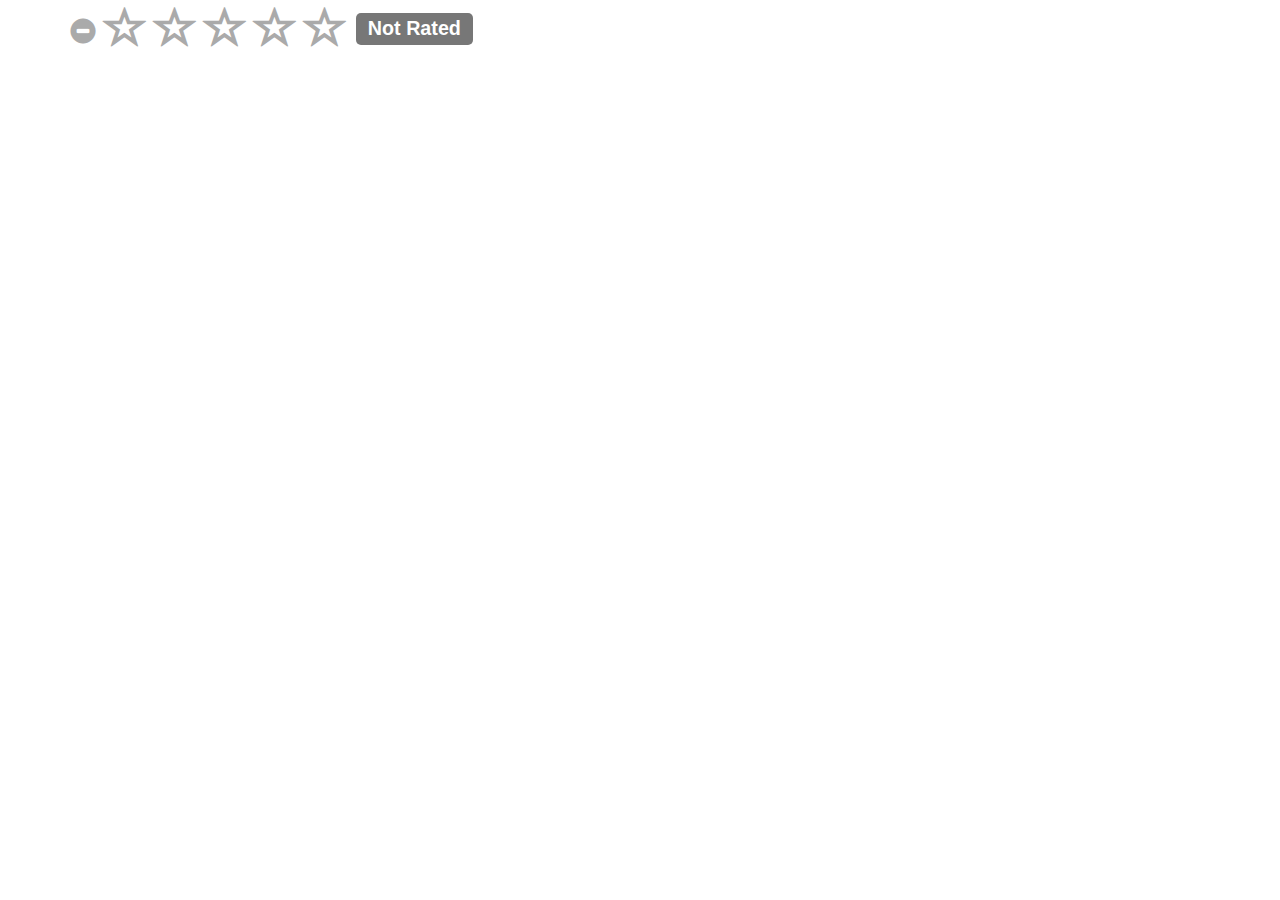
<file: tapchiKHSPKT/WebContent/bootstrap-star-rating-master/examples/index.html>
<!DOCTYPE html>
<html lang="en">
<head>
    <meta charset="UTF-8"/>
    <title>Krajee JQuery Plugins - &copy; Kartik</title>
    <link rel="stylesheet"  href="http://maxcdn.bootstrapcdn.com/bootstrap/3.3.6/css/bootstrap.min.css" rel="stylesheet">
    <link rel="stylesheet" href="http://maxcdn.bootstrapcdn.com/font-awesome/4.4.0/css/font-awesome.min.css">
    <link rel="stylesheet" href="../css/star-rating.css" media="all" rel="stylesheet" type="text/css"/>
    <script src="http://ajax.googleapis.com/ajax/libs/jquery/2.1.1/jquery.min.js"></script>
    <script src="../js/star-rating.js" type="text/javascript"></script>
<body>
<div class="container">
<form>
    <input id="input-2ba" type="number" class="rating" min="0" max="5" step="0.5" data-stars=5
    data-symbol="&#xe005;" data-default-caption="{rating} hearts" data-star-captions="{}">
</form>
</div>
<script>
    jQuery(document).ready(function () {
        $("#input-21f").rating({
            starCaptions: function(val) {
                if (val < 3) {
                    return val;
                } else {
                    return 'high';
                }
            },
            starCaptionClasses: function(val) {
                if (val < 3) {
                    return 'label label-danger';
                } else {
                    return 'label label-success';
                }
            },
            hoverOnClear: false
        });
        
        $('#rating-input').rating({
              min: 0,
              max: 5,
              step: 1,
              size: 'lg',
              showClear: false
           });
           
        $('#btn-rating-input').on('click', function() {
            $('#rating-input').rating('refresh', {
                showClear:true, 
                disabled: !$('#rating-input').attr('disabled')
            });
        });
        
        
        $('.btn-danger').on('click', function() {
            $("#kartik").rating('destroy');
        });
        
        $('.btn-success').on('click', function() {
            $("#kartik").rating('create');
        });
        
        $('#rating-input').on('rating.change', function() {
            alert($('#rating-input').val());
        });
        
        
        $('.rb-rating').rating({'showCaption':true, 'stars':'3', 'min':'0', 'max':'3', 'step':'1', 'size':'xs', 'starCaptions': {0:'status:nix', 1:'status:wackelt', 2:'status:geht', 3:'status:laeuft'}});
    });
</script>

</body>
</html>
</file>
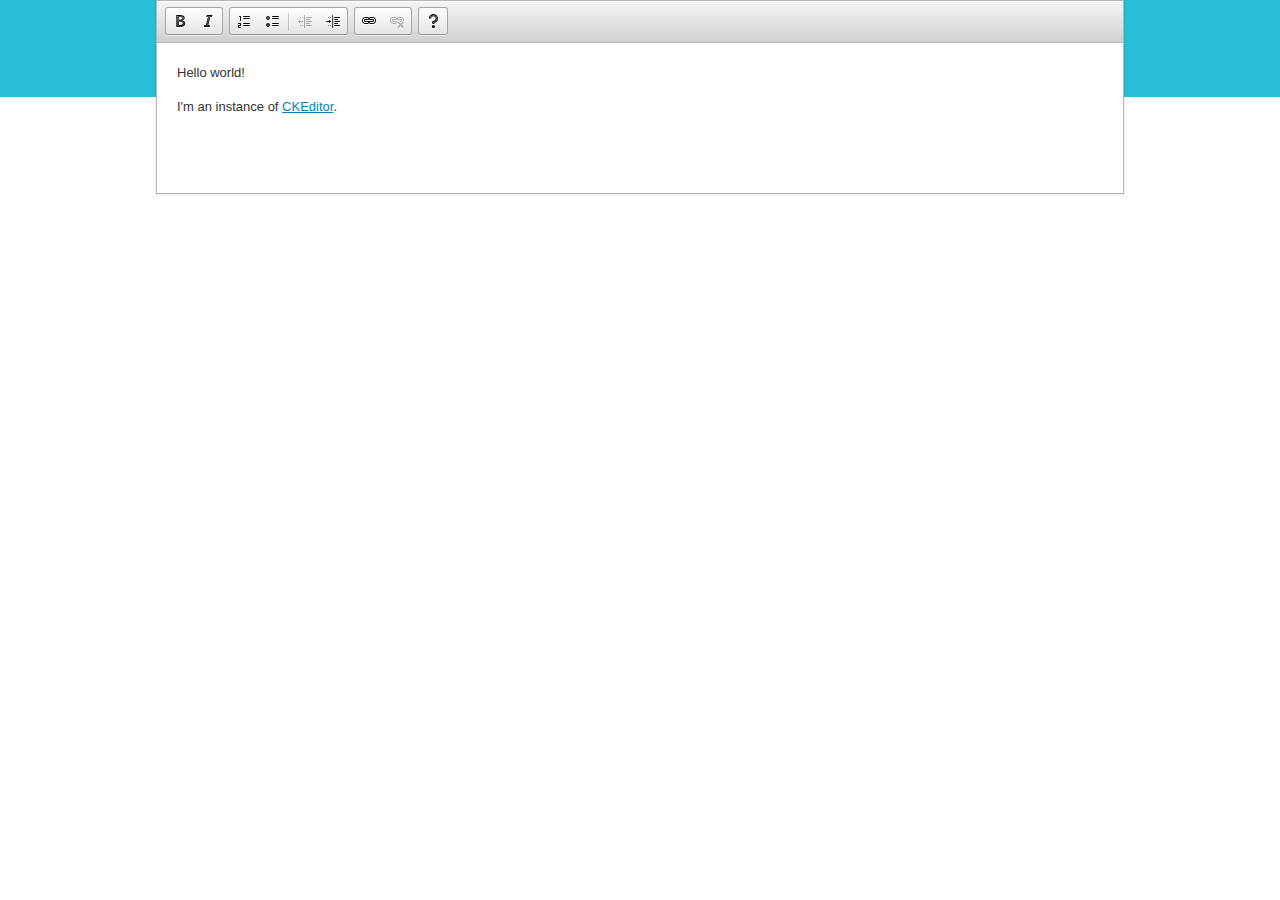
<file: tapchiKHSPKT/WebContent/ckeditor/samples/index.html>
<!DOCTYPE html>
<!--
Copyright (c) 2003-2016, CKSource - Frederico Knabben. All rights reserved.
For licensing, see LICENSE.md or http://ckeditor.com/license
-->
<html>
<head>
	<meta charset="utf-8">
	<title>CKEditor Sample</title>
	<script src="../ckeditor.js"></script>
	<script src="js/sample.js"></script>
	<link rel="stylesheet" href="css/samples.css">
	<link rel="stylesheet" href="toolbarconfigurator/lib/codemirror/neo.css">
</head>
<body >
<main>
	<div class="adjoined-bottom">
		<div class="grid-container">
			<div class="grid-width-100">
				<div id="editor">
					<h1>Hello world!</h1>
					<p>I'm an instance of <a href="http://ckeditor.com">CKEditor</a>.</p>
				</div>
			</div>
		</div>
	</div>
</main>
<script>
	initSample();
</script>

</body>
</html>
</file>
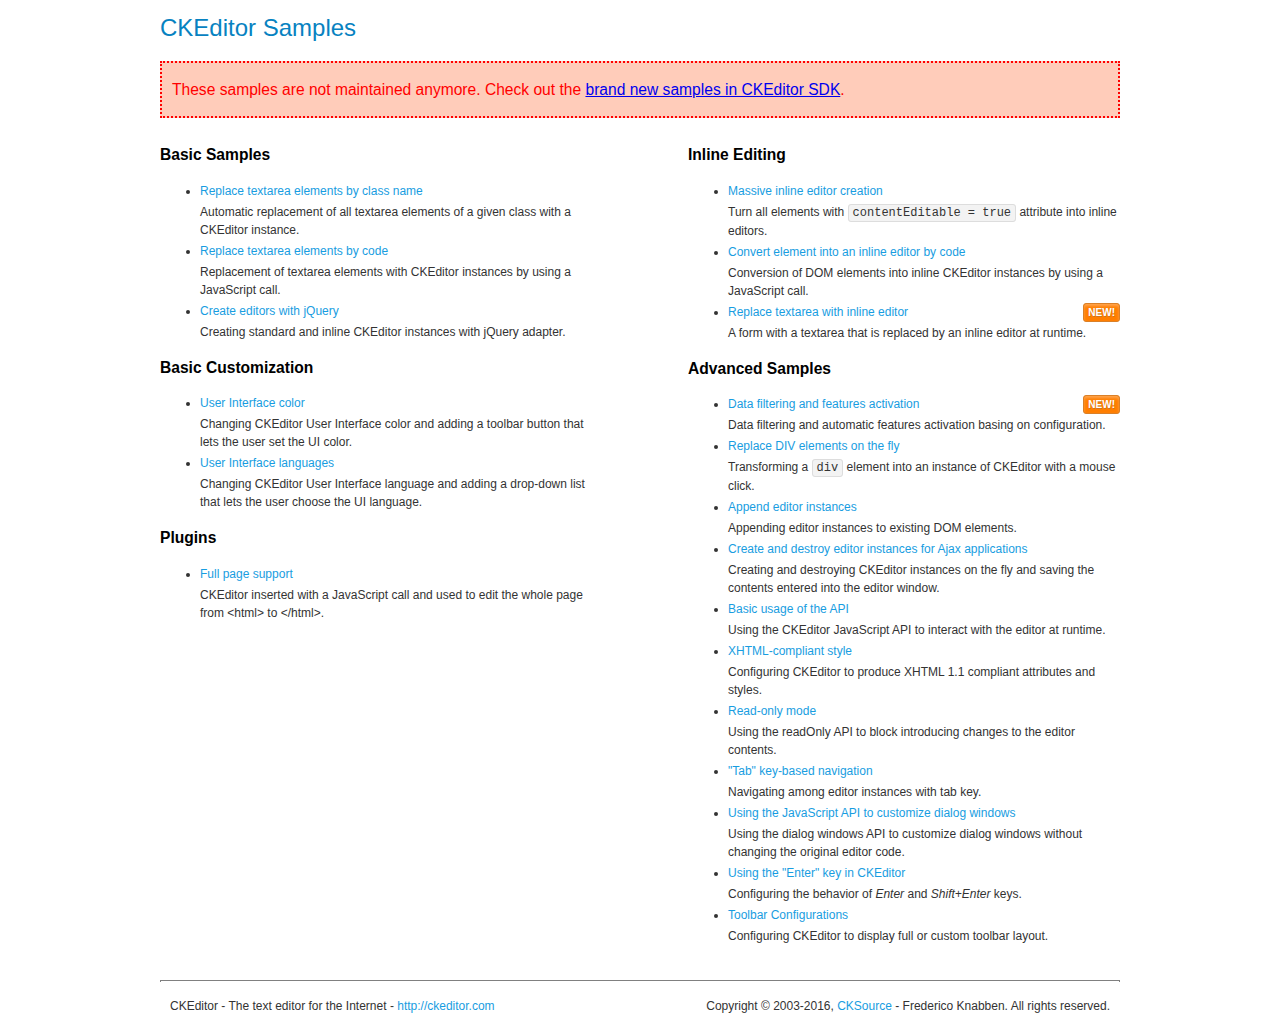
<file: tapchiKHSPKT/WebContent/ckeditor/samples/old/index.html>
<!DOCTYPE html>
<!--
Copyright (c) 2003-2016, CKSource - Frederico Knabben. All rights reserved.
For licensing, see LICENSE.md or http://ckeditor.com/license
-->
<html>
<head>
	<meta charset="utf-8">
	<title>CKEditor Samples</title>
	<link rel="stylesheet" href="sample.css">
</head>
<body>
	<h1 class="samples">
		CKEditor Samples
	</h1>
	<div class="warning deprecated">
		These samples are not maintained anymore. Check out the <a href="http://sdk.ckeditor.com/">brand new samples in CKEditor SDK</a>.
	</div>
	<div class="twoColumns">
		<div class="twoColumnsLeft">
			<h2 class="samples">
				Basic Samples
			</h2>
			<dl class="samples">
				<dt><a class="samples" href="replacebyclass.html">Replace textarea elements by class name</a></dt>
				<dd>Automatic replacement of all textarea elements of a given class with a CKEditor instance.</dd>

				<dt><a class="samples" href="replacebycode.html">Replace textarea elements by code</a></dt>
				<dd>Replacement of textarea elements with CKEditor instances by using a JavaScript call.</dd>

				<dt><a class="samples" href="jquery.html">Create editors with jQuery</a></dt>
				<dd>Creating standard and inline CKEditor instances with jQuery adapter.</dd>
			</dl>

			<h2 class="samples">
				Basic Customization
			</h2>
			<dl class="samples">
				<dt><a class="samples" href="uicolor.html">User Interface color</a></dt>
				<dd>Changing CKEditor User Interface color and adding a toolbar button that lets the user set the UI color.</dd>

				<dt><a class="samples" href="uilanguages.html">User Interface languages</a></dt>
				<dd>Changing CKEditor User Interface language and adding a drop-down list that lets the user choose the UI language.</dd>
			</dl>


			<h2 class="samples">Plugins</h2>
<dl class="samples">
<dt><a class="samples" href="wysiwygarea/fullpage.html">Full page support</a></dt>
<dd>CKEditor inserted with a JavaScript call and used to edit the whole page from &lt;html&gt; to &lt;/html&gt;.</dd>
</dl>
		</div>
		<div class="twoColumnsRight">
			<h2 class="samples">
				Inline Editing
			</h2>
			<dl class="samples">
				<dt><a class="samples" href="inlineall.html">Massive inline editor creation</a></dt>
				<dd>Turn all elements with <code>contentEditable = true</code> attribute into inline editors.</dd>

				<dt><a class="samples" href="inlinebycode.html">Convert element into an inline editor by code</a></dt>
				<dd>Conversion of DOM elements into inline CKEditor instances by using a JavaScript call.</dd>

				<dt><a class="samples" href="inlinetextarea.html">Replace textarea with inline editor</a> <span class="new">New!</span></dt>
				<dd>A form with a textarea that is replaced by an inline editor at runtime.</dd>

				
			</dl>

			<h2 class="samples">
				Advanced Samples
			</h2>
			<dl class="samples">
				<dt><a class="samples" href="datafiltering.html">Data filtering and features activation</a> <span class="new">New!</span></dt>
				<dd>Data filtering and automatic features activation basing on configuration.</dd>

				<dt><a class="samples" href="divreplace.html">Replace DIV elements on the fly</a></dt>
				<dd>Transforming a <code>div</code> element into an instance of CKEditor with a mouse click.</dd>

				<dt><a class="samples" href="appendto.html">Append editor instances</a></dt>
				<dd>Appending editor instances to existing DOM elements.</dd>

				<dt><a class="samples" href="ajax.html">Create and destroy editor instances for Ajax applications</a></dt>
				<dd>Creating and destroying CKEditor instances on the fly and saving the contents entered into the editor window.</dd>

				<dt><a class="samples" href="api.html">Basic usage of the API</a></dt>
				<dd>Using the CKEditor JavaScript API to interact with the editor at runtime.</dd>

				<dt><a class="samples" href="xhtmlstyle.html">XHTML-compliant style</a></dt>
				<dd>Configuring CKEditor to produce XHTML 1.1 compliant attributes and styles.</dd>

				<dt><a class="samples" href="readonly.html">Read-only mode</a></dt>
				<dd>Using the readOnly API to block introducing changes to the editor contents.</dd>

				<dt><a class="samples" href="tabindex.html">"Tab" key-based navigation</a></dt>
				<dd>Navigating among editor instances with tab key.</dd>


				
<dt><a class="samples" href="dialog/dialog.html">Using the JavaScript API to customize dialog windows</a></dt>
<dd>Using the dialog windows API to customize dialog windows without changing the original editor code.</dd>

<dt><a class="samples" href="enterkey/enterkey.html">Using the &quot;Enter&quot; key in CKEditor</a></dt>
<dd>Configuring the behavior of <em>Enter</em> and <em>Shift+Enter</em> keys.</dd>

<dt><a class="samples" href="toolbar/toolbar.html">Toolbar Configurations</a></dt>
<dd>Configuring CKEditor to display full or custom toolbar layout.</dd>

			</dl>
		</div>
	</div>
	<div id="footer">
		<hr>
		<p>
			CKEditor - The text editor for the Internet - <a class="samples" href="http://ckeditor.com/">http://ckeditor.com</a>
		</p>
		<p id="copy">
			Copyright &copy; 2003-2016, <a class="samples" href="http://cksource.com/">CKSource</a> - Frederico Knabben. All rights reserved.
		</p>
	</div>
</body>
</html>
</file>
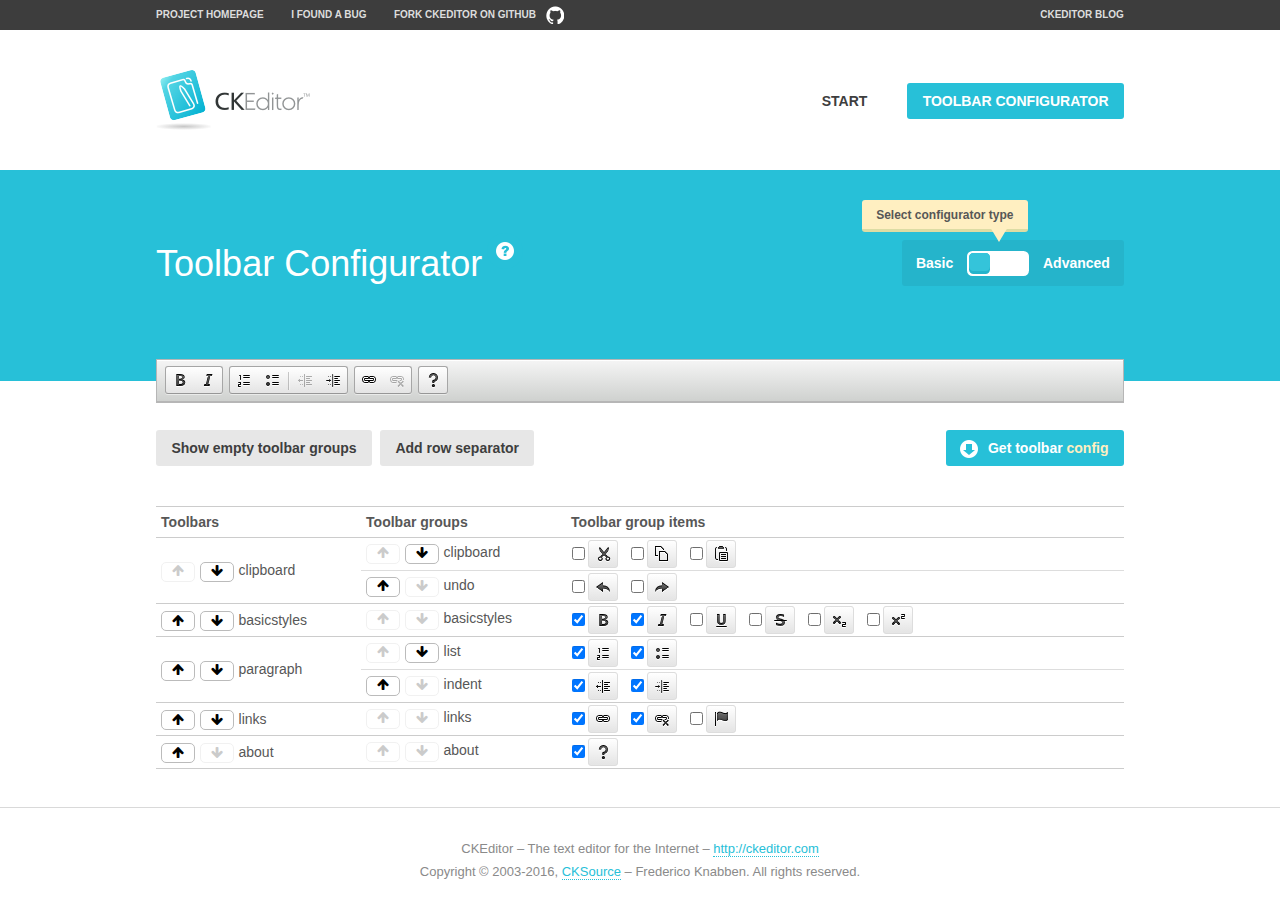
<file: tapchiKHSPKT/WebContent/ckeditor/samples/toolbarconfigurator/index.html>
<!DOCTYPE html>
<!--
Copyright (c) 2003-2016, CKSource - Frederico Knabben. All rights reserved.
For licensing, see LICENSE.md or http://ckeditor.com/license
-->
<!--[if IE 8]><html class="ie8"><![endif]-->
<!--[if gt IE 8]><html><![endif]-->
<!--[if !IE]><!--><html><!--<![endif]-->
<head>
	<meta charset="utf-8">
	<title>Toolbar Configurator</title>
	<script src="../../ckeditor.js"></script>
	<script>
		if ( CKEDITOR.env.ie && CKEDITOR.env.version < 9 )
			CKEDITOR.tools.enableHtml5Elements( document );
	</script>
	<link rel="stylesheet" href="lib/codemirror/codemirror.css">
	<link rel="stylesheet" href="lib/codemirror/show-hint.css">
	<link rel="stylesheet" href="lib/codemirror/neo.css">
	<link rel="stylesheet" href="css/fontello.css">
	<link rel="stylesheet" href="../css/samples.css">
</head>
<body id="toolbar">

<nav class="navigation-a">
	<div class="grid-container">
		<ul class="navigation-a-left grid-width-70">
			<li><a href="http://ckeditor.com">Project Homepage</a></li>
			<li><a href="http://dev.ckeditor.com/">I found a bug</a></li>
			<li><a href="http://github.com/ckeditor/ckeditor-dev" class="icon-pos-right icon-navigation-a-github">Fork CKEditor on GitHub</a></li>
		</ul>
		<ul class="navigation-a-right grid-width-30">
			<li><a href="http://ckeditor.com/blog-list">CKEditor Blog</a></li>
		</ul>
	</div>
</nav>

<header class="header-a">
	<div class="grid-container">
		<h1 class="header-a-logo grid-width-30">
			<a href="../index.html"><img src="../img/logo.png" alt="CKEditor Logo"></a>
		</h1>
		<nav class="navigation-b grid-width-70">
			<ul>
				<li><a href="../index.html"  class="button-a">Start</a></li>
				<li><a href="index.html"  class="button-a button-a-background">Toolbar configurator</a></li>
			</ul>
		</nav>
	</div>
</header>

<main>
	<div class="adjoined-top">
		<div class="grid-container">
			<div class="content grid-width-100">
				<div class="grid-container-nested">
					<h1 class="grid-width-60">
						Toolbar Configurator
						<a href="#help-content" type="button" title="Configurator help" id="help" class="button-a button-a-background button-a-no-text icon-pos-left icon-question-mark">Help</a>
					</h1>

					<div class="grid-width-40 grid-switch-magic">
						<div class="switch">
							<span class="balloon-a balloon-a-se">Select configurator type</span>
							<input type="radio" name="radio" data-num="1" id="radio-basic" />
							<input type="radio" name="radio" data-num="2" id="radio-advanced" />
							<label data-for="1" for="radio-basic">Basic</label>
							<span class="switch-inner">
								<span class="handler"></span>
							</span>
							<label data-for="2" for="radio-advanced">Advanced</label>
						</div>
					</div>
				</div>
			</div>
		</div>
	</div>
	<div class="adjoined-bottom">
		<div class="grid-container">
			<div class="grid-width-100">
				<div class="editors-container">
					<div id="editor-basic"></div>
					<div id="editor-advanced"></div>
				</div>
			</div>
		</div>
	</div>

	<div class="grid-container configurator">
		<div class="content grid-width-100">
			<div class="configurator">
				<div>
					<div id="toolbarModifierWrapper"></div>
				</div>
			</div>
		</div>
	</div>

	<div id="help-content">
		<div class="grid-container">
			<div class="grid-width-100">
				<h2>What Am I Doing Here?</h2>

				<div class="grid-container grid-container-nested">
					<div class="basic">
						<div class="grid-width-50">
							<p>Arrange <a href="http://docs.ckeditor.com/#!/api/CKEDITOR.config-cfg-toolbarGroups">toolbar groups</a>, toggle <a href="http://docs.ckeditor.com/#!/api/CKEDITOR.config-cfg-removeButtons">button visibility</a> according to your needs and get your toolbar configuration.</p>
							<p>You can replace the content of the <a href="../../config.js"><code>config.js</code></a> file with the generated configuration. If you already set some configuration options you will need to merge both configurations.</p>
						</div>
						<div class="grid-width-50">
							<p>Read more about different ways of <a href="http://docs.ckeditor.com/#!/guide/dev_configuration">setting configuration</a> and do not forget about <strong>clearing browser cache</strong>.</p>
							<p>Arranging toolbar groups is the recommended way of configuring the toolbar, but if you need more freedom you can use the <a href="#advanced">advanced configurator</a>.</p>
						</div>
					</div>
					<div class="advanced" style="display: none;">
						<div class="grid-width-50">
							<p>With this code editor you can edit your <a href="http://docs.ckeditor.com/#!/api/CKEDITOR.config-cfg-toolbar">toolbar configuration</a> live.</p>
							<p>You can replace the content of the <a href="../../config.js"><code>config.js</code></a> file with the generated configuration. If you already set some configuration options you will need to merge both configurations.</p>
						</div>
						<div class="grid-width-50">
							<p>Read more about different ways of <a href="http://docs.ckeditor.com/#!/guide/dev_configuration">setting configuration</a> and do not forget about <strong>clearing browser cache</strong>.</p>
						</div>
					</div>
				</div>

				<p class="grid-container grid-container-nested">
					<button type="button" class="help-content-close grid-width-100 button-a button-a-background">Got it. Let's play!</button>
				</p>
			</div>
		</div>
	</div>
</main>

<footer class="footer-a grid-container">
	<p class="grid-width-100">
		CKEditor &ndash; The text editor for the Internet &ndash; <a class="samples" href="http://ckeditor.com/">http://ckeditor.com</a>
	</p>
	<p class="grid-width-100" id="copy">
		Copyright &copy; 2003-2016, <a class="samples" href="http://cksource.com/">CKSource</a> &ndash; Frederico Knabben. All rights reserved.
	</p>
</footer>

<script src="lib/codemirror/codemirror.js"></script>
<script src="lib/codemirror/javascript.js"></script>
<script src="lib/codemirror/show-hint.js"></script>

<script src="js/fulltoolbareditor.js"></script>
<script src="js/abstracttoolbarmodifier.js"></script>
<script src="js/toolbarmodifier.js"></script>
<script src="js/toolbartextmodifier.js"></script>
<script src="../js/sf.js"></script>

<script>
	( function() {
		'use strict';

		var mode = ( window.location.hash.substr( 1 ) === 'advanced' ) ? 'advanced' : 'basic',
			configuratorSection = CKEDITOR.document.findOne( 'main > .grid-container.configurator' ),
			basicInstruction = CKEDITOR.document.findOne( '#help-content .basic' ),
			advancedInstruction = CKEDITOR.document.findOne( '#help-content .advanced' ),

			// Configurator mode switcher.
			modeSwitchBasic = CKEDITOR.document.getById( 'radio-basic' ),
			modeSwitchAdvanced = CKEDITOR.document.getById( 'radio-advanced' );

		// Initial setup
		function updateSwitcher() {
			if ( mode === 'advanced' ) {
				modeSwitchAdvanced.$.checked = true;
			} else {
				modeSwitchBasic.$.checked = true;
			}
		}

		updateSwitcher();

		CKEDITOR.document.getWindow().on( 'hashchange', function( e ) {
			var hash = window.location.hash.substr( 1 );
			if ( !( hash === 'advanced' || hash === 'basic' ) ) {
				return;
			}
			mode = hash;
			onToolbarsDone( mode );
		} );

		CKEDITOR.document.getWindow().on( 'resize', function() {
			updateToolbar( ( mode === 'basic' ? toolbarModifier : toolbarTextModifier )[ 'editorInstance' ] );
		} );

		function onRefresh( modifier ) {
			modifier = modifier || this;

			if ( mode === 'basic' && modifier instanceof ToolbarConfigurator.ToolbarTextModifier ) {
				return;
			}

			// CodeMirror container becomes visible, so we need to refresh and to avoid rendering problems.
			if ( mode === 'advanced' && modifier instanceof ToolbarConfigurator.ToolbarTextModifier ) {
				modifier.codeContainer.refresh();
			}

			updateToolbar( modifier.editorInstance );
		}

		function updateToolbar( editor ) {
			var editorContainer = editor.container;

			// Not always editor is loaded.
			if ( !editorContainer ) {
				return;
			}

			var displayStyle = editorContainer.getStyle( 'display' );

			editorContainer.setStyle( 'display', 'block' );

			var newHeight = editorContainer.getSize( 'height' );

			var newMarginTop = parseInt( editorContainer.getComputedStyle( 'margin-top' ), 10 );
			newMarginTop = ( isNaN( newMarginTop ) ? 0 : Number( newMarginTop ) );

			var newMarginBottom = parseInt( editorContainer.getComputedStyle( 'margin-bottom' ), 10 );
			newMarginBottom = ( isNaN( newMarginBottom ) ? 0 : Number( newMarginBottom ) );

			var result = newHeight + newMarginTop + newMarginBottom;

			editorContainer.setStyle( 'display', displayStyle );

			editor.container.getAscendant( 'div' ).setStyle( 'height', result + 'px' );
		}

		var toolbarModifier = new ToolbarConfigurator.ToolbarModifier( 'editor-basic' );

		var done = 0;
		toolbarModifier.init( onToolbarInit );
		toolbarModifier.onRefresh = onRefresh;

		CKEDITOR.document.getById( 'toolbarModifierWrapper' ).append( toolbarModifier.mainContainer );

		var toolbarTextModifier = new ToolbarConfigurator.ToolbarTextModifier( 'editor-advanced' );
		toolbarTextModifier.init( onToolbarInit );
		toolbarTextModifier.onRefresh = onRefresh;

		function onToolbarInit() {
			if ( ++done === 2 ) {
				onToolbarsDone();

				positionSticky.watch( CKEDITOR.document.findOne( '.toolbar' ), function() {
					return mode === 'advanced';
				} );
			}
		}

		function onToolbarsDone() {
			if ( mode === 'basic' ) {
				toggleModeBasic( false );
			} else {
				toggleModeAdvanced( false );
			}

			updateSwitcher();

			setTimeout( function() {
				CKEDITOR.document.findOne( '.editors-container' ).addClass( 'active' );
				CKEDITOR.document.findOne( '#toolbarModifierWrapper' ).addClass( 'active' );
			}, 200 );
		}

		CKEDITOR.document.getById( 'toolbarModifierWrapper' ).append( toolbarTextModifier.mainContainer );

		function toogleModeSwitch( onElement, offElement, onModifier, offModifier ) {
			onElement.addClass( 'fancy-button-active' );
			offElement.removeClass( 'fancy-button-active' );

			onModifier.showUI();
			offModifier.hideUI();
		}

		function toggleModeBasic( callOnRefresh ) {
			callOnRefresh = ( callOnRefresh !== false );
			mode = 'basic';
			window.location.hash = '#basic';
			toogleModeSwitch( modeSwitchBasic, modeSwitchAdvanced, toolbarModifier, toolbarTextModifier );

			configuratorSection.removeClass( 'freed-width' );
			basicInstruction.show();
			advancedInstruction.hide();

			callOnRefresh && onRefresh( toolbarModifier );
		}

		function toggleModeAdvanced( callOnRefresh ) {
			callOnRefresh = ( callOnRefresh !== false );
			mode = 'advanced';
			window.location.hash = '#advanced';
			toogleModeSwitch( modeSwitchAdvanced, modeSwitchBasic, toolbarTextModifier, toolbarModifier );

			configuratorSection.addClass( 'freed-width' );
			advancedInstruction.show();
			basicInstruction.hide();

			callOnRefresh && onRefresh( toolbarTextModifier );
		}

		modeSwitchBasic.on( 'click', toggleModeBasic );
		modeSwitchAdvanced.on( 'click', toggleModeAdvanced );

		//
		// Position:sticky for the toolbar.
		//

		// Will make elements behave like they were styled with position:sticky.
		var positionSticky = {
			// Store object: {
			// 		element: CKEDITOR.dom.element, // Element which will float.
			// 		placeholder: CKEDITOR.dom.element, // Placeholder which is place to prevent page bounce.
			// 		isFixed: boolean // Whether element float now.
			// }
			watched: [],

			active: [],

			staticContainer: null,

			init: function() {
				var element = CKEDITOR.dom.element.createFromHtml(
					'<div class="staticContainer">' +
						'<div class="grid-container" >' +
							'<div class="grid-width-100">' +
								'<div class="inner"></div>' +
							'</div>' +
						'</div>' +
					'</div>' );

				this.staticContainer = element.findOne( '.inner' );

				CKEDITOR.document.getBody().append( element );
			},

			watch: function( element, preventFunc ) {
				this.watched.push( {
					element: element,
					placeholder: new CKEDITOR.dom.element( 'div' ),
					isFixed: false,
					preventFunc: preventFunc
				} );
			},

			checkAll: function() {
				for ( var i = 0; i < this.watched.length; i++ ) {
					this.check( this.watched[ i ] );
				}
			},

			check: function( element ) {
				var isFixed = element.isFixed;
				var shouldBeFixed = this.shouldBeFixed( element );

				// Nothing to be done.
				if ( isFixed === shouldBeFixed ) {
					return;
				}

				var placeholder = element.placeholder;

				if ( isFixed ) {
					// Unfixing.

					element.element.insertBefore( placeholder );
					placeholder.remove();

					element.element.removeStyle( 'margin' );

					this.active.splice( CKEDITOR.tools.indexOf( this.active, element ), 1 );

				} else {
					// Fixing.
					placeholder.setStyle( 'width', element.element.getSize( 'width' ) + 'px' );
					placeholder.setStyle( 'height', element.element.getSize( 'height' ) + 'px' );
					placeholder.setStyle( 'margin-bottom', element.element.getComputedStyle( 'margin-bottom' ) );
					placeholder.setStyle( 'display', element.element.getComputedStyle( 'display' ) );
					placeholder.insertAfter( element.element );

					this.staticContainer.append( element.element );

					this.active.push( element );
				}

				element.isFixed = !element.isFixed;
			},

			shouldBeFixed: function( element ) {
				if ( element.preventFunc && element.preventFunc() ) {
					return false;
				}

				// If element is already fixed we are checking it's placeholder.
				var related = ( element.isFixed ? element.placeholder : element.element ),
					clientRect = related.$.getBoundingClientRect(),
					staticHeight = this.staticContainer.getSize('height' ),
					elemHeight = element.element.getSize( 'height' );

				if ( element.isFixed ) {
					return ( clientRect.top + elemHeight < staticHeight );
				} else {
					return ( clientRect.top < staticHeight );
				}
			}
		};

		positionSticky.init();

		CKEDITOR.document.getWindow().on( 'scroll',
			new CKEDITOR.tools.eventsBuffer( 100, positionSticky.checkAll, positionSticky ).input
		);

		// Make the toolbar sticky.
		positionSticky.watch( CKEDITOR.document.findOne( '.editors-container' ) );

		// Help button and help-content.
		( function() {
			var helpButton = CKEDITOR.document.getById( 'help' ),
				helpContent = CKEDITOR.document.getById( 'help-content' );

			// Don't show help button on IE8 because it's unsupported by Pico Modal.
			if ( CKEDITOR.env.ie && CKEDITOR.env.version == 8 ) {
				helpButton.hide();
			} else {
				// Display help modal when the button is clicked.
				helpButton.on( 'click', function( evt ) {
					SF.modal( {
						// Clone modal content from DOM.
						content: helpContent.getHtml(),

						afterCreate: function( modal ) {
							// Enable modal content button to close the modal.
							new CKEDITOR.dom.element( modal.modalElem() ).findOne( '.help-content-close' ).once( 'click', modal.close );
						}
					} ).show();
				} );
			}
		} )();
	} )();
</script>
</body>
</html>
</file>
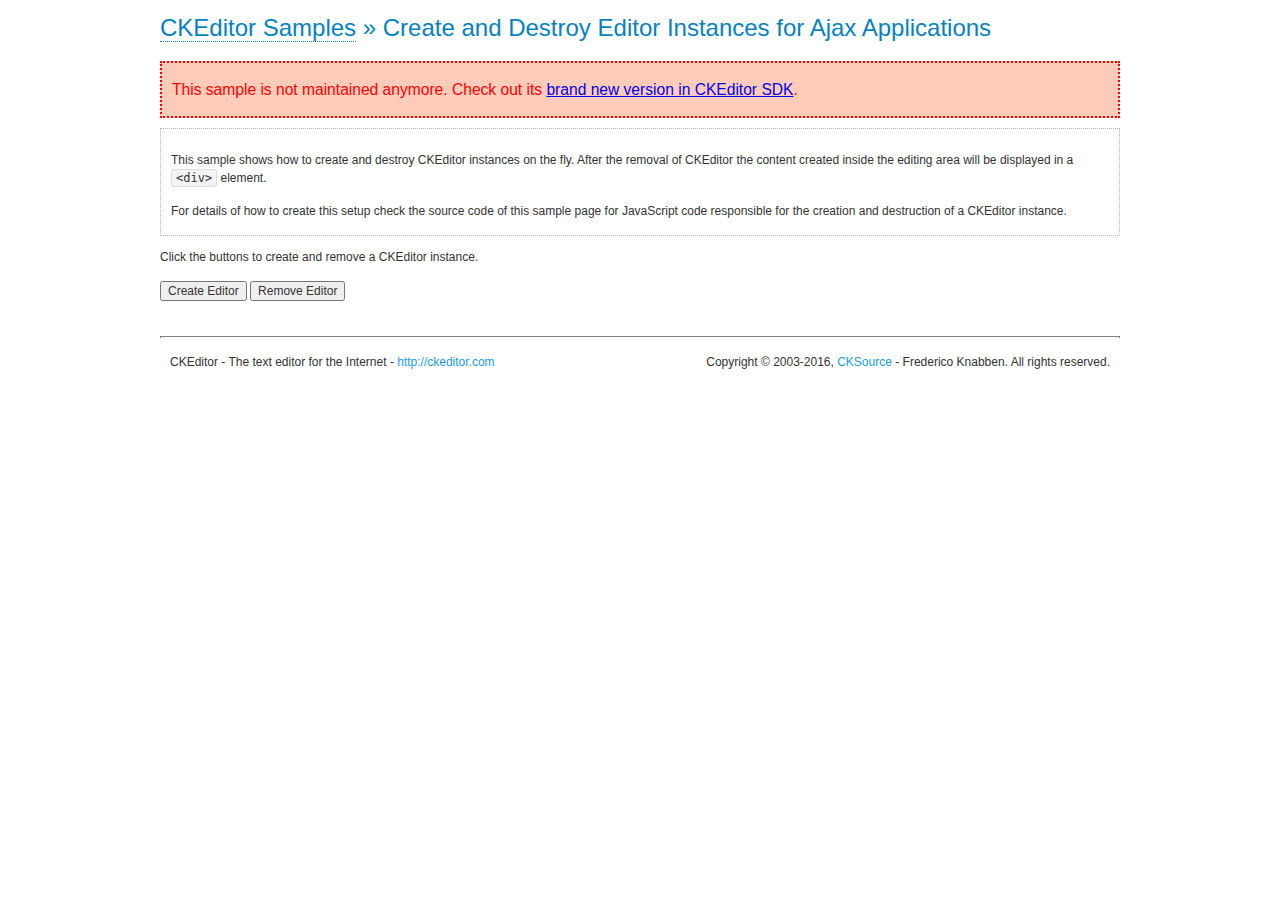
<file: tapchiKHSPKT/WebContent/ckeditor/samples/old/ajax.html>
<!DOCTYPE html>
<!--
Copyright (c) 2003-2016, CKSource - Frederico Knabben. All rights reserved.
For licensing, see LICENSE.md or http://ckeditor.com/license
-->
<html>
<head>
	<meta charset="utf-8">
	<title>Ajax &mdash; CKEditor Sample</title>
	<script src="../../ckeditor.js"></script>
	<link rel="stylesheet" href="sample.css">
	<script>

		var editor, html = '';

		function createEditor() {
			if ( editor )
				return;

			// Create a new editor inside the <div id="editor">, setting its value to html
			var config = {};
			editor = CKEDITOR.appendTo( 'editor', config, html );
		}

		function removeEditor() {
			if ( !editor )
				return;

			// Retrieve the editor contents. In an Ajax application, this data would be
			// sent to the server or used in any other way.
			document.getElementById( 'editorcontents' ).innerHTML = html = editor.getData();
			document.getElementById( 'contents' ).style.display = '';

			// Destroy the editor.
			editor.destroy();
			editor = null;
		}

	</script>
</head>
<body>
	<h1 class="samples">
		<a href="index.html">CKEditor Samples</a> &raquo; Create and Destroy Editor Instances for Ajax Applications
	</h1>
	<div class="warning deprecated">
		This sample is not maintained anymore. Check out its <a href="http://sdk.ckeditor.com/samples/saveajax.html">brand new version in CKEditor SDK</a>.
	</div>
	<div class="description">
		<p>
			This sample shows how to create and destroy CKEditor instances on the fly. After the removal of CKEditor the content created inside the editing
			area will be displayed in a <code>&lt;div&gt;</code> element.
		</p>
		<p>
			For details of how to create this setup check the source code of this sample page
			for JavaScript code responsible for the creation and destruction of a CKEditor instance.
		</p>
	</div>
	<p>Click the buttons to create and remove a CKEditor instance.</p>
	<p>
		<input onclick="createEditor();" type="button" value="Create Editor">
		<input onclick="removeEditor();" type="button" value="Remove Editor">
	</p>
	<!-- This div will hold the editor. -->
	<div id="editor">
	</div>
	<div id="contents" style="display: none">
		<p>
			Edited Contents:
		</p>
		<!-- This div will be used to display the editor contents. -->
		<div id="editorcontents">
		</div>
	</div>
	<div id="footer">
		<hr>
		<p>
			CKEditor - The text editor for the Internet - <a class="samples" href="http://ckeditor.com/">http://ckeditor.com</a>
		</p>
		<p id="copy">
			Copyright &copy; 2003-2016, <a class="samples" href="http://cksource.com/">CKSource</a> - Frederico
			Knabben. All rights reserved.
		</p>
	</div>
</body>
</html>
</file>
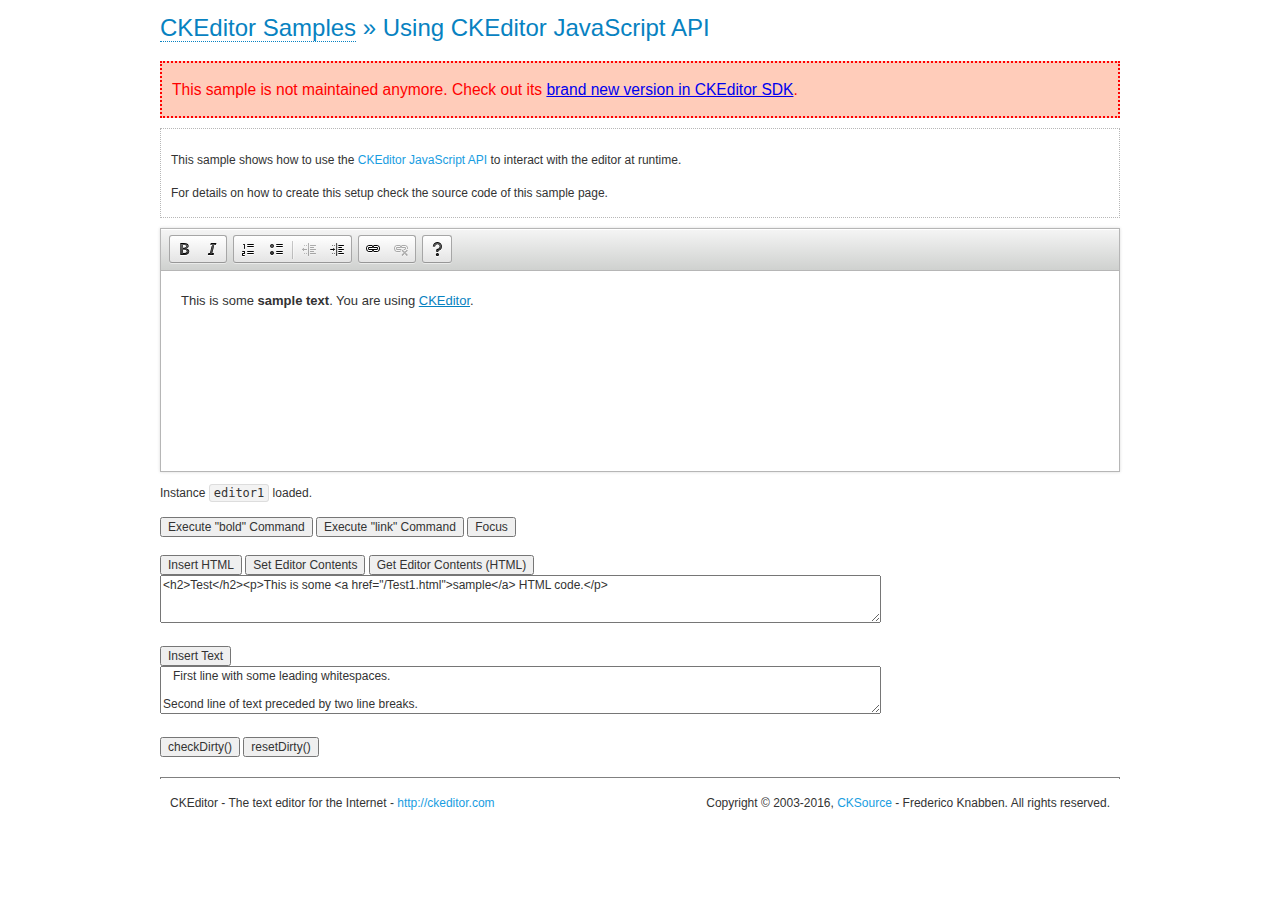
<file: tapchiKHSPKT/WebContent/ckeditor/samples/old/api.html>
<!DOCTYPE html>
<!--
Copyright (c) 2003-2016, CKSource - Frederico Knabben. All rights reserved.
For licensing, see LICENSE.md or http://ckeditor.com/license
-->
<html>
<head>
	<meta charset="utf-8">
	<title>API Usage &mdash; CKEditor Sample</title>
	<script src="../../ckeditor.js"></script>
	<link href="sample.css" rel="stylesheet">
	<script>

// The instanceReady event is fired, when an instance of CKEditor has finished
// its initialization.
CKEDITOR.on( 'instanceReady', function( ev ) {
	// Show the editor name and description in the browser status bar.
	document.getElementById( 'eMessage' ).innerHTML = 'Instance <code>' + ev.editor.name + '<\/code> loaded.';

	// Show this sample buttons.
	document.getElementById( 'eButtons' ).style.display = 'block';
});

function InsertHTML() {
	// Get the editor instance that we want to interact with.
	var editor = CKEDITOR.instances.editor1;
	var value = document.getElementById( 'htmlArea' ).value;

	// Check the active editing mode.
	if ( editor.mode == 'wysiwyg' )
	{
		// Insert HTML code.
		// http://docs.ckeditor.com/#!/api/CKEDITOR.editor-method-insertHtml
		editor.insertHtml( value );
	}
	else
		alert( 'You must be in WYSIWYG mode!' );
}

function InsertText() {
	// Get the editor instance that we want to interact with.
	var editor = CKEDITOR.instances.editor1;
	var value = document.getElementById( 'txtArea' ).value;

	// Check the active editing mode.
	if ( editor.mode == 'wysiwyg' )
	{
		// Insert as plain text.
		// http://docs.ckeditor.com/#!/api/CKEDITOR.editor-method-insertText
		editor.insertText( value );
	}
	else
		alert( 'You must be in WYSIWYG mode!' );
}

function SetContents() {
	// Get the editor instance that we want to interact with.
	var editor = CKEDITOR.instances.editor1;
	var value = document.getElementById( 'htmlArea' ).value;

	// Set editor contents (replace current contents).
	// http://docs.ckeditor.com/#!/api/CKEDITOR.editor-method-setData
	editor.setData( value );
}

function GetContents() {
	// Get the editor instance that you want to interact with.
	var editor = CKEDITOR.instances.editor1;

	// Get editor contents
	// http://docs.ckeditor.com/#!/api/CKEDITOR.editor-method-getData
	alert( editor.getData() );
}

function ExecuteCommand( commandName ) {
	// Get the editor instance that we want to interact with.
	var editor = CKEDITOR.instances.editor1;

	// Check the active editing mode.
	if ( editor.mode == 'wysiwyg' )
	{
		// Execute the command.
		// http://docs.ckeditor.com/#!/api/CKEDITOR.editor-method-execCommand
		editor.execCommand( commandName );
	}
	else
		alert( 'You must be in WYSIWYG mode!' );
}

function CheckDirty() {
	// Get the editor instance that we want to interact with.
	var editor = CKEDITOR.instances.editor1;
	// Checks whether the current editor contents present changes when compared
	// to the contents loaded into the editor at startup
	// http://docs.ckeditor.com/#!/api/CKEDITOR.editor-method-checkDirty
	alert( editor.checkDirty() );
}

function ResetDirty() {
	// Get the editor instance that we want to interact with.
	var editor = CKEDITOR.instances.editor1;
	// Resets the "dirty state" of the editor (see CheckDirty())
	// http://docs.ckeditor.com/#!/api/CKEDITOR.editor-method-resetDirty
	editor.resetDirty();
	alert( 'The "IsDirty" status has been reset' );
}

function Focus() {
	CKEDITOR.instances.editor1.focus();
}

function onFocus() {
	document.getElementById( 'eMessage' ).innerHTML = '<b>' + this.name + ' is focused </b>';
}

function onBlur() {
	document.getElementById( 'eMessage' ).innerHTML = this.name + ' lost focus';
}

	</script>

</head>
<body>
	<h1 class="samples">
		<a href="index.html">CKEditor Samples</a> &raquo; Using CKEditor JavaScript API
	</h1>
	<div class="warning deprecated">
		This sample is not maintained anymore. Check out its <a href="http://sdk.ckeditor.com/samples/api.html">brand new version in CKEditor SDK</a>.
	</div>
	<div class="description">
	<p>
		This sample shows how to use the
		<a class="samples" href="http://docs.ckeditor.com/#!/api/CKEDITOR.editor">CKEditor JavaScript API</a>
		to interact with the editor at runtime.
	</p>
	<p>
		For details on how to create this setup check the source code of this sample page.
	</p>
	</div>

	<!-- This <div> holds alert messages to be display in the sample page. -->
	<div id="alerts">
		<noscript>
			<p>
				<strong>CKEditor requires JavaScript to run</strong>. In a browser with no JavaScript
				support, like yours, you should still see the contents (HTML data) and you should
				be able to edit it normally, without a rich editor interface.
			</p>
		</noscript>
	</div>
	<form action="../../../samples/sample_posteddata.php" method="post">
		<textarea cols="100" id="editor1" name="editor1" rows="10">&lt;p&gt;This is some &lt;strong&gt;sample text&lt;/strong&gt;. You are using &lt;a href="http://ckeditor.com/"&gt;CKEditor&lt;/a&gt;.&lt;/p&gt;</textarea>

		<script>
			// Replace the <textarea id="editor1"> with an CKEditor instance.
			CKEDITOR.replace( 'editor1', {
				on: {
					focus: onFocus,
					blur: onBlur,

					// Check for availability of corresponding plugins.
					pluginsLoaded: function( evt ) {
						var doc = CKEDITOR.document, ed = evt.editor;
						if ( !ed.getCommand( 'bold' ) )
							doc.getById( 'exec-bold' ).hide();
						if ( !ed.getCommand( 'link' ) )
							doc.getById( 'exec-link' ).hide();
					}
				}
			});
		</script>

		<p id="eMessage">
		</p>

		<div id="eButtons" style="display: none">
			<input id="exec-bold" onclick="ExecuteCommand('bold');" type="button" value="Execute &quot;bold&quot; Command">
			<input id="exec-link" onclick="ExecuteCommand('link');" type="button" value="Execute &quot;link&quot; Command">
			<input onclick="Focus();" type="button" value="Focus">
			<br><br>
			<input onclick="InsertHTML();" type="button" value="Insert HTML">
			<input onclick="SetContents();" type="button" value="Set Editor Contents">
			<input onclick="GetContents();" type="button" value="Get Editor Contents (HTML)">
			<br>
			<textarea cols="100" id="htmlArea" rows="3">&lt;h2&gt;Test&lt;/h2&gt;&lt;p&gt;This is some &lt;a href="/Test1.html"&gt;sample&lt;/a&gt; HTML code.&lt;/p&gt;</textarea>
			<br>
			<br>
			<input onclick="InsertText();" type="button" value="Insert Text">
			<br>
			<textarea cols="100" id="txtArea" rows="3">   First line with some leading whitespaces.

Second line of text preceded by two line breaks.</textarea>
			<br>
			<br>
			<input onclick="CheckDirty();" type="button" value="checkDirty()">
			<input onclick="ResetDirty();" type="button" value="resetDirty()">
		</div>
	</form>
	<div id="footer">
		<hr>
		<p>
			CKEditor - The text editor for the Internet - <a class="samples" href="http://ckeditor.com/">http://ckeditor.com</a>
		</p>
		<p id="copy">
			Copyright &copy; 2003-2016, <a class="samples" href="http://cksource.com/">CKSource</a> - Frederico
			Knabben. All rights reserved.
		</p>
	</div>
</body>
</html>
</file>
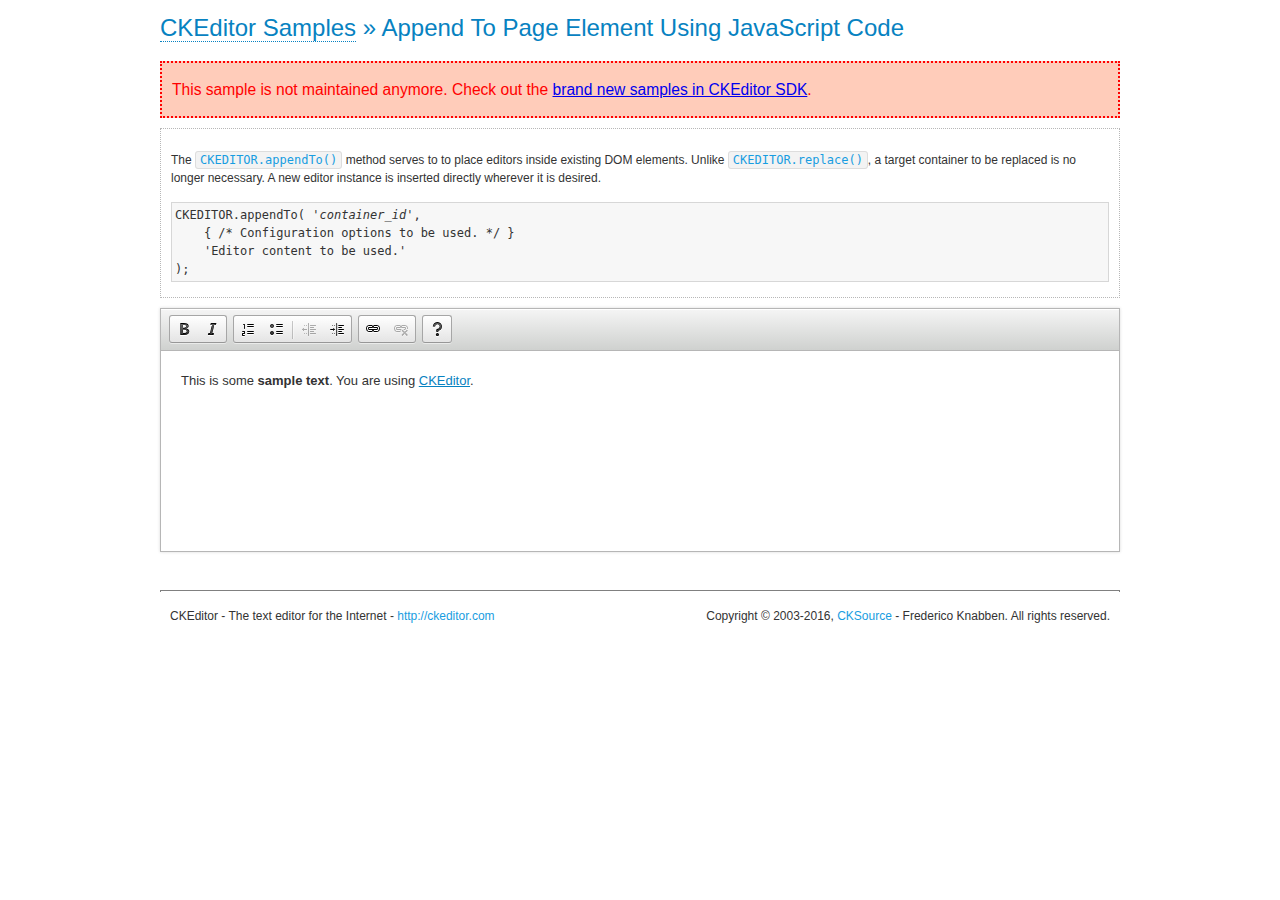
<file: tapchiKHSPKT/WebContent/ckeditor/samples/old/appendto.html>
<!DOCTYPE html>
<!--
Copyright (c) 2003-2016, CKSource - Frederico Knabben. All rights reserved.
For licensing, see LICENSE.md or http://ckeditor.com/license
-->
<html>
<head>
	<meta charset="utf-8">
	<title>Append To Page Element Using JavaScript Code &mdash; CKEditor Sample</title>
	<script src="../../ckeditor.js"></script>
	<link rel="stylesheet" href="sample.css">
</head>
<body>
	<h1 class="samples">
		<a href="index.html">CKEditor Samples</a> &raquo; Append To Page Element Using JavaScript Code
	</h1>
	<div class="warning deprecated">
		This sample is not maintained anymore. Check out the <a href="http://sdk.ckeditor.com/">brand new samples in CKEditor SDK</a>.
	</div>
	<div id="section1">
		<div class="description">
			<p>
				The <code><a class="samples" href="http://docs.ckeditor.com/#!/api/CKEDITOR-method-appendTo">CKEDITOR.appendTo()</a></code> method serves to to place editors inside existing DOM elements. Unlike <code><a class="samples" href="http://docs.ckeditor.com/#!/api/CKEDITOR-method-replace">CKEDITOR.replace()</a></code>,
				a target container to be replaced is no longer necessary. A new editor
				instance is inserted directly wherever it is desired.
			</p>
<pre class="samples">CKEDITOR.appendTo( '<em>container_id</em>',
	{ /* Configuration options to be used. */ }
	'Editor content to be used.'
);</pre>
		</div>
		<script>

			// This call can be placed at any point after the
			// DOM element to append CKEditor to or inside the <head><script>
			// in a window.onload event handler.

			// Append a CKEditor instance using the default configuration and the
			// provided content to the <div> element of ID "section1".
			CKEDITOR.appendTo( 'section1',
				null,
				'<p>This is some <strong>sample text</strong>. You are using <a href="http://ckeditor.com/">CKEditor</a>.</p>'
			);

		</script>
	</div>
	<br>
	<div id="footer">
		<hr>
		<p>
			CKEditor - The text editor for the Internet - <a class="samples" href="http://ckeditor.com/">http://ckeditor.com</a>
		</p>
		<p id="copy">
			Copyright &copy; 2003-2016, <a class="samples" href="http://cksource.com/">CKSource</a> - Frederico
			Knabben. All rights reserved.
		</p>
	</div>
</body>
</html>
</file>
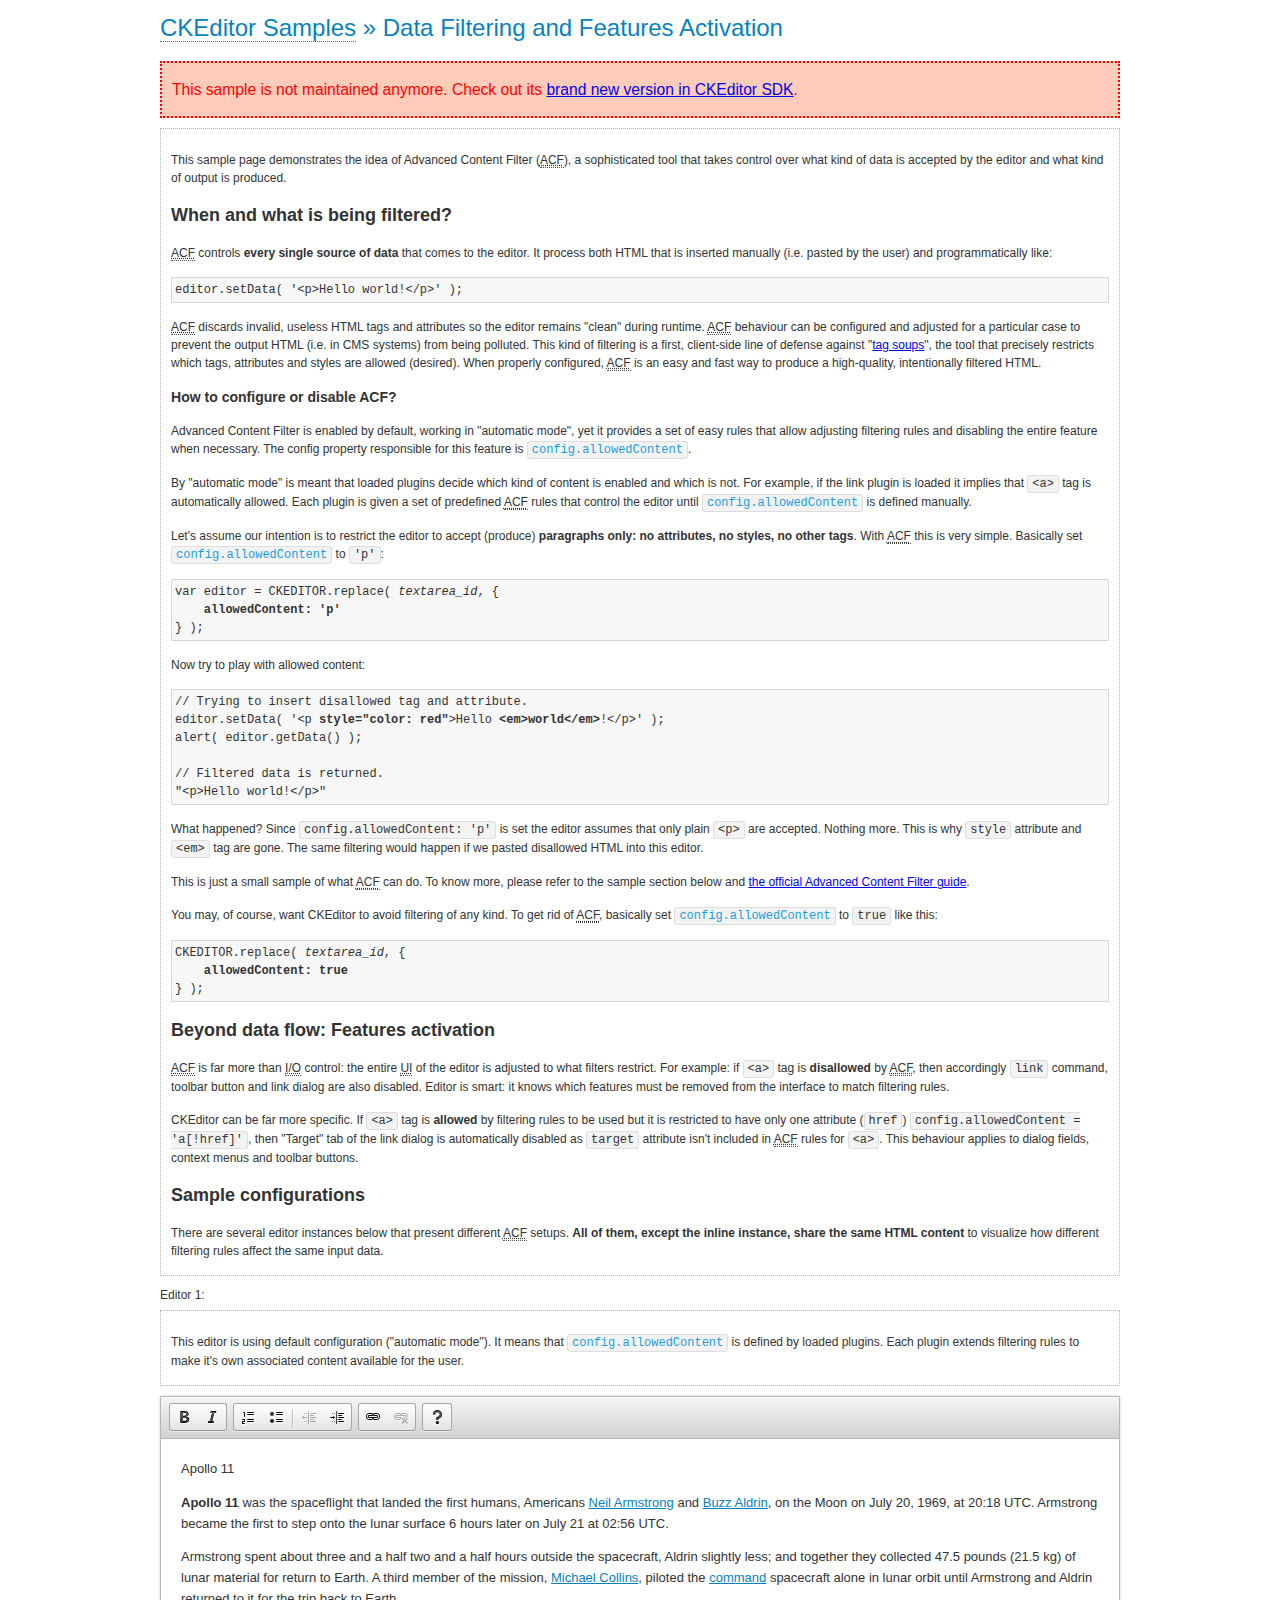
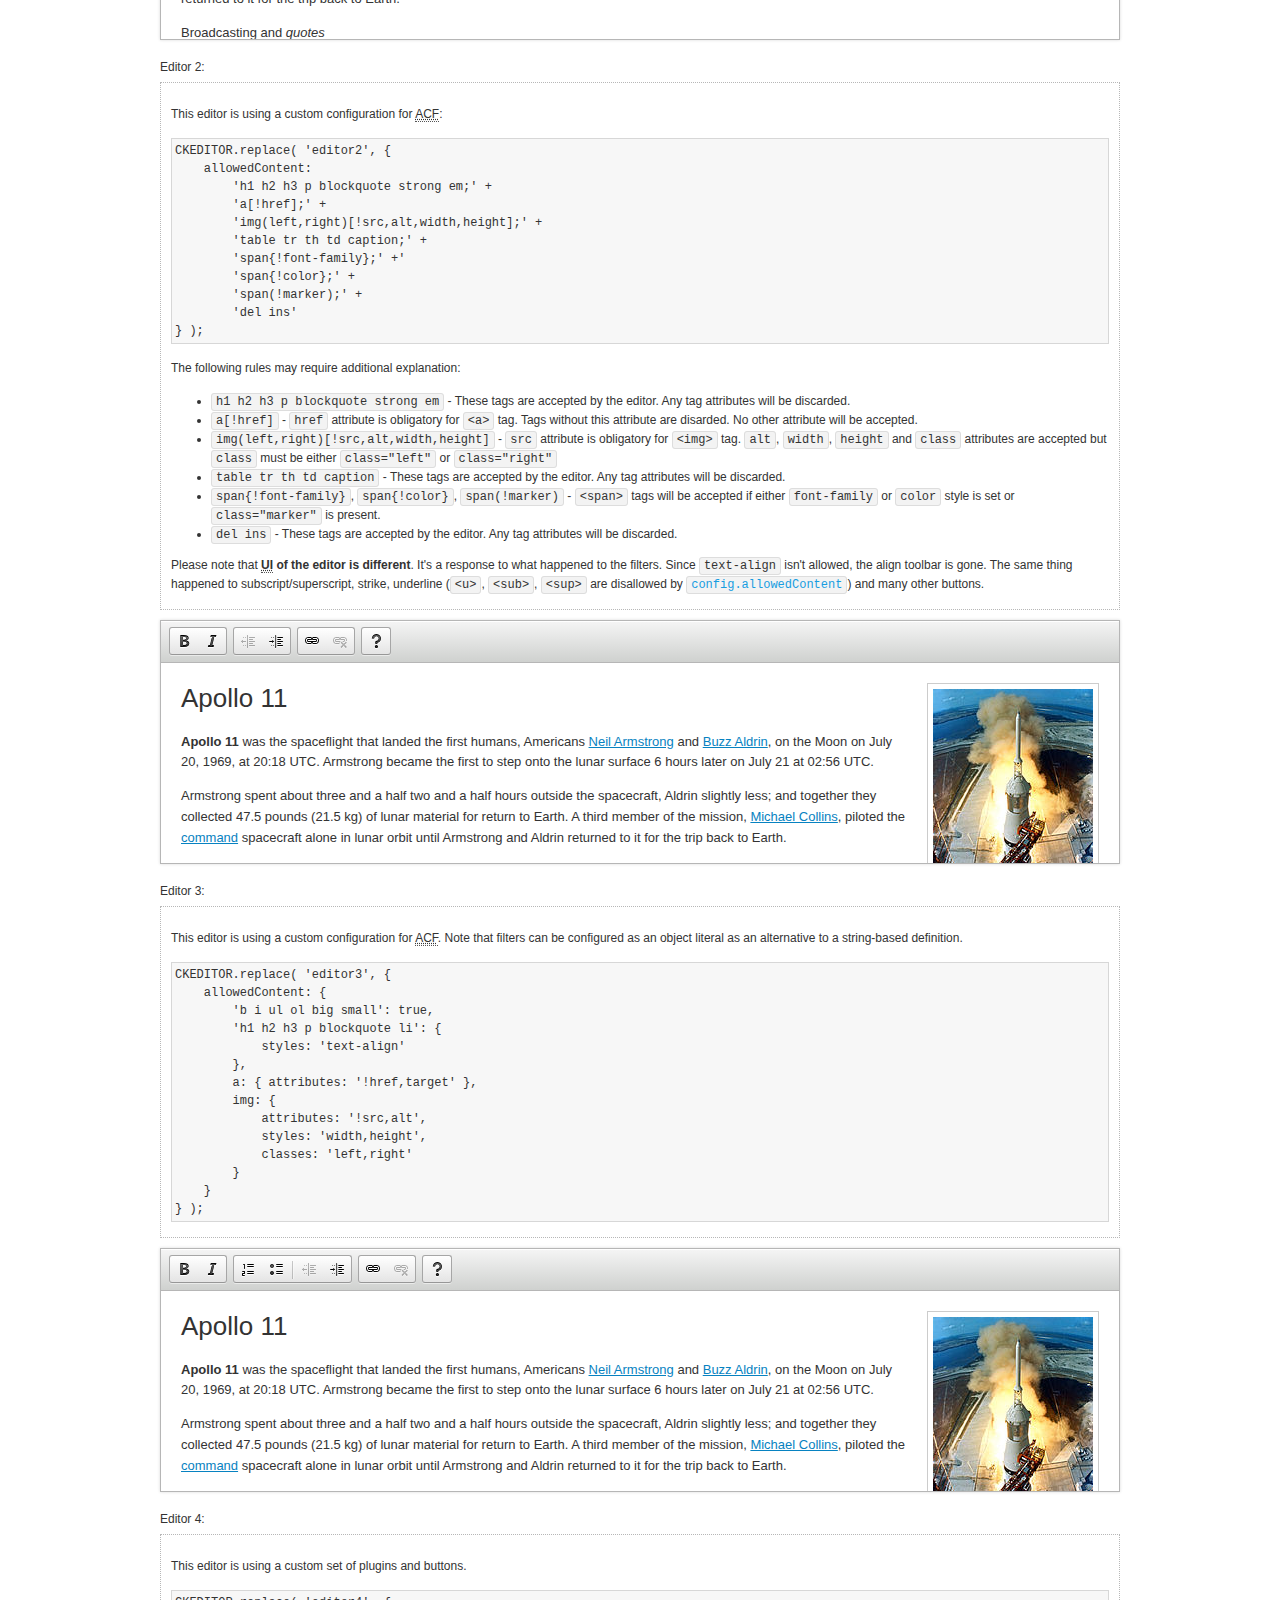
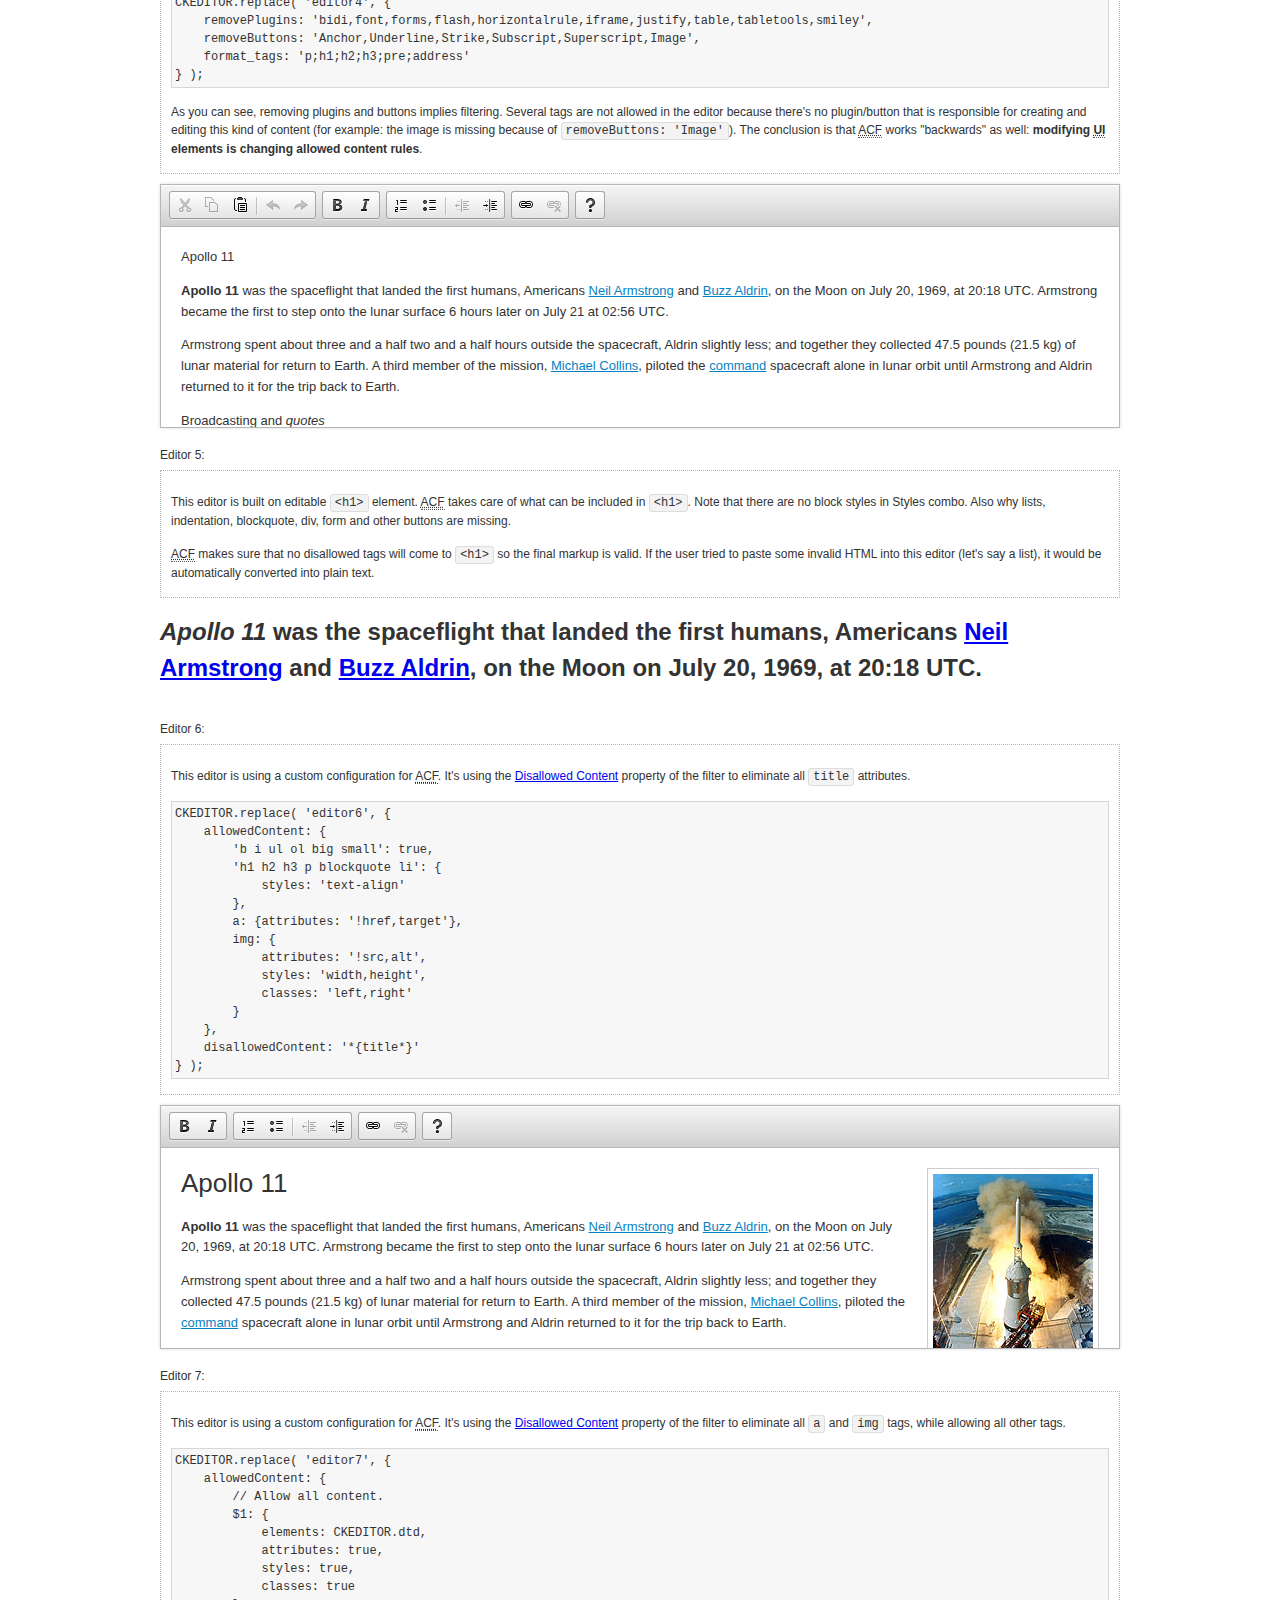
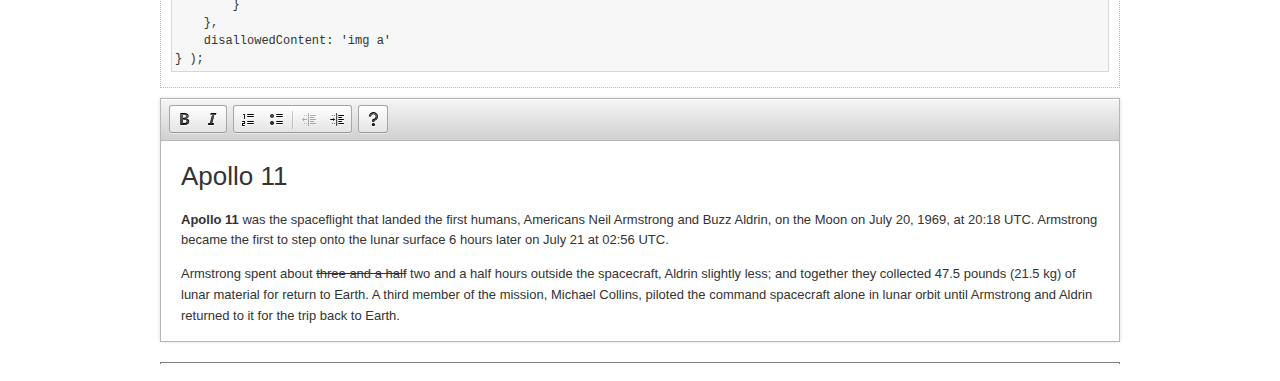
<file: tapchiKHSPKT/WebContent/ckeditor/samples/old/datafiltering.html>
<!DOCTYPE html>
<!--
Copyright (c) 2003-2016, CKSource - Frederico Knabben. All rights reserved.
For licensing, see LICENSE.md or http://ckeditor.com/license
-->
<html>
<head>
	<meta charset="utf-8">
	<title>Data Filtering &mdash; CKEditor Sample</title>
	<script src="../../ckeditor.js"></script>
	<link rel="stylesheet" href="sample.css">
	<script>
		// Remove advanced tabs for all editors.
		CKEDITOR.config.removeDialogTabs = 'image:advanced;link:advanced;flash:advanced;creatediv:advanced;editdiv:advanced';
	</script>
</head>
<body>
	<h1 class="samples">
		<a href="index.html">CKEditor Samples</a> &raquo; Data Filtering and Features Activation
	</h1>
	<div class="warning deprecated">
		This sample is not maintained anymore. Check out its <a href="http://sdk.ckeditor.com/samples/acf.html">brand new version in CKEditor SDK</a>.
	</div>
	<div class="description">
		<p>
			This sample page demonstrates the idea of Advanced Content Filter
			(<abbr title="Advanced Content Filter">ACF</abbr>), a sophisticated
			tool that takes control over what kind of data is accepted by the editor and what
			kind of output is produced.
		</p>
		<h2>When and what is being filtered?</h2>
		<p>
			<abbr title="Advanced Content Filter">ACF</abbr> controls
			<strong>every single source of data</strong> that comes to the editor.
			It process both HTML that is inserted manually (i.e. pasted by the user)
			and programmatically like:
		</p>
<pre class="samples">
editor.setData( '&lt;p&gt;Hello world!&lt;/p&gt;' );
</pre>
		<p>
			<abbr title="Advanced Content Filter">ACF</abbr> discards invalid,
			useless HTML tags and attributes so the editor remains "clean" during
			runtime. <abbr title="Advanced Content Filter">ACF</abbr> behaviour
			can be configured and adjusted for a particular case to prevent the
			output HTML (i.e. in CMS systems) from being polluted.

			This kind of filtering is a first, client-side line of defense
			against "<a href="http://en.wikipedia.org/wiki/Tag_soup">tag soups</a>",
			the tool that precisely restricts which tags, attributes and styles
			are allowed (desired). When properly configured, <abbr title="Advanced Content Filter">ACF</abbr>
			is an easy and fast way to produce a high-quality, intentionally filtered HTML.
		</p>

		<h3>How to configure or disable ACF?</h3>
		<p>
			Advanced Content Filter is enabled by default, working in "automatic mode", yet
			it provides a set of easy rules that allow adjusting filtering rules
			and disabling the entire feature when necessary. The config property
			responsible for this feature is <code><a class="samples"
			href="http://docs.ckeditor.com/#!/api/CKEDITOR.config-cfg-allowedContent">config.allowedContent</a></code>.
		</p>
		<p>
			By "automatic mode" is meant that loaded plugins decide which kind
			of content is enabled and which is not. For example, if the link
			plugin is loaded it implies that <code>&lt;a&gt;</code> tag is
			automatically allowed. Each plugin is given a set
			of predefined <abbr title="Advanced Content Filter">ACF</abbr> rules
			that control the editor until <code><a class="samples"
			href="http://docs.ckeditor.com/#!/api/CKEDITOR.config-cfg-allowedContent">
			config.allowedContent</a></code>
			is defined manually.
		</p>
		<p>
			Let's assume our intention is to restrict the editor to accept (produce) <strong>paragraphs
			only: no attributes, no styles, no other tags</strong>.
			With <abbr title="Advanced Content Filter">ACF</abbr>
			this is very simple. Basically set <code><a class="samples"
			href="http://docs.ckeditor.com/#!/api/CKEDITOR.config-cfg-allowedContent">
			config.allowedContent</a></code> to <code>'p'</code>:
		</p>
<pre class="samples">
var editor = CKEDITOR.replace( <em>textarea_id</em>, {
	<strong>allowedContent: 'p'</strong>
} );
</pre>
		<p>
			Now try to play with allowed content:
		</p>
<pre class="samples">
// Trying to insert disallowed tag and attribute.
editor.setData( '&lt;p <strong>style="color: red"</strong>&gt;Hello <strong>&lt;em&gt;world&lt;/em&gt;</strong>!&lt;/p&gt;' );
alert( editor.getData() );

// Filtered data is returned.
"&lt;p&gt;Hello world!&lt;/p&gt;"
</pre>
		<p>
			What happened? Since <code>config.allowedContent: 'p'</code> is set the editor assumes
			that only plain <code>&lt;p&gt;</code> are accepted. Nothing more. This is why
			<code>style</code> attribute and <code>&lt;em&gt;</code> tag are gone. The same
			filtering would happen if we pasted disallowed HTML into this editor.
		</p>
		<p>
			This is just a small sample of what <abbr title="Advanced Content Filter">ACF</abbr>
			can do. To know more, please refer to the sample section below and
			<a href="http://docs.ckeditor.com/#!/guide/dev_advanced_content_filter">the official Advanced Content Filter guide</a>.
		</p>
		<p>
			You may, of course, want CKEditor to avoid filtering of any kind.
			To get rid of <abbr title="Advanced Content Filter">ACF</abbr>,
			basically set <code><a class="samples"
			href="http://docs.ckeditor.com/#!/api/CKEDITOR.config-cfg-allowedContent">
			config.allowedContent</a></code> to <code>true</code> like this:
		</p>
<pre class="samples">
CKEDITOR.replace( <em>textarea_id</em>, {
	<strong>allowedContent: true</strong>
} );
</pre>

		<h2>Beyond data flow: Features activation</h2>
		<p>
			<abbr title="Advanced Content Filter">ACF</abbr> is far more than
			<abbr title="Input/Output">I/O</abbr> control: the entire
			<abbr title="User Interface">UI</abbr> of the editor is adjusted to what
			filters restrict. For example: if <code>&lt;a&gt;</code> tag is
			<strong>disallowed</strong>
			by <abbr title="Advanced Content Filter">ACF</abbr>,
			then accordingly <code>link</code> command, toolbar button and link dialog
			are also disabled. Editor is smart: it knows which features must be
			removed from the interface to match filtering rules.
		</p>
		<p>
			CKEditor can be far more specific. If <code>&lt;a&gt;</code> tag is
			<strong>allowed</strong> by filtering rules to be used but it is restricted
			to have only one attribute (<code>href</code>)
			<code>config.allowedContent = 'a[!href]'</code>, then
			"Target" tab of the link dialog is automatically disabled as <code>target</code>
			attribute isn't included in <abbr title="Advanced Content Filter">ACF</abbr> rules
			for <code>&lt;a&gt;</code>. This behaviour applies to dialog fields, context
			menus and toolbar buttons.
		</p>

		<h2>Sample configurations</h2>
		<p>
			There are several editor instances below that present different
			<abbr title="Advanced Content Filter">ACF</abbr> setups. <strong>All of them,
			except the inline instance, share the same HTML content</strong> to visualize
			how different filtering rules affect the same input data.
		</p>
	</div>

	<div>
		<label for="editor1">
			Editor 1:
		</label>
		<div class="description">
			<p>
				This editor is using default configuration ("automatic mode"). It means that
				<code><a class="samples"
				href="http://docs.ckeditor.com/#!/api/CKEDITOR.config-cfg-allowedContent">
				config.allowedContent</a></code> is defined by loaded plugins.
				Each plugin extends filtering rules to make it's own associated content
				available for the user.
			</p>
		</div>
		<textarea cols="80" id="editor1" name="editor1" rows="10">
			&lt;h1&gt;&lt;img alt=&quot;Saturn V carrying Apollo 11&quot; class=&quot;right&quot; src=&quot;assets/sample.jpg&quot;/&gt; Apollo 11&lt;/h1&gt; &lt;p&gt;&lt;b&gt;Apollo 11&lt;/b&gt; was the spaceflight that landed the first humans, Americans &lt;a href=&quot;http://en.wikipedia.org/wiki/Neil_Armstrong&quot; title=&quot;Neil Armstrong&quot;&gt;Neil Armstrong&lt;/a&gt; and &lt;a href=&quot;http://en.wikipedia.org/wiki/Buzz_Aldrin&quot; title=&quot;Buzz Aldrin&quot;&gt;Buzz Aldrin&lt;/a&gt;, on the Moon on July 20, 1969, at 20:18 UTC. Armstrong became the first to step onto the lunar surface 6 hours later on July 21 at 02:56 UTC.&lt;/p&gt; &lt;p&gt;Armstrong spent about &lt;s&gt;three and a half&lt;/s&gt; two and a half hours outside the spacecraft, Aldrin slightly less; and together they collected 47.5 pounds (21.5&amp;nbsp;kg) of lunar material for return to Earth. A third member of the mission, &lt;a href=&quot;http://en.wikipedia.org/wiki/Michael_Collins_(astronaut)&quot; title=&quot;Michael Collins (astronaut)&quot;&gt;Michael Collins&lt;/a&gt;, piloted the &lt;a href=&quot;http://en.wikipedia.org/wiki/Apollo_Command/Service_Module&quot; title=&quot;Apollo Command/Service Module&quot;&gt;command&lt;/a&gt; spacecraft alone in lunar orbit until Armstrong and Aldrin returned to it for the trip back to Earth.&lt;/p&gt; &lt;h2&gt;Broadcasting and &lt;em&gt;quotes&lt;/em&gt; &lt;a id=&quot;quotes&quot; name=&quot;quotes&quot;&gt;&lt;/a&gt;&lt;/h2&gt; &lt;p&gt;Broadcast on live TV to a world-wide audience, Armstrong stepped onto the lunar surface and described the event as:&lt;/p&gt; &lt;blockquote&gt;&lt;p&gt;One small step for [a] man, one giant leap for mankind.&lt;/p&gt;&lt;/blockquote&gt; &lt;p&gt;Apollo 11 effectively ended the &lt;a href=&quot;http://en.wikipedia.org/wiki/Space_Race&quot; title=&quot;Space Race&quot;&gt;Space Race&lt;/a&gt; and fulfilled a national goal proposed in 1961 by the late U.S. President &lt;a href=&quot;http://en.wikipedia.org/wiki/John_F._Kennedy&quot; title=&quot;John F. Kennedy&quot;&gt;John F. Kennedy&lt;/a&gt; in a speech before the United States Congress:&lt;/p&gt; &lt;blockquote&gt;&lt;p&gt;[...] before this decade is out, of landing a man on the Moon and returning him safely to the Earth.&lt;/p&gt;&lt;/blockquote&gt; &lt;h2&gt;Technical details &lt;a id=&quot;tech-details&quot; name=&quot;tech-details&quot;&gt;&lt;/a&gt;&lt;/h2&gt; &lt;table align=&quot;right&quot; border=&quot;1&quot; bordercolor=&quot;#ccc&quot; cellpadding=&quot;5&quot; cellspacing=&quot;0&quot; style=&quot;border-collapse:collapse;margin:10px 0 10px 15px;&quot;&gt; &lt;caption&gt;&lt;strong&gt;Mission crew&lt;/strong&gt;&lt;/caption&gt; &lt;thead&gt; &lt;tr&gt; &lt;th scope=&quot;col&quot;&gt;Position&lt;/th&gt; &lt;th scope=&quot;col&quot;&gt;Astronaut&lt;/th&gt; &lt;/tr&gt; &lt;/thead&gt; &lt;tbody&gt; &lt;tr&gt; &lt;td&gt;Commander&lt;/td&gt; &lt;td&gt;Neil A. Armstrong&lt;/td&gt; &lt;/tr&gt; &lt;tr&gt; &lt;td&gt;Command Module Pilot&lt;/td&gt; &lt;td&gt;Michael Collins&lt;/td&gt; &lt;/tr&gt; &lt;tr&gt; &lt;td&gt;Lunar Module Pilot&lt;/td&gt; &lt;td&gt;Edwin &amp;quot;Buzz&amp;quot; E. Aldrin, Jr.&lt;/td&gt; &lt;/tr&gt; &lt;/tbody&gt; &lt;/table&gt; &lt;p&gt;Launched by a &lt;strong&gt;Saturn V&lt;/strong&gt; rocket from &lt;a href=&quot;http://en.wikipedia.org/wiki/Kennedy_Space_Center&quot; title=&quot;Kennedy Space Center&quot;&gt;Kennedy Space Center&lt;/a&gt; in Merritt Island, Florida on July 16, Apollo 11 was the fifth manned mission of &lt;a href=&quot;http://en.wikipedia.org/wiki/NASA&quot; title=&quot;NASA&quot;&gt;NASA&lt;/a&gt;&amp;#39;s Apollo program. The Apollo spacecraft had three parts:&lt;/p&gt; &lt;ol&gt; &lt;li&gt;&lt;strong&gt;Command Module&lt;/strong&gt; with a cabin for the three astronauts which was the only part which landed back on Earth&lt;/li&gt; &lt;li&gt;&lt;strong&gt;Service Module&lt;/strong&gt; which supported the Command Module with propulsion, electrical power, oxygen and water&lt;/li&gt; &lt;li&gt;&lt;strong&gt;Lunar Module&lt;/strong&gt; for landing on the Moon.&lt;/li&gt; &lt;/ol&gt; &lt;p&gt;After being sent to the Moon by the Saturn V&amp;#39;s upper stage, the astronauts separated the spacecraft from it and travelled for three days until they entered into lunar orbit. Armstrong and Aldrin then moved into the Lunar Module and landed in the &lt;a href=&quot;http://en.wikipedia.org/wiki/Mare_Tranquillitatis&quot; title=&quot;Mare Tranquillitatis&quot;&gt;Sea of Tranquility&lt;/a&gt;. They stayed a total of about 21 and a half hours on the lunar surface. After lifting off in the upper part of the Lunar Module and rejoining Collins in the Command Module, they returned to Earth and landed in the &lt;a href=&quot;http://en.wikipedia.org/wiki/Pacific_Ocean&quot; title=&quot;Pacific Ocean&quot;&gt;Pacific Ocean&lt;/a&gt; on July 24.&lt;/p&gt; &lt;hr/&gt; &lt;p style=&quot;text-align: right;&quot;&gt;&lt;small&gt;Source: &lt;a href=&quot;http://en.wikipedia.org/wiki/Apollo_11&quot;&gt;Wikipedia.org&lt;/a&gt;&lt;/small&gt;&lt;/p&gt;
		</textarea>

		<script>

			CKEDITOR.replace( 'editor1' );

		</script>
	</div>

	<br>

	<div>
		<label for="editor2">
			Editor 2:
		</label>
		<div class="description">
			<p>
				This editor is using a custom configuration for
				<abbr title="Advanced Content Filter">ACF</abbr>:
			</p>
<pre class="samples">
CKEDITOR.replace( 'editor2', {
	allowedContent:
		'h1 h2 h3 p blockquote strong em;' +
		'a[!href];' +
		'img(left,right)[!src,alt,width,height];' +
		'table tr th td caption;' +
		'span{!font-family};' +'
		'span{!color};' +
		'span(!marker);' +
		'del ins'
} );
</pre>
			<p>
				The following rules may require additional explanation:
			</p>
			<ul>
				<li>
					<code>h1 h2 h3 p blockquote strong em</code> - These tags
					are accepted by the editor. Any tag attributes will be discarded.
				</li>
				<li>
					<code>a[!href]</code> - <code>href</code> attribute is obligatory
					for <code>&lt;a&gt;</code> tag. Tags without this attribute
					are disarded. No other attribute will be accepted.
				</li>
				<li>
					<code>img(left,right)[!src,alt,width,height]</code> - <code>src</code>
					attribute is obligatory for <code>&lt;img&gt;</code> tag.
					<code>alt</code>, <code>width</code>, <code>height</code>
					and <code>class</code> attributes are accepted but
					<code>class</code> must be either <code>class="left"</code>
					or <code>class="right"</code>
				</li>
				<li>
					<code>table tr th td caption</code> - These tags
					are accepted by the editor. Any tag attributes will be discarded.
				</li>
				<li>
					<code>span{!font-family}</code>, <code>span{!color}</code>,
					<code>span(!marker)</code> - <code>&lt;span&gt;</code> tags
					will be accepted if either <code>font-family</code> or
					<code>color</code> style is set or <code>class="marker"</code>
					is present.
				</li>
				<li>
					<code>del ins</code> - These tags
					are accepted by the editor. Any tag attributes will be discarded.
				</li>
			</ul>
			<p>
				Please note that <strong><abbr title="User Interface">UI</abbr> of the
				editor is different</strong>. It's a response to what happened to the filters.
				Since <code>text-align</code> isn't allowed, the align toolbar is gone.
				The same thing happened to subscript/superscript, strike, underline
				(<code>&lt;u&gt;</code>, <code>&lt;sub&gt;</code>, <code>&lt;sup&gt;</code>
				are disallowed by <code><a class="samples"
				href="http://docs.ckeditor.com/#!/api/CKEDITOR.config-cfg-allowedContent">
				config.allowedContent</a></code>) and many other buttons.
			</p>
		</div>
		<textarea cols="80" id="editor2" name="editor2" rows="10">
			&lt;h1&gt;&lt;img alt=&quot;Saturn V carrying Apollo 11&quot; class=&quot;right&quot; src=&quot;assets/sample.jpg&quot;/&gt; Apollo 11&lt;/h1&gt; &lt;p&gt;&lt;b&gt;Apollo 11&lt;/b&gt; was the spaceflight that landed the first humans, Americans &lt;a href=&quot;http://en.wikipedia.org/wiki/Neil_Armstrong&quot; title=&quot;Neil Armstrong&quot;&gt;Neil Armstrong&lt;/a&gt; and &lt;a href=&quot;http://en.wikipedia.org/wiki/Buzz_Aldrin&quot; title=&quot;Buzz Aldrin&quot;&gt;Buzz Aldrin&lt;/a&gt;, on the Moon on July 20, 1969, at 20:18 UTC. Armstrong became the first to step onto the lunar surface 6 hours later on July 21 at 02:56 UTC.&lt;/p&gt; &lt;p&gt;Armstrong spent about &lt;s&gt;three and a half&lt;/s&gt; two and a half hours outside the spacecraft, Aldrin slightly less; and together they collected 47.5 pounds (21.5&amp;nbsp;kg) of lunar material for return to Earth. A third member of the mission, &lt;a href=&quot;http://en.wikipedia.org/wiki/Michael_Collins_(astronaut)&quot; title=&quot;Michael Collins (astronaut)&quot;&gt;Michael Collins&lt;/a&gt;, piloted the &lt;a href=&quot;http://en.wikipedia.org/wiki/Apollo_Command/Service_Module&quot; title=&quot;Apollo Command/Service Module&quot;&gt;command&lt;/a&gt; spacecraft alone in lunar orbit until Armstrong and Aldrin returned to it for the trip back to Earth.&lt;/p&gt; &lt;h2&gt;Broadcasting and &lt;em&gt;quotes&lt;/em&gt; &lt;a id=&quot;quotes&quot; name=&quot;quotes&quot;&gt;&lt;/a&gt;&lt;/h2&gt; &lt;p&gt;Broadcast on live TV to a world-wide audience, Armstrong stepped onto the lunar surface and described the event as:&lt;/p&gt; &lt;blockquote&gt;&lt;p&gt;One small step for [a] man, one giant leap for mankind.&lt;/p&gt;&lt;/blockquote&gt; &lt;p&gt;Apollo 11 effectively ended the &lt;a href=&quot;http://en.wikipedia.org/wiki/Space_Race&quot; title=&quot;Space Race&quot;&gt;Space Race&lt;/a&gt; and fulfilled a national goal proposed in 1961 by the late U.S. President &lt;a href=&quot;http://en.wikipedia.org/wiki/John_F._Kennedy&quot; title=&quot;John F. Kennedy&quot;&gt;John F. Kennedy&lt;/a&gt; in a speech before the United States Congress:&lt;/p&gt; &lt;blockquote&gt;&lt;p&gt;[...] before this decade is out, of landing a man on the Moon and returning him safely to the Earth.&lt;/p&gt;&lt;/blockquote&gt; &lt;h2&gt;Technical details &lt;a id=&quot;tech-details&quot; name=&quot;tech-details&quot;&gt;&lt;/a&gt;&lt;/h2&gt; &lt;table align=&quot;right&quot; border=&quot;1&quot; bordercolor=&quot;#ccc&quot; cellpadding=&quot;5&quot; cellspacing=&quot;0&quot; style=&quot;border-collapse:collapse;margin:10px 0 10px 15px;&quot;&gt; &lt;caption&gt;&lt;strong&gt;Mission crew&lt;/strong&gt;&lt;/caption&gt; &lt;thead&gt; &lt;tr&gt; &lt;th scope=&quot;col&quot;&gt;Position&lt;/th&gt; &lt;th scope=&quot;col&quot;&gt;Astronaut&lt;/th&gt; &lt;/tr&gt; &lt;/thead&gt; &lt;tbody&gt; &lt;tr&gt; &lt;td&gt;Commander&lt;/td&gt; &lt;td&gt;Neil A. Armstrong&lt;/td&gt; &lt;/tr&gt; &lt;tr&gt; &lt;td&gt;Command Module Pilot&lt;/td&gt; &lt;td&gt;Michael Collins&lt;/td&gt; &lt;/tr&gt; &lt;tr&gt; &lt;td&gt;Lunar Module Pilot&lt;/td&gt; &lt;td&gt;Edwin &amp;quot;Buzz&amp;quot; E. Aldrin, Jr.&lt;/td&gt; &lt;/tr&gt; &lt;/tbody&gt; &lt;/table&gt; &lt;p&gt;Launched by a &lt;strong&gt;Saturn V&lt;/strong&gt; rocket from &lt;a href=&quot;http://en.wikipedia.org/wiki/Kennedy_Space_Center&quot; title=&quot;Kennedy Space Center&quot;&gt;Kennedy Space Center&lt;/a&gt; in Merritt Island, Florida on July 16, Apollo 11 was the fifth manned mission of &lt;a href=&quot;http://en.wikipedia.org/wiki/NASA&quot; title=&quot;NASA&quot;&gt;NASA&lt;/a&gt;&amp;#39;s Apollo program. The Apollo spacecraft had three parts:&lt;/p&gt; &lt;ol&gt; &lt;li&gt;&lt;strong&gt;Command Module&lt;/strong&gt; with a cabin for the three astronauts which was the only part which landed back on Earth&lt;/li&gt; &lt;li&gt;&lt;strong&gt;Service Module&lt;/strong&gt; which supported the Command Module with propulsion, electrical power, oxygen and water&lt;/li&gt; &lt;li&gt;&lt;strong&gt;Lunar Module&lt;/strong&gt; for landing on the Moon.&lt;/li&gt; &lt;/ol&gt; &lt;p&gt;After being sent to the Moon by the Saturn V&amp;#39;s upper stage, the astronauts separated the spacecraft from it and travelled for three days until they entered into lunar orbit. Armstrong and Aldrin then moved into the Lunar Module and landed in the &lt;a href=&quot;http://en.wikipedia.org/wiki/Mare_Tranquillitatis&quot; title=&quot;Mare Tranquillitatis&quot;&gt;Sea of Tranquility&lt;/a&gt;. They stayed a total of about 21 and a half hours on the lunar surface. After lifting off in the upper part of the Lunar Module and rejoining Collins in the Command Module, they returned to Earth and landed in the &lt;a href=&quot;http://en.wikipedia.org/wiki/Pacific_Ocean&quot; title=&quot;Pacific Ocean&quot;&gt;Pacific Ocean&lt;/a&gt; on July 24.&lt;/p&gt; &lt;hr/&gt; &lt;p style=&quot;text-align: right;&quot;&gt;&lt;small&gt;Source: &lt;a href=&quot;http://en.wikipedia.org/wiki/Apollo_11&quot;&gt;Wikipedia.org&lt;/a&gt;&lt;/small&gt;&lt;/p&gt;
		</textarea>
		<script>

			CKEDITOR.replace( 'editor2', {
				allowedContent:
					'h1 h2 h3 p blockquote strong em;' +
					'a[!href];' +
					'img(left,right)[!src,alt,width,height];' +
					'table tr th td caption;' +
					'span{!font-family};' +
					'span{!color};' +
					'span(!marker);' +
					'del ins'
			} );

		</script>
	</div>

	<br>

	<div>
		<label for="editor3">
			Editor 3:
		</label>
		<div class="description">
			<p>
				This editor is using a custom configuration for
				<abbr title="Advanced Content Filter">ACF</abbr>.
				Note that filters can be configured as an object literal
				as an alternative to a string-based definition.
			</p>
<pre class="samples">
CKEDITOR.replace( 'editor3', {
	allowedContent: {
		'b i ul ol big small': true,
		'h1 h2 h3 p blockquote li': {
			styles: 'text-align'
		},
		a: { attributes: '!href,target' },
		img: {
			attributes: '!src,alt',
			styles: 'width,height',
			classes: 'left,right'
		}
	}
} );
</pre>
		</div>
		<textarea cols="80" id="editor3" name="editor3" rows="10">
			&lt;h1&gt;&lt;img alt=&quot;Saturn V carrying Apollo 11&quot; class=&quot;right&quot; src=&quot;assets/sample.jpg&quot;/&gt; Apollo 11&lt;/h1&gt; &lt;p&gt;&lt;b&gt;Apollo 11&lt;/b&gt; was the spaceflight that landed the first humans, Americans &lt;a href=&quot;http://en.wikipedia.org/wiki/Neil_Armstrong&quot; title=&quot;Neil Armstrong&quot;&gt;Neil Armstrong&lt;/a&gt; and &lt;a href=&quot;http://en.wikipedia.org/wiki/Buzz_Aldrin&quot; title=&quot;Buzz Aldrin&quot;&gt;Buzz Aldrin&lt;/a&gt;, on the Moon on July 20, 1969, at 20:18 UTC. Armstrong became the first to step onto the lunar surface 6 hours later on July 21 at 02:56 UTC.&lt;/p&gt; &lt;p&gt;Armstrong spent about &lt;s&gt;three and a half&lt;/s&gt; two and a half hours outside the spacecraft, Aldrin slightly less; and together they collected 47.5 pounds (21.5&amp;nbsp;kg) of lunar material for return to Earth. A third member of the mission, &lt;a href=&quot;http://en.wikipedia.org/wiki/Michael_Collins_(astronaut)&quot; title=&quot;Michael Collins (astronaut)&quot;&gt;Michael Collins&lt;/a&gt;, piloted the &lt;a href=&quot;http://en.wikipedia.org/wiki/Apollo_Command/Service_Module&quot; title=&quot;Apollo Command/Service Module&quot;&gt;command&lt;/a&gt; spacecraft alone in lunar orbit until Armstrong and Aldrin returned to it for the trip back to Earth.&lt;/p&gt; &lt;h2&gt;Broadcasting and &lt;em&gt;quotes&lt;/em&gt; &lt;a id=&quot;quotes&quot; name=&quot;quotes&quot;&gt;&lt;/a&gt;&lt;/h2&gt; &lt;p&gt;Broadcast on live TV to a world-wide audience, Armstrong stepped onto the lunar surface and described the event as:&lt;/p&gt; &lt;blockquote&gt;&lt;p&gt;One small step for [a] man, one giant leap for mankind.&lt;/p&gt;&lt;/blockquote&gt; &lt;p&gt;Apollo 11 effectively ended the &lt;a href=&quot;http://en.wikipedia.org/wiki/Space_Race&quot; title=&quot;Space Race&quot;&gt;Space Race&lt;/a&gt; and fulfilled a national goal proposed in 1961 by the late U.S. President &lt;a href=&quot;http://en.wikipedia.org/wiki/John_F._Kennedy&quot; title=&quot;John F. Kennedy&quot;&gt;John F. Kennedy&lt;/a&gt; in a speech before the United States Congress:&lt;/p&gt; &lt;blockquote&gt;&lt;p&gt;[...] before this decade is out, of landing a man on the Moon and returning him safely to the Earth.&lt;/p&gt;&lt;/blockquote&gt; &lt;h2&gt;Technical details &lt;a id=&quot;tech-details&quot; name=&quot;tech-details&quot;&gt;&lt;/a&gt;&lt;/h2&gt; &lt;table align=&quot;right&quot; border=&quot;1&quot; bordercolor=&quot;#ccc&quot; cellpadding=&quot;5&quot; cellspacing=&quot;0&quot; style=&quot;border-collapse:collapse;margin:10px 0 10px 15px;&quot;&gt; &lt;caption&gt;&lt;strong&gt;Mission crew&lt;/strong&gt;&lt;/caption&gt; &lt;thead&gt; &lt;tr&gt; &lt;th scope=&quot;col&quot;&gt;Position&lt;/th&gt; &lt;th scope=&quot;col&quot;&gt;Astronaut&lt;/th&gt; &lt;/tr&gt; &lt;/thead&gt; &lt;tbody&gt; &lt;tr&gt; &lt;td&gt;Commander&lt;/td&gt; &lt;td&gt;Neil A. Armstrong&lt;/td&gt; &lt;/tr&gt; &lt;tr&gt; &lt;td&gt;Command Module Pilot&lt;/td&gt; &lt;td&gt;Michael Collins&lt;/td&gt; &lt;/tr&gt; &lt;tr&gt; &lt;td&gt;Lunar Module Pilot&lt;/td&gt; &lt;td&gt;Edwin &amp;quot;Buzz&amp;quot; E. Aldrin, Jr.&lt;/td&gt; &lt;/tr&gt; &lt;/tbody&gt; &lt;/table&gt; &lt;p&gt;Launched by a &lt;strong&gt;Saturn V&lt;/strong&gt; rocket from &lt;a href=&quot;http://en.wikipedia.org/wiki/Kennedy_Space_Center&quot; title=&quot;Kennedy Space Center&quot;&gt;Kennedy Space Center&lt;/a&gt; in Merritt Island, Florida on July 16, Apollo 11 was the fifth manned mission of &lt;a href=&quot;http://en.wikipedia.org/wiki/NASA&quot; title=&quot;NASA&quot;&gt;NASA&lt;/a&gt;&amp;#39;s Apollo program. The Apollo spacecraft had three parts:&lt;/p&gt; &lt;ol&gt; &lt;li&gt;&lt;strong&gt;Command Module&lt;/strong&gt; with a cabin for the three astronauts which was the only part which landed back on Earth&lt;/li&gt; &lt;li&gt;&lt;strong&gt;Service Module&lt;/strong&gt; which supported the Command Module with propulsion, electrical power, oxygen and water&lt;/li&gt; &lt;li&gt;&lt;strong&gt;Lunar Module&lt;/strong&gt; for landing on the Moon.&lt;/li&gt; &lt;/ol&gt; &lt;p&gt;After being sent to the Moon by the Saturn V&amp;#39;s upper stage, the astronauts separated the spacecraft from it and travelled for three days until they entered into lunar orbit. Armstrong and Aldrin then moved into the Lunar Module and landed in the &lt;a href=&quot;http://en.wikipedia.org/wiki/Mare_Tranquillitatis&quot; title=&quot;Mare Tranquillitatis&quot;&gt;Sea of Tranquility&lt;/a&gt;. They stayed a total of about 21 and a half hours on the lunar surface. After lifting off in the upper part of the Lunar Module and rejoining Collins in the Command Module, they returned to Earth and landed in the &lt;a href=&quot;http://en.wikipedia.org/wiki/Pacific_Ocean&quot; title=&quot;Pacific Ocean&quot;&gt;Pacific Ocean&lt;/a&gt; on July 24.&lt;/p&gt; &lt;hr/&gt; &lt;p style=&quot;text-align: right;&quot;&gt;&lt;small&gt;Source: &lt;a href=&quot;http://en.wikipedia.org/wiki/Apollo_11&quot;&gt;Wikipedia.org&lt;/a&gt;&lt;/small&gt;&lt;/p&gt;
		</textarea>
		<script>

			CKEDITOR.replace( 'editor3', {
				allowedContent: {
					'b i ul ol big small': true,
					'h1 h2 h3 p blockquote li': {
						styles: 'text-align'
					},
					a: { attributes: '!href,target' },
					img: {
						attributes: '!src,alt',
						styles: 'width,height',
						classes: 'left,right'
					}
				}
			} );

		</script>
	</div>

	<br>

	<div>
		<label for="editor4">
			Editor 4:
		</label>
		<div class="description">
			<p>
				This editor is using a custom set of plugins and buttons.
			</p>
<pre class="samples">
CKEDITOR.replace( 'editor4', {
	removePlugins: 'bidi,font,forms,flash,horizontalrule,iframe,justify,table,tabletools,smiley',
	removeButtons: 'Anchor,Underline,Strike,Subscript,Superscript,Image',
	format_tags: 'p;h1;h2;h3;pre;address'
} );
</pre>
			<p>
				As you can see, removing plugins and buttons implies filtering.
				Several tags are not allowed in the editor because there's no
				plugin/button that is responsible for creating and editing this
				kind of content (for example: the image is missing because
				of <code>removeButtons: 'Image'</code>). The conclusion is that
				<abbr title="Advanced Content Filter">ACF</abbr> works "backwards"
				as well: <strong>modifying <abbr title="User Interface">UI</abbr>
				elements is changing allowed content rules</strong>.
			</p>
		</div>
		<textarea cols="80" id="editor4" name="editor4" rows="10">
			&lt;h1&gt;&lt;img alt=&quot;Saturn V carrying Apollo 11&quot; class=&quot;right&quot; src=&quot;assets/sample.jpg&quot;/&gt; Apollo 11&lt;/h1&gt; &lt;p&gt;&lt;b&gt;Apollo 11&lt;/b&gt; was the spaceflight that landed the first humans, Americans &lt;a href=&quot;http://en.wikipedia.org/wiki/Neil_Armstrong&quot; title=&quot;Neil Armstrong&quot;&gt;Neil Armstrong&lt;/a&gt; and &lt;a href=&quot;http://en.wikipedia.org/wiki/Buzz_Aldrin&quot; title=&quot;Buzz Aldrin&quot;&gt;Buzz Aldrin&lt;/a&gt;, on the Moon on July 20, 1969, at 20:18 UTC. Armstrong became the first to step onto the lunar surface 6 hours later on July 21 at 02:56 UTC.&lt;/p&gt; &lt;p&gt;Armstrong spent about &lt;s&gt;three and a half&lt;/s&gt; two and a half hours outside the spacecraft, Aldrin slightly less; and together they collected 47.5 pounds (21.5&amp;nbsp;kg) of lunar material for return to Earth. A third member of the mission, &lt;a href=&quot;http://en.wikipedia.org/wiki/Michael_Collins_(astronaut)&quot; title=&quot;Michael Collins (astronaut)&quot;&gt;Michael Collins&lt;/a&gt;, piloted the &lt;a href=&quot;http://en.wikipedia.org/wiki/Apollo_Command/Service_Module&quot; title=&quot;Apollo Command/Service Module&quot;&gt;command&lt;/a&gt; spacecraft alone in lunar orbit until Armstrong and Aldrin returned to it for the trip back to Earth.&lt;/p&gt; &lt;h2&gt;Broadcasting and &lt;em&gt;quotes&lt;/em&gt; &lt;a id=&quot;quotes&quot; name=&quot;quotes&quot;&gt;&lt;/a&gt;&lt;/h2&gt; &lt;p&gt;Broadcast on live TV to a world-wide audience, Armstrong stepped onto the lunar surface and described the event as:&lt;/p&gt; &lt;blockquote&gt;&lt;p&gt;One small step for [a] man, one giant leap for mankind.&lt;/p&gt;&lt;/blockquote&gt; &lt;p&gt;Apollo 11 effectively ended the &lt;a href=&quot;http://en.wikipedia.org/wiki/Space_Race&quot; title=&quot;Space Race&quot;&gt;Space Race&lt;/a&gt; and fulfilled a national goal proposed in 1961 by the late U.S. President &lt;a href=&quot;http://en.wikipedia.org/wiki/John_F._Kennedy&quot; title=&quot;John F. Kennedy&quot;&gt;John F. Kennedy&lt;/a&gt; in a speech before the United States Congress:&lt;/p&gt; &lt;blockquote&gt;&lt;p&gt;[...] before this decade is out, of landing a man on the Moon and returning him safely to the Earth.&lt;/p&gt;&lt;/blockquote&gt; &lt;h2&gt;Technical details &lt;a id=&quot;tech-details&quot; name=&quot;tech-details&quot;&gt;&lt;/a&gt;&lt;/h2&gt; &lt;table align=&quot;right&quot; border=&quot;1&quot; bordercolor=&quot;#ccc&quot; cellpadding=&quot;5&quot; cellspacing=&quot;0&quot; style=&quot;border-collapse:collapse;margin:10px 0 10px 15px;&quot;&gt; &lt;caption&gt;&lt;strong&gt;Mission crew&lt;/strong&gt;&lt;/caption&gt; &lt;thead&gt; &lt;tr&gt; &lt;th scope=&quot;col&quot;&gt;Position&lt;/th&gt; &lt;th scope=&quot;col&quot;&gt;Astronaut&lt;/th&gt; &lt;/tr&gt; &lt;/thead&gt; &lt;tbody&gt; &lt;tr&gt; &lt;td&gt;Commander&lt;/td&gt; &lt;td&gt;Neil A. Armstrong&lt;/td&gt; &lt;/tr&gt; &lt;tr&gt; &lt;td&gt;Command Module Pilot&lt;/td&gt; &lt;td&gt;Michael Collins&lt;/td&gt; &lt;/tr&gt; &lt;tr&gt; &lt;td&gt;Lunar Module Pilot&lt;/td&gt; &lt;td&gt;Edwin &amp;quot;Buzz&amp;quot; E. Aldrin, Jr.&lt;/td&gt; &lt;/tr&gt; &lt;/tbody&gt; &lt;/table&gt; &lt;p&gt;Launched by a &lt;strong&gt;Saturn V&lt;/strong&gt; rocket from &lt;a href=&quot;http://en.wikipedia.org/wiki/Kennedy_Space_Center&quot; title=&quot;Kennedy Space Center&quot;&gt;Kennedy Space Center&lt;/a&gt; in Merritt Island, Florida on July 16, Apollo 11 was the fifth manned mission of &lt;a href=&quot;http://en.wikipedia.org/wiki/NASA&quot; title=&quot;NASA&quot;&gt;NASA&lt;/a&gt;&amp;#39;s Apollo program. The Apollo spacecraft had three parts:&lt;/p&gt; &lt;ol&gt; &lt;li&gt;&lt;strong&gt;Command Module&lt;/strong&gt; with a cabin for the three astronauts which was the only part which landed back on Earth&lt;/li&gt; &lt;li&gt;&lt;strong&gt;Service Module&lt;/strong&gt; which supported the Command Module with propulsion, electrical power, oxygen and water&lt;/li&gt; &lt;li&gt;&lt;strong&gt;Lunar Module&lt;/strong&gt; for landing on the Moon.&lt;/li&gt; &lt;/ol&gt; &lt;p&gt;After being sent to the Moon by the Saturn V&amp;#39;s upper stage, the astronauts separated the spacecraft from it and travelled for three days until they entered into lunar orbit. Armstrong and Aldrin then moved into the Lunar Module and landed in the &lt;a href=&quot;http://en.wikipedia.org/wiki/Mare_Tranquillitatis&quot; title=&quot;Mare Tranquillitatis&quot;&gt;Sea of Tranquility&lt;/a&gt;. They stayed a total of about 21 and a half hours on the lunar surface. After lifting off in the upper part of the Lunar Module and rejoining Collins in the Command Module, they returned to Earth and landed in the &lt;a href=&quot;http://en.wikipedia.org/wiki/Pacific_Ocean&quot; title=&quot;Pacific Ocean&quot;&gt;Pacific Ocean&lt;/a&gt; on July 24.&lt;/p&gt; &lt;hr/&gt; &lt;p style=&quot;text-align: right;&quot;&gt;&lt;small&gt;Source: &lt;a href=&quot;http://en.wikipedia.org/wiki/Apollo_11&quot;&gt;Wikipedia.org&lt;/a&gt;&lt;/small&gt;&lt;/p&gt;
		</textarea>
		<script>

			CKEDITOR.replace( 'editor4', {
				removePlugins: 'bidi,div,font,forms,flash,horizontalrule,iframe,justify,table,tabletools,smiley',
				removeButtons: 'Anchor,Underline,Strike,Subscript,Superscript,Image',
				format_tags: 'p;h1;h2;h3;pre;address'
			} );

		</script>
	</div>

	<br>

	<div>
		<label for="editor5">
			Editor 5:
		</label>
		<div class="description">
			<p>
				This editor is built on editable <code>&lt;h1&gt;</code> element.
				<abbr title="Advanced Content Filter">ACF</abbr> takes care of
				what can be included in <code>&lt;h1&gt;</code>. Note that there
				are no block styles in Styles combo. Also why lists, indentation,
				blockquote, div, form and other buttons are missing.
			</p>
			<p>
				<abbr title="Advanced Content Filter">ACF</abbr> makes sure that
				no disallowed tags will come to <code>&lt;h1&gt;</code> so the final
				markup is valid. If the user tried to paste some invalid HTML
				into this editor (let's say a list), it would be automatically
				converted into plain text.
			</p>
		</div>
		<h1 id="editor5" contenteditable="true">
			<em>Apollo 11</em> was the spaceflight that landed the first humans, Americans <a href="http://en.wikipedia.org/wiki/Neil_Armstrong" title="Neil Armstrong">Neil Armstrong</a> and <a href="http://en.wikipedia.org/wiki/Buzz_Aldrin" title="Buzz Aldrin">Buzz Aldrin</a>, on the Moon on July 20, 1969, at 20:18 UTC.
		</h1>
	</div>

	<br>

	<div>
		<label for="editor3">
			Editor 6:
		</label>
		<div class="description">
			<p>
				This editor is using a custom configuration for <abbr title="Advanced Content Filter">ACF</abbr>.
				It's using the <a href="http://docs.ckeditor.com/#!/guide/dev_disallowed_content" rel="noopener noreferrer" target="_blank">
				Disallowed Content</a> property of the filter to eliminate all <code>title</code> attributes.
			</p>

<pre class="samples">
CKEDITOR.replace( 'editor6', {
	allowedContent: {
		'b i ul ol big small': true,
		'h1 h2 h3 p blockquote li': {
			styles: 'text-align'
		},
		a: {attributes: '!href,target'},
		img: {
			attributes: '!src,alt',
			styles: 'width,height',
			classes: 'left,right'
		}
	},
	disallowedContent: '*{title*}'
} );
</pre>
		</div>
		<textarea cols="80" id="editor6" name="editor6" rows="10">
			&lt;h1&gt;&lt;img alt=&quot;Saturn V carrying Apollo 11&quot; class=&quot;right&quot; src=&quot;assets/sample.jpg&quot;/&gt; Apollo 11&lt;/h1&gt; &lt;p&gt;&lt;b&gt;Apollo 11&lt;/b&gt; was the spaceflight that landed the first humans, Americans &lt;a href=&quot;http://en.wikipedia.org/wiki/Neil_Armstrong&quot; title=&quot;Neil Armstrong&quot;&gt;Neil Armstrong&lt;/a&gt; and &lt;a href=&quot;http://en.wikipedia.org/wiki/Buzz_Aldrin&quot; title=&quot;Buzz Aldrin&quot;&gt;Buzz Aldrin&lt;/a&gt;, on the Moon on July 20, 1969, at 20:18 UTC. Armstrong became the first to step onto the lunar surface 6 hours later on July 21 at 02:56 UTC.&lt;/p&gt; &lt;p&gt;Armstrong spent about &lt;s&gt;three and a half&lt;/s&gt; two and a half hours outside the spacecraft, Aldrin slightly less; and together they collected 47.5 pounds (21.5&amp;nbsp;kg) of lunar material for return to Earth. A third member of the mission, &lt;a href=&quot;http://en.wikipedia.org/wiki/Michael_Collins_(astronaut)&quot; title=&quot;Michael Collins (astronaut)&quot;&gt;Michael Collins&lt;/a&gt;, piloted the &lt;a href=&quot;http://en.wikipedia.org/wiki/Apollo_Command/Service_Module&quot; title=&quot;Apollo Command/Service Module&quot;&gt;command&lt;/a&gt; spacecraft alone in lunar orbit until Armstrong and Aldrin returned to it for the trip back to Earth.&lt;/p&gt; &lt;h2&gt;Broadcasting and &lt;em&gt;quotes&lt;/em&gt; &lt;a id=&quot;quotes&quot; name=&quot;quotes&quot;&gt;&lt;/a&gt;&lt;/h2&gt; &lt;p&gt;Broadcast on live TV to a world-wide audience, Armstrong stepped onto the lunar surface and described the event as:&lt;/p&gt; &lt;blockquote&gt;&lt;p&gt;One small step for [a] man, one giant leap for mankind.&lt;/p&gt;&lt;/blockquote&gt; &lt;p&gt;Apollo 11 effectively ended the &lt;a href=&quot;http://en.wikipedia.org/wiki/Space_Race&quot; title=&quot;Space Race&quot;&gt;Space Race&lt;/a&gt; and fulfilled a national goal proposed in 1961 by the late U.S. President &lt;a href=&quot;http://en.wikipedia.org/wiki/John_F._Kennedy&quot; title=&quot;John F. Kennedy&quot;&gt;John F. Kennedy&lt;/a&gt; in a speech before the United States Congress:&lt;/p&gt; &lt;blockquote&gt;&lt;p&gt;[...] before this decade is out, of landing a man on the Moon and returning him safely to the Earth.&lt;/p&gt;&lt;/blockquote&gt; &lt;h2&gt;Technical details &lt;a id=&quot;tech-details&quot; name=&quot;tech-details&quot;&gt;&lt;/a&gt;&lt;/h2&gt; &lt;table align=&quot;right&quot; border=&quot;1&quot; bordercolor=&quot;#ccc&quot; cellpadding=&quot;5&quot; cellspacing=&quot;0&quot; style=&quot;border-collapse:collapse;margin:10px 0 10px 15px;&quot;&gt; &lt;caption&gt;&lt;strong&gt;Mission crew&lt;/strong&gt;&lt;/caption&gt; &lt;thead&gt; &lt;tr&gt; &lt;th scope=&quot;col&quot;&gt;Position&lt;/th&gt; &lt;th scope=&quot;col&quot;&gt;Astronaut&lt;/th&gt; &lt;/tr&gt; &lt;/thead&gt; &lt;tbody&gt; &lt;tr&gt; &lt;td&gt;Commander&lt;/td&gt; &lt;td&gt;Neil A. Armstrong&lt;/td&gt; &lt;/tr&gt; &lt;tr&gt; &lt;td&gt;Command Module Pilot&lt;/td&gt; &lt;td&gt;Michael Collins&lt;/td&gt; &lt;/tr&gt; &lt;tr&gt; &lt;td&gt;Lunar Module Pilot&lt;/td&gt; &lt;td&gt;Edwin &amp;quot;Buzz&amp;quot; E. Aldrin, Jr.&lt;/td&gt; &lt;/tr&gt; &lt;/tbody&gt; &lt;/table&gt; &lt;p&gt;Launched by a &lt;strong&gt;Saturn V&lt;/strong&gt; rocket from &lt;a href=&quot;http://en.wikipedia.org/wiki/Kennedy_Space_Center&quot; title=&quot;Kennedy Space Center&quot;&gt;Kennedy Space Center&lt;/a&gt; in Merritt Island, Florida on July 16, Apollo 11 was the fifth manned mission of &lt;a href=&quot;http://en.wikipedia.org/wiki/NASA&quot; title=&quot;NASA&quot;&gt;NASA&lt;/a&gt;&amp;#39;s Apollo program. The Apollo spacecraft had three parts:&lt;/p&gt; &lt;ol&gt; &lt;li&gt;&lt;strong&gt;Command Module&lt;/strong&gt; with a cabin for the three astronauts which was the only part which landed back on Earth&lt;/li&gt; &lt;li&gt;&lt;strong&gt;Service Module&lt;/strong&gt; which supported the Command Module with propulsion, electrical power, oxygen and water&lt;/li&gt; &lt;li&gt;&lt;strong&gt;Lunar Module&lt;/strong&gt; for landing on the Moon.&lt;/li&gt; &lt;/ol&gt; &lt;p&gt;After being sent to the Moon by the Saturn V&amp;#39;s upper stage, the astronauts separated the spacecraft from it and travelled for three days until they entered into lunar orbit. Armstrong and Aldrin then moved into the Lunar Module and landed in the &lt;a href=&quot;http://en.wikipedia.org/wiki/Mare_Tranquillitatis&quot; title=&quot;Mare Tranquillitatis&quot;&gt;Sea of Tranquility&lt;/a&gt;. They stayed a total of about 21 and a half hours on the lunar surface. After lifting off in the upper part of the Lunar Module and rejoining Collins in the Command Module, they returned to Earth and landed in the &lt;a href=&quot;http://en.wikipedia.org/wiki/Pacific_Ocean&quot; title=&quot;Pacific Ocean&quot;&gt;Pacific Ocean&lt;/a&gt; on July 24.&lt;/p&gt; &lt;hr/&gt; &lt;p style=&quot;text-align: right;&quot;&gt;&lt;small&gt;Source: &lt;a href=&quot;http://en.wikipedia.org/wiki/Apollo_11&quot;&gt;Wikipedia.org&lt;/a&gt;&lt;/small&gt;&lt;/p&gt;
		</textarea>
		<script>

			CKEDITOR.replace( 'editor6', {
				allowedContent: {
					'b i ul ol big small': true,
					'h1 h2 h3 p blockquote li': {
						styles: 'text-align'
					},
					a: {attributes: '!href,target'},
					img: {
						attributes: '!src,alt',
						styles: 'width,height',
						classes: 'left,right'
					}
				},
				disallowedContent: '*{title*}'
			} );

		</script>
	</div>

	<br>

	<div>
		<label for="editor7">
			Editor 7:
		</label>
		<div class="description">
			<p>
				This editor is using a custom configuration for <abbr title="Advanced Content Filter">ACF</abbr>.
				It's using the <a href="http://docs.ckeditor.com/#!/guide/dev_disallowed_content" rel="noopener noreferrer" target="_blank">
				Disallowed Content</a> property of the filter to eliminate all <code>a</code> and <code>img</code> tags,
				while allowing all other tags.
			</p>
<pre class="samples">
CKEDITOR.replace( 'editor7', {
	allowedContent: {
		// Allow all content.
		$1: {
			elements: CKEDITOR.dtd,
			attributes: true,
			styles: true,
			classes: true
		}
	},
	disallowedContent: 'img a'
} );
</pre>
		</div>
		<textarea cols="80" id="editor7" name="editor7" rows="10">
			&lt;h1&gt;&lt;img alt=&quot;Saturn V carrying Apollo 11&quot; class=&quot;right&quot; src=&quot;assets/sample.jpg&quot;/&gt; Apollo 11&lt;/h1&gt; &lt;p&gt;&lt;b&gt;Apollo 11&lt;/b&gt; was the spaceflight that landed the first humans, Americans &lt;a href=&quot;http://en.wikipedia.org/wiki/Neil_Armstrong&quot; title=&quot;Neil Armstrong&quot;&gt;Neil Armstrong&lt;/a&gt; and &lt;a href=&quot;http://en.wikipedia.org/wiki/Buzz_Aldrin&quot; title=&quot;Buzz Aldrin&quot;&gt;Buzz Aldrin&lt;/a&gt;, on the Moon on July 20, 1969, at 20:18 UTC. Armstrong became the first to step onto the lunar surface 6 hours later on July 21 at 02:56 UTC.&lt;/p&gt; &lt;p&gt;Armstrong spent about &lt;s&gt;three and a half&lt;/s&gt; two and a half hours outside the spacecraft, Aldrin slightly less; and together they collected 47.5 pounds (21.5&amp;nbsp;kg) of lunar material for return to Earth. A third member of the mission, &lt;a href=&quot;http://en.wikipedia.org/wiki/Michael_Collins_(astronaut)&quot; title=&quot;Michael Collins (astronaut)&quot;&gt;Michael Collins&lt;/a&gt;, piloted the &lt;a href=&quot;http://en.wikipedia.org/wiki/Apollo_Command/Service_Module&quot; title=&quot;Apollo Command/Service Module&quot;&gt;command&lt;/a&gt; spacecraft alone in lunar orbit until Armstrong and Aldrin returned to it for the trip back to Earth.&lt;/p&gt; &lt;h2&gt;Broadcasting and &lt;em&gt;quotes&lt;/em&gt; &lt;a id=&quot;quotes&quot; name=&quot;quotes&quot;&gt;&lt;/a&gt;&lt;/h2&gt; &lt;p&gt;Broadcast on live TV to a world-wide audience, Armstrong stepped onto the lunar surface and described the event as:&lt;/p&gt; &lt;blockquote&gt;&lt;p&gt;One small step for [a] man, one giant leap for mankind.&lt;/p&gt;&lt;/blockquote&gt; &lt;p&gt;Apollo 11 effectively ended the &lt;a href=&quot;http://en.wikipedia.org/wiki/Space_Race&quot; title=&quot;Space Race&quot;&gt;Space Race&lt;/a&gt; and fulfilled a national goal proposed in 1961 by the late U.S. President &lt;a href=&quot;http://en.wikipedia.org/wiki/John_F._Kennedy&quot; title=&quot;John F. Kennedy&quot;&gt;John F. Kennedy&lt;/a&gt; in a speech before the United States Congress:&lt;/p&gt; &lt;blockquote&gt;&lt;p&gt;[...] before this decade is out, of landing a man on the Moon and returning him safely to the Earth.&lt;/p&gt;&lt;/blockquote&gt; &lt;h2&gt;Technical details &lt;a id=&quot;tech-details&quot; name=&quot;tech-details&quot;&gt;&lt;/a&gt;&lt;/h2&gt; &lt;table align=&quot;right&quot; border=&quot;1&quot; bordercolor=&quot;#ccc&quot; cellpadding=&quot;5&quot; cellspacing=&quot;0&quot; style=&quot;border-collapse:collapse;margin:10px 0 10px 15px;&quot;&gt; &lt;caption&gt;&lt;strong&gt;Mission crew&lt;/strong&gt;&lt;/caption&gt; &lt;thead&gt; &lt;tr&gt; &lt;th scope=&quot;col&quot;&gt;Position&lt;/th&gt; &lt;th scope=&quot;col&quot;&gt;Astronaut&lt;/th&gt; &lt;/tr&gt; &lt;/thead&gt; &lt;tbody&gt; &lt;tr&gt; &lt;td&gt;Commander&lt;/td&gt; &lt;td&gt;Neil A. Armstrong&lt;/td&gt; &lt;/tr&gt; &lt;tr&gt; &lt;td&gt;Command Module Pilot&lt;/td&gt; &lt;td&gt;Michael Collins&lt;/td&gt; &lt;/tr&gt; &lt;tr&gt; &lt;td&gt;Lunar Module Pilot&lt;/td&gt; &lt;td&gt;Edwin &amp;quot;Buzz&amp;quot; E. Aldrin, Jr.&lt;/td&gt; &lt;/tr&gt; &lt;/tbody&gt; &lt;/table&gt; &lt;p&gt;Launched by a &lt;strong&gt;Saturn V&lt;/strong&gt; rocket from &lt;a href=&quot;http://en.wikipedia.org/wiki/Kennedy_Space_Center&quot; title=&quot;Kennedy Space Center&quot;&gt;Kennedy Space Center&lt;/a&gt; in Merritt Island, Florida on July 16, Apollo 11 was the fifth manned mission of &lt;a href=&quot;http://en.wikipedia.org/wiki/NASA&quot; title=&quot;NASA&quot;&gt;NASA&lt;/a&gt;&amp;#39;s Apollo program. The Apollo spacecraft had three parts:&lt;/p&gt; &lt;ol&gt; &lt;li&gt;&lt;strong&gt;Command Module&lt;/strong&gt; with a cabin for the three astronauts which was the only part which landed back on Earth&lt;/li&gt; &lt;li&gt;&lt;strong&gt;Service Module&lt;/strong&gt; which supported the Command Module with propulsion, electrical power, oxygen and water&lt;/li&gt; &lt;li&gt;&lt;strong&gt;Lunar Module&lt;/strong&gt; for landing on the Moon.&lt;/li&gt; &lt;/ol&gt; &lt;p&gt;After being sent to the Moon by the Saturn V&amp;#39;s upper stage, the astronauts separated the spacecraft from it and travelled for three days until they entered into lunar orbit. Armstrong and Aldrin then moved into the Lunar Module and landed in the &lt;a href=&quot;http://en.wikipedia.org/wiki/Mare_Tranquillitatis&quot; title=&quot;Mare Tranquillitatis&quot;&gt;Sea of Tranquility&lt;/a&gt;. They stayed a total of about 21 and a half hours on the lunar surface. After lifting off in the upper part of the Lunar Module and rejoining Collins in the Command Module, they returned to Earth and landed in the &lt;a href=&quot;http://en.wikipedia.org/wiki/Pacific_Ocean&quot; title=&quot;Pacific Ocean&quot;&gt;Pacific Ocean&lt;/a&gt; on July 24.&lt;/p&gt; &lt;hr/&gt; &lt;p style=&quot;text-align: right;&quot;&gt;&lt;small&gt;Source: &lt;a href=&quot;http://en.wikipedia.org/wiki/Apollo_11&quot;&gt;Wikipedia.org&lt;/a&gt;&lt;/small&gt;&lt;/p&gt;
		</textarea>
		<script>

			CKEDITOR.replace( 'editor7', {
				allowedContent: {
					// allow all content
					$1: {
						elements: CKEDITOR.dtd,
						attributes: true,
						styles: true,
						classes: true
					}
				},
				disallowedContent: 'img a'
			} );

		</script>
	</div>

	<div id="footer">
		<hr>
		<p>
			CKEditor - The text editor for the Internet - <a class="samples" href="http://ckeditor.com/">http://ckeditor.com</a>
		</p>
		<p id="copy">
			Copyright &copy; 2003-2016, <a class="samples" href="http://cksource.com/">CKSource</a> - Frederico
			Knabben. All rights reserved.
		</p>
	</div>
</body>
</html>
</file>
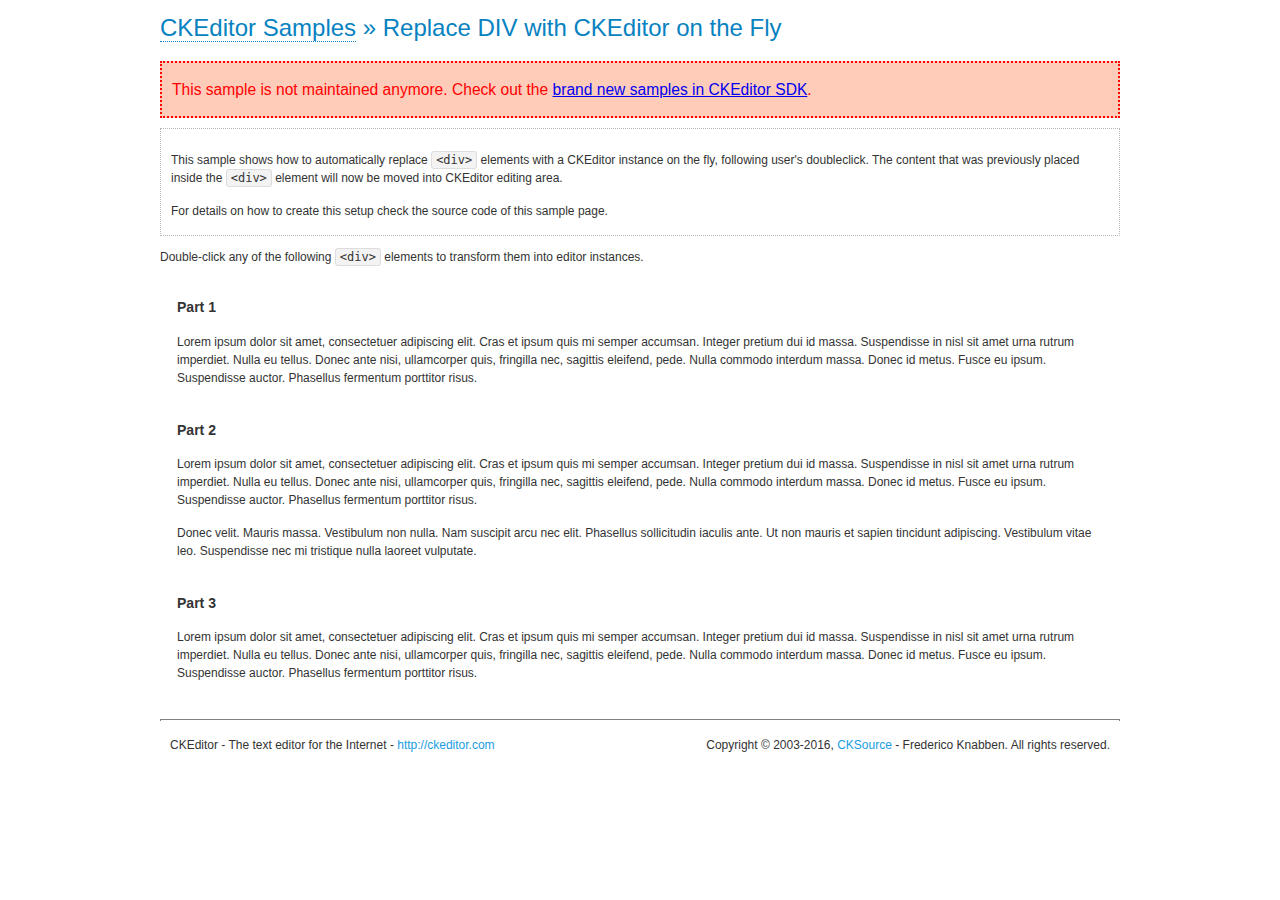
<file: tapchiKHSPKT/WebContent/ckeditor/samples/old/divreplace.html>
<!DOCTYPE html>
<!--
Copyright (c) 2003-2016, CKSource - Frederico Knabben. All rights reserved.
For licensing, see LICENSE.md or http://ckeditor.com/license
-->
<html>
<head>
	<meta charset="utf-8">
	<title>Replace DIV &mdash; CKEditor Sample</title>
	<script src="../../ckeditor.js"></script>
	<link href="sample.css" rel="stylesheet">
	<style>

		div.editable
		{
			border: solid 2px transparent;
			padding-left: 15px;
			padding-right: 15px;
		}

		div.editable:hover
		{
			border-color: black;
		}

	</style>
	<script>

		// Uncomment the following code to test the "Timeout Loading Method".
		// CKEDITOR.loadFullCoreTimeout = 5;

		window.onload = function() {
			// Listen to the double click event.
			if ( window.addEventListener )
				document.body.addEventListener( 'dblclick', onDoubleClick, false );
			else if ( window.attachEvent )
				document.body.attachEvent( 'ondblclick', onDoubleClick );

		};

		function onDoubleClick( ev ) {
			// Get the element which fired the event. This is not necessarily the
			// element to which the event has been attached.
			var element = ev.target || ev.srcElement;

			// Find out the div that holds this element.
			var name;

			do {
				element = element.parentNode;
			}
			while ( element && ( name = element.nodeName.toLowerCase() ) &&
				( name != 'div' || element.className.indexOf( 'editable' ) == -1 ) && name != 'body' );

			if ( name == 'div' && element.className.indexOf( 'editable' ) != -1 )
				replaceDiv( element );
		}

		var editor;

		function replaceDiv( div ) {
			if ( editor )
				editor.destroy();

			editor = CKEDITOR.replace( div );
		}

	</script>
</head>
<body>
	<h1 class="samples">
		<a href="index.html">CKEditor Samples</a> &raquo; Replace DIV with CKEditor on the Fly
	</h1>
	<div class="warning deprecated">
		This sample is not maintained anymore. Check out the <a href="http://sdk.ckeditor.com/">brand new samples in CKEditor SDK</a>.
	</div>
	<div class="description">
		<p>
			This sample shows how to automatically replace <code>&lt;div&gt;</code> elements
			with a CKEditor instance on the fly, following user's doubleclick. The content
			that was previously placed inside the <code>&lt;div&gt;</code> element will now
			be moved into CKEditor editing area.
		</p>
		<p>
			For details on how to create this setup check the source code of this sample page.
		</p>
	</div>
	<p>
		Double-click any of the following <code>&lt;div&gt;</code> elements to transform them into
		editor instances.
	</p>
	<div class="editable">
		<h3>
			Part 1
		</h3>
		<p>
			Lorem ipsum dolor sit amet, consectetuer adipiscing elit. Cras et ipsum quis mi
			semper accumsan. Integer pretium dui id massa. Suspendisse in nisl sit amet urna
			rutrum imperdiet. Nulla eu tellus. Donec ante nisi, ullamcorper quis, fringilla
			nec, sagittis eleifend, pede. Nulla commodo interdum massa. Donec id metus. Fusce
			eu ipsum. Suspendisse auctor. Phasellus fermentum porttitor risus.
		</p>
	</div>
	<div class="editable">
		<h3>
			Part 2
		</h3>
		<p>
			Lorem ipsum dolor sit amet, consectetuer adipiscing elit. Cras et ipsum quis mi
			semper accumsan. Integer pretium dui id massa. Suspendisse in nisl sit amet urna
			rutrum imperdiet. Nulla eu tellus. Donec ante nisi, ullamcorper quis, fringilla
			nec, sagittis eleifend, pede. Nulla commodo interdum massa. Donec id metus. Fusce
			eu ipsum. Suspendisse auctor. Phasellus fermentum porttitor risus.
		</p>
		<p>
			Donec velit. Mauris massa. Vestibulum non nulla. Nam suscipit arcu nec elit. Phasellus
			sollicitudin iaculis ante. Ut non mauris et sapien tincidunt adipiscing. Vestibulum
			vitae leo. Suspendisse nec mi tristique nulla laoreet vulputate.
		</p>
	</div>
	<div class="editable">
		<h3>
			Part 3
		</h3>
		<p>
			Lorem ipsum dolor sit amet, consectetuer adipiscing elit. Cras et ipsum quis mi
			semper accumsan. Integer pretium dui id massa. Suspendisse in nisl sit amet urna
			rutrum imperdiet. Nulla eu tellus. Donec ante nisi, ullamcorper quis, fringilla
			nec, sagittis eleifend, pede. Nulla commodo interdum massa. Donec id metus. Fusce
			eu ipsum. Suspendisse auctor. Phasellus fermentum porttitor risus.
		</p>
	</div>
	<div id="footer">
		<hr>
		<p>
			CKEditor - The text editor for the Internet - <a class="samples" href="http://ckeditor.com/">http://ckeditor.com</a>
		</p>
		<p id="copy">
			Copyright &copy; 2003-2016, <a class="samples" href="http://cksource.com/">CKSource</a> - Frederico
			Knabben. All rights reserved.
		</p>
	</div>
</body>
</html>
</file>
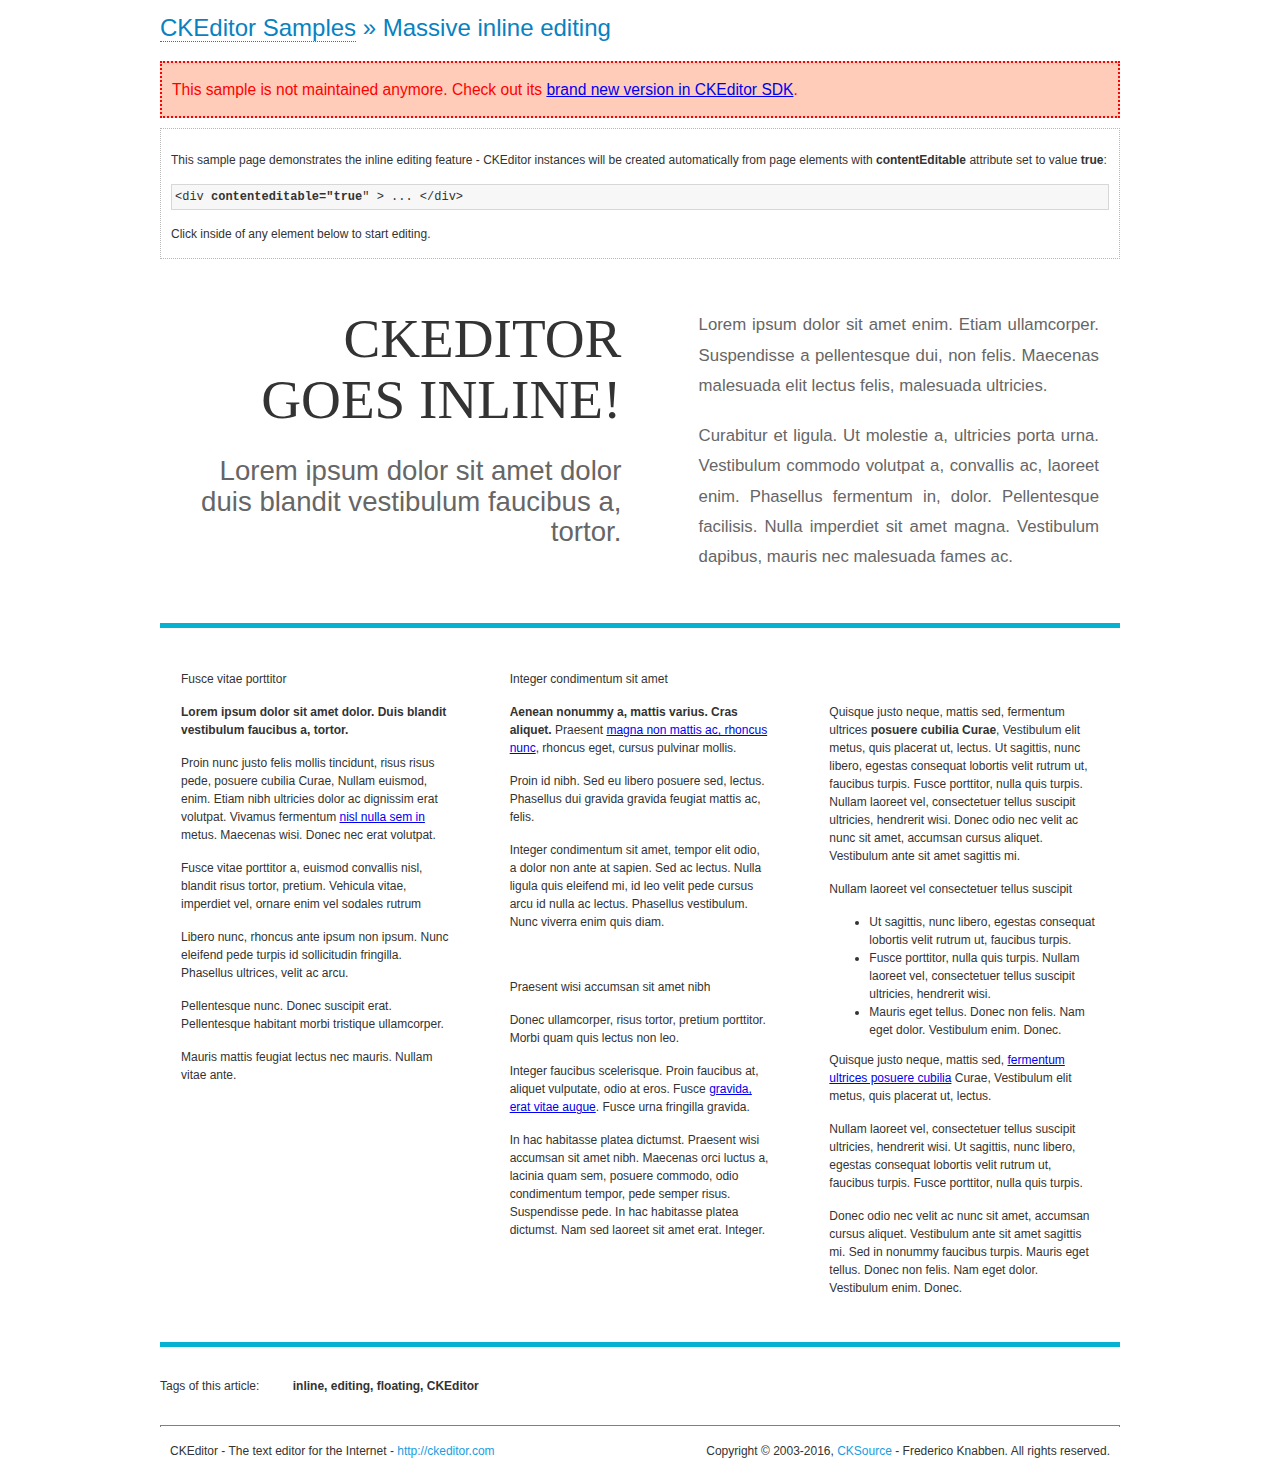
<file: tapchiKHSPKT/WebContent/ckeditor/samples/old/inlineall.html>
<!DOCTYPE html>
<!--
Copyright (c) 2003-2016, CKSource - Frederico Knabben. All rights reserved.
For licensing, see LICENSE.md or http://ckeditor.com/license
-->
<html>
<head>
	<meta charset="utf-8">
	<title>Massive inline editing &mdash; CKEditor Sample</title>
	<script src="../../ckeditor.js"></script>
	<script>

		// This code is generally not necessary, but it is here to demonstrate
		// how to customize specific editor instances on the fly. This fits well
		// this demo because we have editable elements (like headers) that
		// require less features.

		// The "instanceCreated" event is fired for every editor instance created.
		CKEDITOR.on( 'instanceCreated', function( event ) {
			var editor = event.editor,
				element = editor.element;

			// Customize editors for headers and tag list.
			// These editors don't need features like smileys, templates, iframes etc.
			if ( element.is( 'h1', 'h2', 'h3' ) || element.getAttribute( 'id' ) == 'taglist' ) {
				// Customize the editor configurations on "configLoaded" event,
				// which is fired after the configuration file loading and
				// execution. This makes it possible to change the
				// configurations before the editor initialization takes place.
				editor.on( 'configLoaded', function() {

					// Remove unnecessary plugins to make the editor simpler.
					editor.config.removePlugins = 'colorbutton,find,flash,font,' +
						'forms,iframe,image,newpage,removeformat,' +
						'smiley,specialchar,stylescombo,templates';

					// Rearrange the layout of the toolbar.
					editor.config.toolbarGroups = [
						{ name: 'editing',		groups: [ 'basicstyles', 'links' ] },
						{ name: 'undo' },
						{ name: 'clipboard',	groups: [ 'selection', 'clipboard' ] },
						{ name: 'about' }
					];
				});
			}
		});

	</script>
	<link href="sample.css" rel="stylesheet">
	<style>

		/* The following styles are just to make the page look nice. */

		/* Workaround to show Arial Black in Firefox. */
		@font-face
		{
			font-family: 'arial-black';
			src: local('Arial Black');
		}

		*[contenteditable="true"]
		{
			padding: 10px;
		}

		#container
		{
			width: 960px;
			margin: 30px auto 0;
		}

		#header
		{
			overflow: hidden;
			padding: 0 0 30px;
			border-bottom: 5px solid #05B2D2;
			position: relative;
		}

		#headerLeft,
		#headerRight
		{
			width: 49%;
			overflow: hidden;
		}

		#headerLeft
		{
			float: left;
			padding: 10px 1px 1px;
		}

		#headerLeft h2,
		#headerLeft h3
		{
			text-align: right;
			margin: 0;
			overflow: hidden;
			font-weight: normal;
		}

		#headerLeft h2
		{
			font-family: "Arial Black",arial-black;
			font-size: 4.6em;
			line-height: 1.1;
			text-transform: uppercase;
		}

		#headerLeft h3
		{
			font-size: 2.3em;
			line-height: 1.1;
			margin: .2em 0 0;
			color: #666;
		}

		#headerRight
		{
			float: right;
			padding: 1px;
		}

		#headerRight p
		{
			line-height: 1.8;
			text-align: justify;
			margin: 0;
		}

		#headerRight p + p
		{
			margin-top: 20px;
		}

		#headerRight > div
		{
			padding: 20px;
			margin: 0 0 0 30px;
			font-size: 1.4em;
			color: #666;
		}

		#columns
		{
			color: #333;
			overflow: hidden;
			padding: 20px 0;
		}

		#columns > div
		{
			float: left;
			width: 33.3%;
		}

		#columns #column1 > div
		{
			margin-left: 1px;
		}

		#columns #column3 > div
		{
			margin-right: 1px;
		}

		#columns > div > div
		{
			margin: 0px 10px;
			padding: 10px 20px;
		}

		#columns blockquote
		{
			margin-left: 15px;
		}

		#tagLine
		{
			border-top: 5px solid #05B2D2;
			padding-top: 20px;
		}

		#taglist {
			display: inline-block;
			margin-left: 20px;
			font-weight: bold;
			margin: 0 0 0 20px;
		}

	</style>
</head>
<body>
<div>
	<h1 class="samples"><a href="index.html">CKEditor Samples</a> &raquo; Massive inline editing</h1>
	<div class="warning deprecated">
		This sample is not maintained anymore. Check out its <a href="http://sdk.ckeditor.com/samples/inline.html">brand new version in CKEditor SDK</a>.
	</div>
	<div class="description">
		<p>This sample page demonstrates the inline editing feature - CKEditor instances will be created automatically from page elements with <strong>contentEditable</strong> attribute set to value <strong>true</strong>:</p>
		<pre class="samples">&lt;div <strong>contenteditable="true</strong>" &gt; ... &lt;/div&gt;</pre>
		<p>Click inside of any element below to start editing.</p>
	</div>
</div>
<div id="container">
	<div id="header">
		<div id="headerLeft">
			<h2 id="sampleTitle" contenteditable="true">
				CKEditor<br> Goes Inline!
			</h2>
			<h3 contenteditable="true">
				Lorem ipsum dolor sit amet dolor duis blandit vestibulum faucibus a, tortor.
			</h3>
		</div>
		<div id="headerRight">
			<div contenteditable="true">
				<p>
					Lorem ipsum dolor sit amet enim. Etiam ullamcorper. Suspendisse a pellentesque dui, non felis. Maecenas malesuada elit lectus felis, malesuada ultricies.
				</p>
				<p>
					Curabitur et ligula. Ut molestie a, ultricies porta urna. Vestibulum commodo volutpat a, convallis ac, laoreet enim. Phasellus fermentum in, dolor. Pellentesque facilisis. Nulla imperdiet sit amet magna. Vestibulum dapibus, mauris nec malesuada fames ac.
				</p>
			</div>
		</div>
	</div>
	<div id="columns">
		<div id="column1">
			<div contenteditable="true">
				<h3>
					Fusce vitae porttitor
				</h3>
				<p>
					<strong>
						Lorem ipsum dolor sit amet dolor. Duis blandit vestibulum faucibus a, tortor.
					</strong>
				</p>
				<p>
					Proin nunc justo felis mollis tincidunt, risus risus pede, posuere cubilia Curae, Nullam euismod, enim. Etiam nibh ultricies dolor ac dignissim erat volutpat. Vivamus fermentum <a href="http://ckeditor.com/">nisl nulla sem in</a> metus. Maecenas wisi. Donec nec erat volutpat.
				</p>
				<blockquote>
					<p>
						Fusce vitae porttitor a, euismod convallis nisl, blandit risus tortor, pretium.
						Vehicula vitae, imperdiet vel, ornare enim vel sodales rutrum
					</p>
				</blockquote>
				<blockquote>
					<p>
						Libero nunc, rhoncus ante ipsum non ipsum. Nunc eleifend pede turpis id sollicitudin fringilla. Phasellus ultrices, velit ac arcu.
					</p>
				</blockquote>
				<p>Pellentesque nunc. Donec suscipit erat. Pellentesque habitant morbi tristique ullamcorper.</p>
				<p><s>Mauris mattis feugiat lectus nec mauris. Nullam vitae ante.</s></p>
			</div>
		</div>
		<div id="column2">
			<div contenteditable="true">
				<h3>
					Integer condimentum sit amet
				</h3>
				<p>
					<strong>Aenean nonummy a, mattis varius. Cras aliquet.</strong>
					Praesent <a href="http://ckeditor.com/">magna non mattis ac, rhoncus nunc</a>, rhoncus eget, cursus pulvinar mollis.</p>
				<p>Proin id nibh. Sed eu libero posuere sed, lectus. Phasellus dui gravida gravida feugiat mattis ac, felis.</p>
				<p>Integer condimentum sit amet, tempor elit odio, a dolor non ante at sapien. Sed ac lectus. Nulla ligula quis eleifend mi, id leo velit pede cursus arcu id nulla ac lectus. Phasellus vestibulum. Nunc viverra enim quis diam.</p>
			</div>
			<div contenteditable="true">
				<h3>
					Praesent wisi accumsan sit amet nibh
				</h3>
				<p>Donec ullamcorper, risus tortor, pretium porttitor. Morbi quam quis lectus non leo.</p>
				<p style="margin-left: 40px; ">Integer faucibus scelerisque. Proin faucibus at, aliquet vulputate, odio at eros. Fusce <a href="http://ckeditor.com/">gravida, erat vitae augue</a>. Fusce urna fringilla gravida.</p>
				<p>In hac habitasse platea dictumst. Praesent wisi accumsan sit amet nibh. Maecenas orci luctus a, lacinia quam sem, posuere commodo, odio condimentum tempor, pede semper risus. Suspendisse pede. In hac habitasse platea dictumst. Nam sed laoreet sit amet erat. Integer.</p>
			</div>
		</div>
		<div id="column3">
			<div contenteditable="true">
				<p>
					<img src="assets/inlineall/logo.png" alt="CKEditor logo" style="float:left">
				</p>
				<p>Quisque justo neque, mattis sed, fermentum ultrices <strong>posuere cubilia Curae</strong>, Vestibulum elit metus, quis placerat ut, lectus. Ut sagittis, nunc libero, egestas consequat lobortis velit rutrum ut, faucibus turpis. Fusce porttitor, nulla quis turpis. Nullam laoreet vel, consectetuer tellus suscipit ultricies, hendrerit wisi. Donec odio nec velit ac nunc sit amet, accumsan cursus aliquet. Vestibulum ante sit amet sagittis mi.</p>
				<h3>
					Nullam laoreet vel consectetuer tellus suscipit
				</h3>
				<ul>
					<li>Ut sagittis, nunc libero, egestas consequat lobortis velit rutrum ut, faucibus turpis.</li>
					<li>Fusce porttitor, nulla quis turpis. Nullam laoreet vel, consectetuer tellus suscipit ultricies, hendrerit wisi.</li>
					<li>Mauris eget tellus. Donec non felis. Nam eget dolor. Vestibulum enim. Donec.</li>
				</ul>
				<p>Quisque justo neque, mattis sed, <a href="http://ckeditor.com/">fermentum ultrices posuere cubilia</a> Curae, Vestibulum elit metus, quis placerat ut, lectus.</p>
				<p>Nullam laoreet vel, consectetuer tellus suscipit ultricies, hendrerit wisi. Ut sagittis, nunc libero, egestas consequat lobortis velit rutrum ut, faucibus turpis. Fusce porttitor, nulla quis turpis.</p>
				<p>Donec odio nec velit ac nunc sit amet, accumsan cursus aliquet. Vestibulum ante sit amet sagittis mi. Sed in nonummy faucibus turpis. Mauris eget tellus. Donec non felis. Nam eget dolor. Vestibulum enim. Donec.</p>
			</div>
		</div>
	</div>
	<div id="tagLine">
		Tags of this article:
		<p id="taglist" contenteditable="true">
			inline, editing, floating, CKEditor
		</p>
	</div>
</div>
<div id="footer">
	<hr>
	<p>
		CKEditor - The text editor for the Internet - <a class="samples" href="http://ckeditor.com/">
			http://ckeditor.com</a>
	</p>
	<p id="copy">
		Copyright &copy; 2003-2016, <a class="samples" href="http://cksource.com/">CKSource</a>
		- Frederico Knabben. All rights reserved.
	</p>
</div>
</body>
</html>
</file>
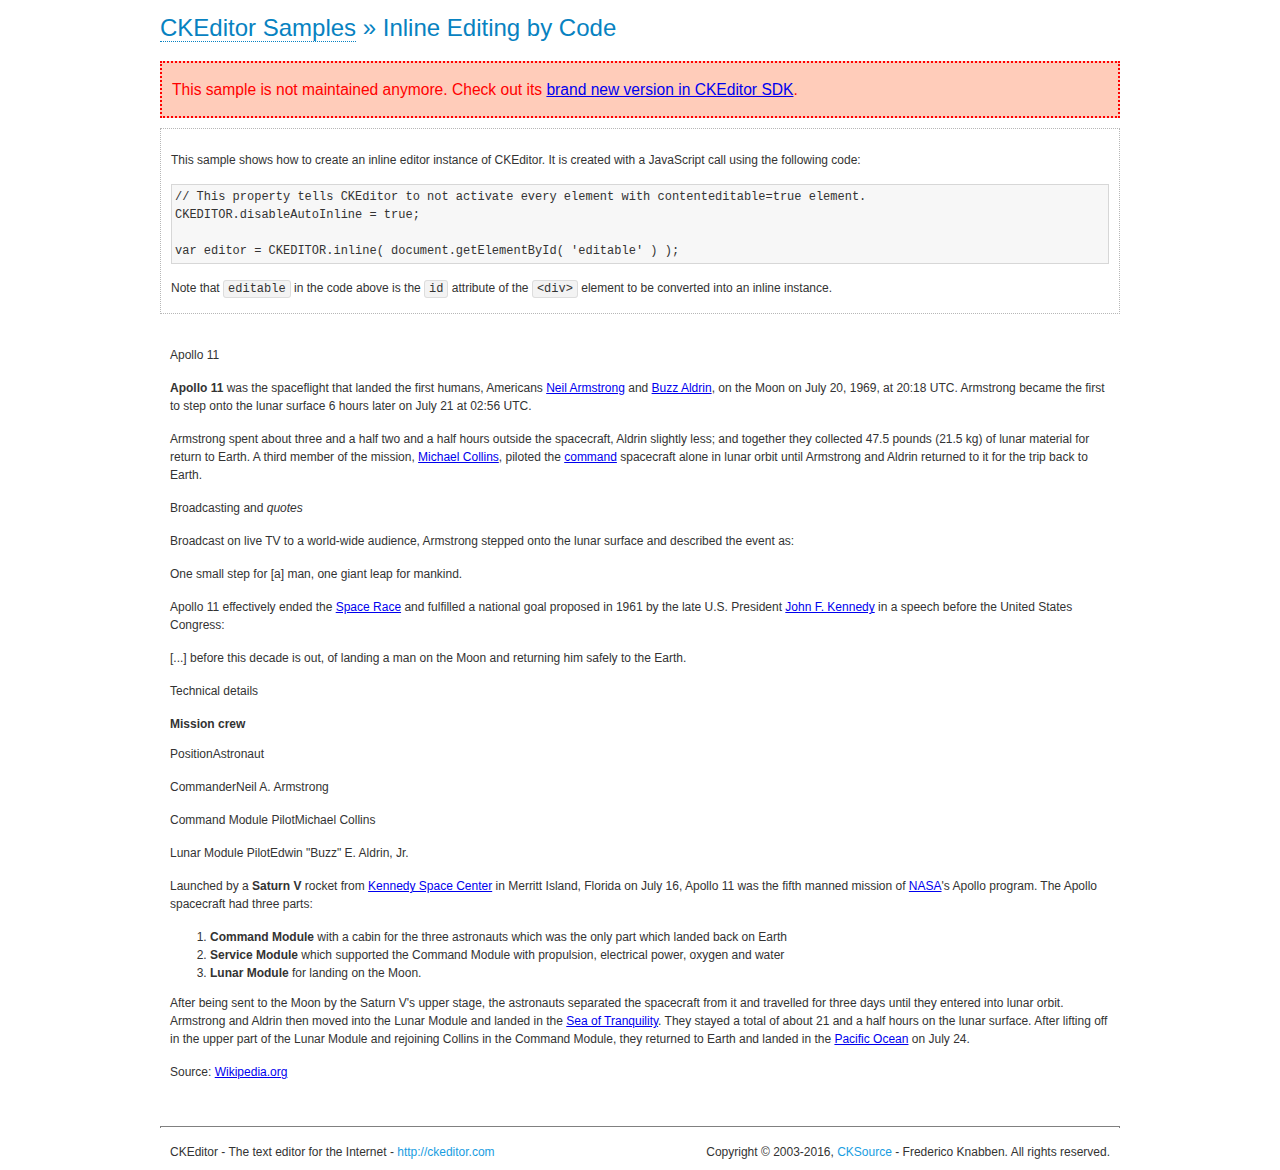
<file: tapchiKHSPKT/WebContent/ckeditor/samples/old/inlinebycode.html>
<!DOCTYPE html>
<!--
Copyright (c) 2003-2016, CKSource - Frederico Knabben. All rights reserved.
For licensing, see LICENSE.md or http://ckeditor.com/license
-->
<html>
<head>
	<meta charset="utf-8">
	<title>Inline Editing by Code &mdash; CKEditor Sample</title>
	<script src="../../ckeditor.js"></script>
	<link href="sample.css" rel="stylesheet">
	<style>

		#editable
		{
			padding: 10px;
			float: left;
		}

	</style>
</head>
<body>
	<h1 class="samples">
		<a href="index.html">CKEditor Samples</a> &raquo; Inline Editing by Code
	</h1>
	<div class="warning deprecated">
		This sample is not maintained anymore. Check out its <a href="http://sdk.ckeditor.com/samples/inline.html">brand new version in CKEditor SDK</a>.
	</div>
	<div class="description">
		<p>
			This sample shows how to create an inline editor instance of CKEditor. It is created
			with a JavaScript call using the following code:
		</p>
<pre class="samples">
// This property tells CKEditor to not activate every element with contenteditable=true element.
CKEDITOR.disableAutoInline = true;

var editor = CKEDITOR.inline( document.getElementById( 'editable' ) );
</pre>
		<p>
			Note that <code>editable</code> in the code above is the <code>id</code>
			attribute of the <code>&lt;div&gt;</code> element to be converted into an inline instance.
		</p>
	</div>
	<div id="editable" contenteditable="true">
		<h1><img alt="Saturn V carrying Apollo 11" class="right" src="assets/sample.jpg" /> Apollo 11</h1>

		<p><b>Apollo 11</b> was the spaceflight that landed the first humans, Americans <a href="http://en.wikipedia.org/wiki/Neil_Armstrong" title="Neil Armstrong">Neil Armstrong</a> and <a href="http://en.wikipedia.org/wiki/Buzz_Aldrin" title="Buzz Aldrin">Buzz Aldrin</a>, on the Moon on July 20, 1969, at 20:18 UTC. Armstrong became the first to step onto the lunar surface 6 hours later on July 21 at 02:56 UTC.</p>

		<p>Armstrong spent about <s>three and a half</s> two and a half hours outside the spacecraft, Aldrin slightly less; and together they collected 47.5 pounds (21.5&nbsp;kg) of lunar material for return to Earth. A third member of the mission, <a href="http://en.wikipedia.org/wiki/Michael_Collins_(astronaut)" title="Michael Collins (astronaut)">Michael Collins</a>, piloted the <a href="http://en.wikipedia.org/wiki/Apollo_Command/Service_Module" title="Apollo Command/Service Module">command</a> spacecraft alone in lunar orbit until Armstrong and Aldrin returned to it for the trip back to Earth.</p>

		<h2>Broadcasting and <em>quotes</em> <a id="quotes" name="quotes"></a></h2>

		<p>Broadcast on live TV to a world-wide audience, Armstrong stepped onto the lunar surface and described the event as:</p>

		<blockquote>
			<p>One small step for [a] man, one giant leap for mankind.</p>
		</blockquote>

		<p>Apollo 11 effectively ended the <a href="http://en.wikipedia.org/wiki/Space_Race" title="Space Race">Space Race</a> and fulfilled a national goal proposed in 1961 by the late U.S. President <a href="http://en.wikipedia.org/wiki/John_F._Kennedy" title="John F. Kennedy">John F. Kennedy</a> in a speech before the United States Congress:</p>

		<blockquote>
			<p>[...] before this decade is out, of landing a man on the Moon and returning him safely to the Earth.</p>
		</blockquote>

		<h2>Technical details <a id="tech-details" name="tech-details"></a></h2>

		<table align="right" border="1" bordercolor="#ccc" cellpadding="5" cellspacing="0" style="border-collapse:collapse;margin:10px 0 10px 15px;">
			<caption><strong>Mission crew</strong></caption>
			<thead>
			<tr>
				<th scope="col">Position</th>
				<th scope="col">Astronaut</th>
			</tr>
			</thead>
			<tbody>
			<tr>
				<td>Commander</td>
				<td>Neil A. Armstrong</td>
			</tr>
			<tr>
				<td>Command Module Pilot</td>
				<td>Michael Collins</td>
			</tr>
			<tr>
				<td>Lunar Module Pilot</td>
				<td>Edwin &quot;Buzz&quot; E. Aldrin, Jr.</td>
			</tr>
			</tbody>
		</table>

		<p>Launched by a <strong>Saturn V</strong> rocket from <a href="http://en.wikipedia.org/wiki/Kennedy_Space_Center" title="Kennedy Space Center">Kennedy Space Center</a> in Merritt Island, Florida on July 16, Apollo 11 was the fifth manned mission of <a href="http://en.wikipedia.org/wiki/NASA" title="NASA">NASA</a>&#39;s Apollo program. The Apollo spacecraft had three parts:</p>

		<ol>
			<li><strong>Command Module</strong> with a cabin for the three astronauts which was the only part which landed back on Earth</li>
			<li><strong>Service Module</strong> which supported the Command Module with propulsion, electrical power, oxygen and water</li>
			<li><strong>Lunar Module</strong> for landing on the Moon.</li>
		</ol>

		<p>After being sent to the Moon by the Saturn V&#39;s upper stage, the astronauts separated the spacecraft from it and travelled for three days until they entered into lunar orbit. Armstrong and Aldrin then moved into the Lunar Module and landed in the <a href="http://en.wikipedia.org/wiki/Mare_Tranquillitatis" title="Mare Tranquillitatis">Sea of Tranquility</a>. They stayed a total of about 21 and a half hours on the lunar surface. After lifting off in the upper part of the Lunar Module and rejoining Collins in the Command Module, they returned to Earth and landed in the <a href="http://en.wikipedia.org/wiki/Pacific_Ocean" title="Pacific Ocean">Pacific Ocean</a> on July 24.</p>

		<hr />
		<p style="text-align: right;"><small>Source: <a href="http://en.wikipedia.org/wiki/Apollo_11">Wikipedia.org</a></small></p>
	</div>

	<script>
		// We need to turn off the automatic editor creation first.
		CKEDITOR.disableAutoInline = true;

		var editor = CKEDITOR.inline( 'editable' );
	</script>
	<div id="footer">
		<hr>
		<p contenteditable="true">
			CKEditor - The text editor for the Internet - <a class="samples" href="http://ckeditor.com/">
				http://ckeditor.com</a>
		</p>
		<p id="copy">
			Copyright &copy; 2003-2016, <a class="samples" href="http://cksource.com/">CKSource</a>
			- Frederico Knabben. All rights reserved.
		</p>
	</div>
</body>
</html>
</file>
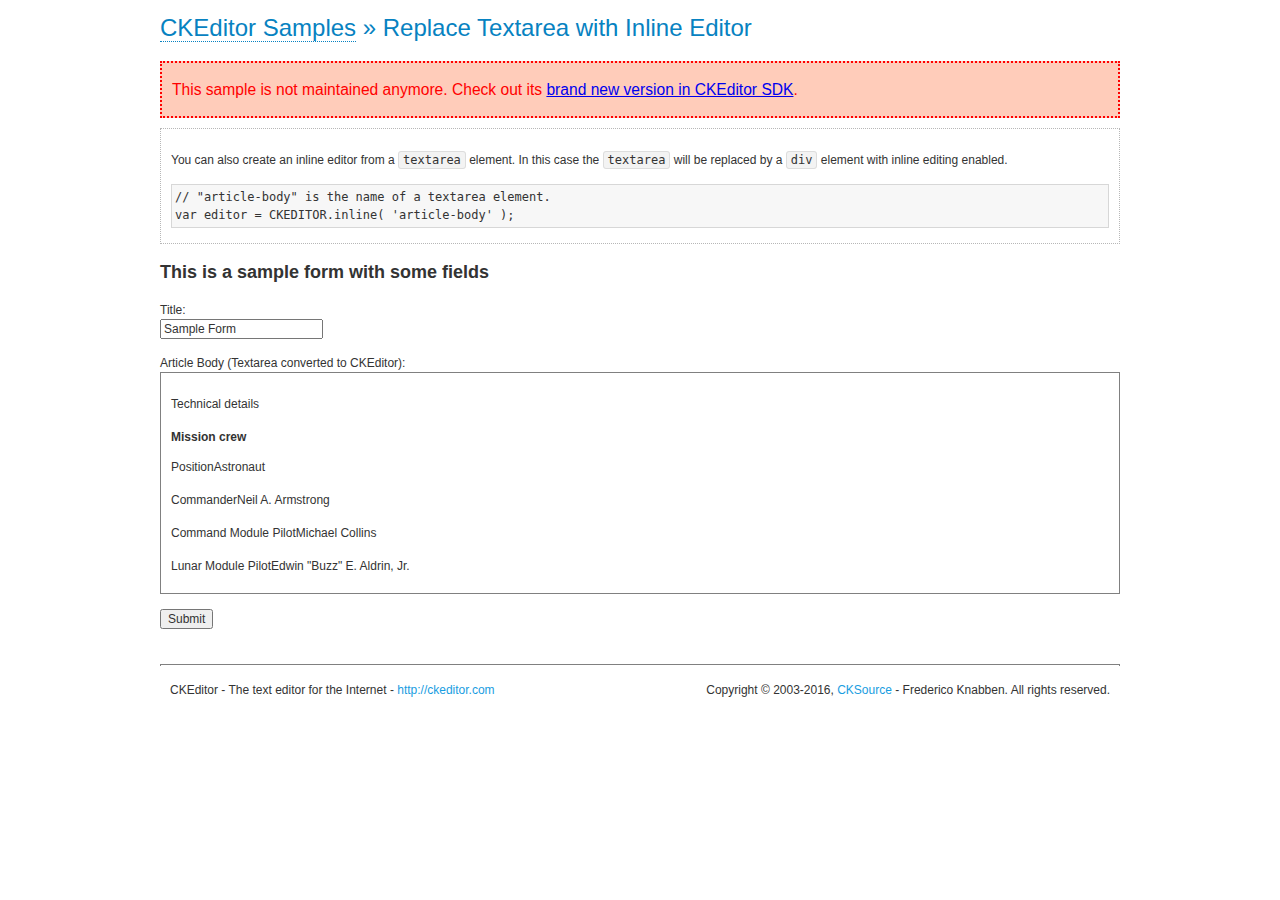
<file: tapchiKHSPKT/WebContent/ckeditor/samples/old/inlinetextarea.html>
<!DOCTYPE html>
<!--
Copyright (c) 2003-2016, CKSource - Frederico Knabben. All rights reserved.
For licensing, see LICENSE.md or http://ckeditor.com/license
-->
<html>
<head>
	<meta charset="utf-8">
	<title>Replace Textarea with Inline Editor &mdash; CKEditor Sample</title>
	<script src="../../ckeditor.js"></script>
	<link href="sample.css" rel="stylesheet">
	<style>

		/* Style the CKEditor element to look like a textfield */
		.cke_textarea_inline
		{
			padding: 10px;
			height: 200px;
			overflow: auto;

			border: 1px solid gray;
			-webkit-appearance: textfield;
		}

	</style>
</head>
<body>
	<h1 class="samples">
		<a href="index.html">CKEditor Samples</a> &raquo; Replace Textarea with Inline Editor
	</h1>
	<div class="warning deprecated">
		This sample is not maintained anymore. Check out its <a href="http://sdk.ckeditor.com/samples/inline.html">brand new version in CKEditor SDK</a>.
	</div>
	<div class="description">
		<p>
			You can also create an inline editor from a <code>textarea</code>
			element. In this case the <code>textarea</code> will be replaced
			by a <code>div</code> element with inline editing enabled.
		</p>
<pre class="samples">
// "article-body" is the name of a textarea element.
var editor = CKEDITOR.inline( 'article-body' );
</pre>
	</div>
	<form action="sample_posteddata.php" method="post">
		<h2>This is a sample form with some fields</h2>
		<p>
			Title:<br>
			<input type="text" name="title" value="Sample Form"></p>
		<p>
			Article Body (Textarea converted to CKEditor):<br>
			<textarea name="article-body" style="height: 200px">
				&lt;h2&gt;Technical details &lt;a id="tech-details" name="tech-details"&gt;&lt;/a&gt;&lt;/h2&gt;

				&lt;table align="right" border="1" bordercolor="#ccc" cellpadding="5" cellspacing="0" style="border-collapse:collapse;margin:10px 0 10px 15px;"&gt;
					&lt;caption&gt;&lt;strong&gt;Mission crew&lt;/strong&gt;&lt;/caption&gt;
					&lt;thead&gt;
					&lt;tr&gt;
						&lt;th scope="col"&gt;Position&lt;/th&gt;
						&lt;th scope="col"&gt;Astronaut&lt;/th&gt;
					&lt;/tr&gt;
					&lt;/thead&gt;
					&lt;tbody&gt;
					&lt;tr&gt;
						&lt;td&gt;Commander&lt;/td&gt;
						&lt;td&gt;Neil A. Armstrong&lt;/td&gt;
					&lt;/tr&gt;
					&lt;tr&gt;
						&lt;td&gt;Command Module Pilot&lt;/td&gt;
						&lt;td&gt;Michael Collins&lt;/td&gt;
					&lt;/tr&gt;
					&lt;tr&gt;
						&lt;td&gt;Lunar Module Pilot&lt;/td&gt;
						&lt;td&gt;Edwin &quot;Buzz&quot; E. Aldrin, Jr.&lt;/td&gt;
					&lt;/tr&gt;
					&lt;/tbody&gt;
				&lt;/table&gt;

				&lt;p&gt;Launched by a &lt;strong&gt;Saturn V&lt;/strong&gt; rocket from &lt;a href="http://en.wikipedia.org/wiki/Kennedy_Space_Center" title="Kennedy Space Center"&gt;Kennedy Space Center&lt;/a&gt; in Merritt Island, Florida on July 16, Apollo 11 was the fifth manned mission of &lt;a href="http://en.wikipedia.org/wiki/NASA" title="NASA"&gt;NASA&lt;/a&gt;&#39;s Apollo program. The Apollo spacecraft had three parts:&lt;/p&gt;

				&lt;ol&gt;
					&lt;li&gt;&lt;strong&gt;Command Module&lt;/strong&gt; with a cabin for the three astronauts which was the only part which landed back on Earth&lt;/li&gt;
					&lt;li&gt;&lt;strong&gt;Service Module&lt;/strong&gt; which supported the Command Module with propulsion, electrical power, oxygen and water&lt;/li&gt;
					&lt;li&gt;&lt;strong&gt;Lunar Module&lt;/strong&gt; for landing on the Moon.&lt;/li&gt;
				&lt;/ol&gt;

				&lt;p&gt;After being sent to the Moon by the Saturn V&#39;s upper stage, the astronauts separated the spacecraft from it and travelled for three days until they entered into lunar orbit. Armstrong and Aldrin then moved into the Lunar Module and landed in the &lt;a href="http://en.wikipedia.org/wiki/Mare_Tranquillitatis" title="Mare Tranquillitatis"&gt;Sea of Tranquility&lt;/a&gt;. They stayed a total of about 21 and a half hours on the lunar surface. After lifting off in the upper part of the Lunar Module and rejoining Collins in the Command Module, they returned to Earth and landed in the &lt;a href="http://en.wikipedia.org/wiki/Pacific_Ocean" title="Pacific Ocean"&gt;Pacific Ocean&lt;/a&gt; on July 24.&lt;/p&gt;

				&lt;hr /&gt;
				&lt;p style="text-align: right;"&gt;&lt;small&gt;Source: &lt;a href="http://en.wikipedia.org/wiki/Apollo_11"&gt;Wikipedia.org&lt;/a&gt;&lt;/small&gt;&lt;/p&gt;
			</textarea>
		</p>
		<p>
			<input type="submit" value="Submit">
		</p>
	</form>

	<script>
		CKEDITOR.inline( 'article-body' );
	</script>
	<div id="footer">
		<hr>
		<p>
			CKEditor - The text editor for the Internet - <a class="samples" href="http://ckeditor.com/">
				http://ckeditor.com</a>
		</p>
		<p id="copy">
			Copyright &copy; 2003-2016, <a class="samples" href="http://cksource.com/">CKSource</a>
			- Frederico Knabben. All rights reserved.
		</p>
	</div>
</body>
</html>
</file>
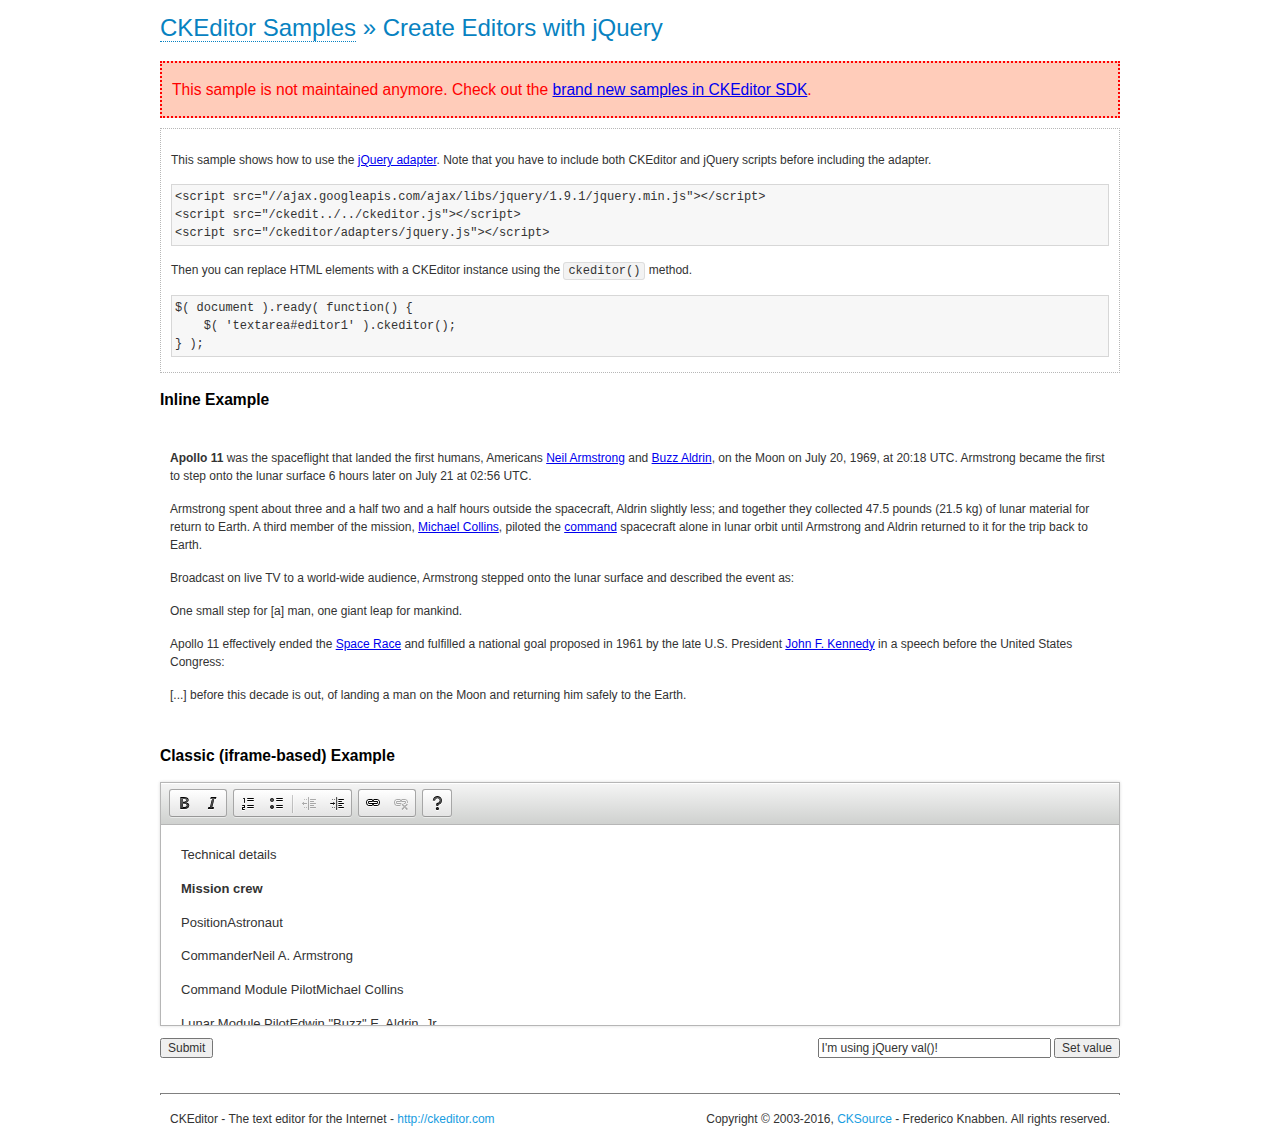
<file: tapchiKHSPKT/WebContent/ckeditor/samples/old/jquery.html>
<!DOCTYPE html>
<!--
Copyright (c) 2003-2016, CKSource - Frederico Knabben. All rights reserved.
For licensing, see LICENSE.md or http://ckeditor.com/license
-->
<html>
<head>
	<meta charset="utf-8">
	<title>jQuery Adapter &mdash; CKEditor Sample</title>
	<script src="http://code.jquery.com/jquery-1.11.0.min.js"></script>
	<script src="../../ckeditor.js"></script>
	<script src="../../adapters/jquery.js"></script>
	<link href="sample.css" rel="stylesheet">
	<style>

		#editable
		{
			padding: 10px;
			float: left;
		}

	</style>
	<script>

		CKEDITOR.disableAutoInline = true;

		$( document ).ready( function() {
			$( '#editor1' ).ckeditor(); // Use CKEDITOR.replace() if element is <textarea>.
			$( '#editable' ).ckeditor(); // Use CKEDITOR.inline().
		} );

		function setValue() {
			$( '#editor1' ).val( $( 'input#val' ).val() );
		}

	</script>
</head>
<body>
	<h1 class="samples">
		<a href="index.html" id="a-test">CKEditor Samples</a> &raquo; Create Editors with jQuery
	</h1>
	<div class="warning deprecated">
		This sample is not maintained anymore. Check out the <a href="http://sdk.ckeditor.com/">brand new samples in CKEditor SDK</a>.
	</div>
	<form action="sample_posteddata.php" method="post">
		<div class="description">
			<p>
				This sample shows how to use the <a href="http://docs.ckeditor.com/#!/guide/dev_jquery">jQuery adapter</a>.
				Note that you have to include both CKEditor and jQuery scripts before including the adapter.
			</p>

<pre class="samples">
&lt;script src="//ajax.googleapis.com/ajax/libs/jquery/1.9.1/jquery.min.js"&gt;&lt;/script&gt;
&lt;script src="/ckedit../../ckeditor.js"&gt;&lt;/script&gt;
&lt;script src="/ckeditor/adapters/jquery.js"&gt;&lt;/script&gt;
</pre>

			<p>Then you can replace HTML elements with a CKEditor instance using the <code>ckeditor()</code> method.</p>

<pre class="samples">
$( document ).ready( function() {
	$( 'textarea#editor1' ).ckeditor();
} );
</pre>
		</div>

		<h2 class="samples">Inline Example</h2>

		<div id="editable" contenteditable="true">
			<p><img alt="Saturn V carrying Apollo 11" class="right" src="assets/sample.jpg"/><b>Apollo 11</b> was the spaceflight that landed the first humans, Americans <a href="http://en.wikipedia.org/wiki/Neil_Armstrong" title="Neil Armstrong">Neil Armstrong</a> and <a href="http://en.wikipedia.org/wiki/Buzz_Aldrin" title="Buzz Aldrin">Buzz Aldrin</a>, on the Moon on July 20, 1969, at 20:18 UTC. Armstrong became the first to step onto the lunar surface 6 hours later on July 21 at 02:56 UTC.</p>
			<p>Armstrong spent about <s>three and a half</s> two and a half hours outside the spacecraft, Aldrin slightly less; and together they collected 47.5 pounds (21.5&nbsp;kg) of lunar material for return to Earth. A third member of the mission, <a href="http://en.wikipedia.org/wiki/Michael_Collins_(astronaut)" title="Michael Collins (astronaut)">Michael Collins</a>, piloted the <a href="http://en.wikipedia.org/wiki/Apollo_Command/Service_Module" title="Apollo Command/Service Module">command</a> spacecraft alone in lunar orbit until Armstrong and Aldrin returned to it for the trip back to Earth.
			<p>Broadcast on live TV to a world-wide audience, Armstrong stepped onto the lunar surface and described the event as:</p>
			<blockquote><p>One small step for [a] man, one giant leap for mankind.</p></blockquote> <p>Apollo 11 effectively ended the <a href="http://en.wikipedia.org/wiki/Space_Race" title="Space Race">Space Race</a> and fulfilled a national goal proposed in 1961 by the late U.S. President <a href="http://en.wikipedia.org/wiki/John_F._Kennedy" title="John F. Kennedy">John F. Kennedy</a> in a speech before the United States Congress:</p> <blockquote><p>[...] before this decade is out, of landing a man on the Moon and returning him safely to the Earth.</p></blockquote>
		</div>

		<br style="clear: both">

		<h2 class="samples">Classic (iframe-based) Example</h2>

		<textarea cols="80" id="editor1" name="editor1" rows="10">
			&lt;h2&gt;Technical details &lt;a id=&quot;tech-details&quot; name=&quot;tech-details&quot;&gt;&lt;/a&gt;&lt;/h2&gt; &lt;table align=&quot;right&quot; border=&quot;1&quot; bordercolor=&quot;#ccc&quot; cellpadding=&quot;5&quot; cellspacing=&quot;0&quot; style=&quot;border-collapse:collapse;margin:10px 0 10px 15px;&quot;&gt; &lt;caption&gt;&lt;strong&gt;Mission crew&lt;/strong&gt;&lt;/caption&gt; &lt;thead&gt; &lt;tr&gt; &lt;th scope=&quot;col&quot;&gt;Position&lt;/th&gt; &lt;th scope=&quot;col&quot;&gt;Astronaut&lt;/th&gt; &lt;/tr&gt; &lt;/thead&gt; &lt;tbody&gt; &lt;tr&gt; &lt;td&gt;Commander&lt;/td&gt; &lt;td&gt;Neil A. Armstrong&lt;/td&gt; &lt;/tr&gt; &lt;tr&gt; &lt;td&gt;Command Module Pilot&lt;/td&gt; &lt;td&gt;Michael Collins&lt;/td&gt; &lt;/tr&gt; &lt;tr&gt; &lt;td&gt;Lunar Module Pilot&lt;/td&gt; &lt;td&gt;Edwin &amp;quot;Buzz&amp;quot; E. Aldrin, Jr.&lt;/td&gt; &lt;/tr&gt; &lt;/tbody&gt; &lt;/table&gt; &lt;p&gt;Launched by a &lt;strong&gt;Saturn V&lt;/strong&gt; rocket from &lt;a href=&quot;http://en.wikipedia.org/wiki/Kennedy_Space_Center&quot; title=&quot;Kennedy Space Center&quot;&gt;Kennedy Space Center&lt;/a&gt; in Merritt Island, Florida on July 16, Apollo 11 was the fifth manned mission of &lt;a href=&quot;http://en.wikipedia.org/wiki/NASA&quot; title=&quot;NASA&quot;&gt;NASA&lt;/a&gt;&amp;#39;s Apollo program. The Apollo spacecraft had three parts:&lt;/p&gt; &lt;ol&gt; &lt;li&gt;&lt;strong&gt;Command Module&lt;/strong&gt; with a cabin for the three astronauts which was the only part which landed back on Earth&lt;/li&gt; &lt;li&gt;&lt;strong&gt;Service Module&lt;/strong&gt; which supported the Command Module with propulsion, electrical power, oxygen and water&lt;/li&gt; &lt;li&gt;&lt;strong&gt;Lunar Module&lt;/strong&gt; for landing on the Moon.&lt;/li&gt; &lt;/ol&gt; &lt;p&gt;After being sent to the Moon by the Saturn V&amp;#39;s upper stage, the astronauts separated the spacecraft from it and travelled for three days until they entered into lunar orbit. Armstrong and Aldrin then moved into the Lunar Module and landed in the &lt;a href=&quot;http://en.wikipedia.org/wiki/Mare_Tranquillitatis&quot; title=&quot;Mare Tranquillitatis&quot;&gt;Sea of Tranquility&lt;/a&gt;. They stayed a total of about 21 and a half hours on the lunar surface. After lifting off in the upper part of the Lunar Module and rejoining Collins in the Command Module, they returned to Earth and landed in the &lt;a href=&quot;http://en.wikipedia.org/wiki/Pacific_Ocean&quot; title=&quot;Pacific Ocean&quot;&gt;Pacific Ocean&lt;/a&gt; on July 24.&lt;/p&gt; &lt;hr/&gt; &lt;p style=&quot;text-align: right;&quot;&gt;&lt;small&gt;Source: &lt;a href=&quot;http://en.wikipedia.org/wiki/Apollo_11&quot;&gt;Wikipedia.org&lt;/a&gt;&lt;/small&gt;&lt;/p&gt;
		</textarea>

		<p style="overflow: hidden">
			<input style="float: left" type="submit" value="Submit">
			<span style="float: right">
				<input type="text" id="val" value="I'm using jQuery val()!" size="30">
				<input onclick="setValue();" type="button" value="Set value">
			</span>
		</p>
	</form>
	<div id="footer">
		<hr>
		<p>
			CKEditor - The text editor for the Internet - <a class="samples" href="http://ckeditor.com/">http://ckeditor.com</a>
		</p>
		<p id="copy">
			Copyright &copy; 2003-2016, <a class="samples" href="http://cksource.com/">CKSource</a> - Frederico
			Knabben. All rights reserved.
		</p>
	</div>
</body>
</html>
</file>
<file: tapchiKHSPKT/WebContent/ckeditor/samples/css/samples.css>
/**
 * @license Copyright (c) 2003-2016, CKSource - Frederico Knabben. All rights reserved.
 * For licensing, see LICENSE.md or http://ckeditor.com/license
 */
@media (max-width: 900px) {
  .global-is-mobile-hidden {
    display: none !important;
  }
}
article,
aside,
details,
figcaption,
figure,
footer,
header,
hgroup,
main,
menu,
nav,
section {
  display: block;
}
body,
html {
  margin: 0;
  padding: 0;
  font: 16px / 1.8 Arial, 'Helvetica Neue', Helvetica, sans-serif;
  font-weight: 300;
  color: #575757;
}
.grid-width-10 {
  width: 10%;
}
.grid-width-20 {
  width: 20%;
}
.grid-width-30 {
  width: 30%;
}
.grid-width-40 {
  width: 40%;
}
.grid-width-50 {
  width: 50%;
}
.grid-width-60 {
  width: 60%;
}
.grid-width-70 {
  width: 70%;
}
.grid-width-80 {
  width: 80%;
}
.grid-width-90 {
  width: 90%;
}
.grid-width-100 {
  width: 100%;
}
@media (max-width: 900px) {
  .grid-width-10,
  .grid-width-20,
  .grid-width-30,
  .grid-width-40,
  .grid-width-50,
  .grid-width-60,
  .grid-width-70,
  .grid-width-80,
  .grid-width-90,
  .grid-width-100 {
    width: 100%;
  }
}
*[class*="grid-width"] {
  -webkit-box-sizing: border-box;
  -moz-box-sizing: border-box;
  box-sizing: border-box;
  padding-left: 4%;
  padding-right: 4%;
  float: left;
}
*[class*="grid-width"]:after,
.grid-container:after,
*[class*="grid-width"]:before,
.grid-container:before {
  content: '';
  display: block;
  overflow: hidden;
  visibility: hidden;
  font-size: 0;
  line-height: 0;
  width: 0;
  height: 0;
}
*[class*="grid-width"]:after,
.grid-container:after {
  clear: both;
}
.grid-container {
  -webkit-box-sizing: border-box;
  -moz-box-sizing: border-box;
  box-sizing: border-box;
  margin-left: auto;
  margin-right: auto;
}
.grid-container-nested *[class*="grid-width"]:first-child {
  padding-left: 0;
}
.grid-container-nested *[class*="grid-width"]:last-child {
  padding-right: 0;
}
@media (max-width: 900px) {
  .grid-container-nested *[class*="grid-width"]:first-child {
    padding-left: 4%;
  }
  .grid-container-nested *[class*="grid-width"]:last-child {
    padding-right: 4%;
  }
}
.header-a {
  min-height: 140px;
  overflow: hidden;
}
.header-a .header-a-logo {
  margin: 40px 0 0;
}
@media (max-width: 900px) {
  .header-a .header-a-logo {
    text-align: center;
  }
}
.header-a .header-a-logo img {
  border: transparent;
}
.navigation-a {
  height: 30px;
  background: #3d3d3d;
  position: absolute;
  left: 0;
  right: 0;
  top: 0;
  padding: 0;
  overflow: hidden;
}
@media (max-width: 900px) {
  .navigation-a {
    text-align: center;
  }
}
.navigation-a ul {
  list-style: none;
  margin: 0;
  overflow: hidden;
}
.navigation-a ul li,
.navigation-a ul li a {
  display: inline-block;
}
@media (max-width: 900px) {
  .navigation-a ul {
    width: auto;
    text-overflow: ellipsis;
    white-space: nowrap;
    display: inline-block;
    float: none;
  }
  .navigation-a ul:before,
  .navigation-a ul:after {
    display: none;
  }
}
.navigation-a ul.navigation-a-left {
  text-align: left;
}
@media (max-width: 900px) {
  .navigation-a ul.navigation-a-left {
    padding-right: 0;
  }
}
.navigation-a ul.navigation-a-right {
  text-align: right;
}
@media (max-width: 900px) {
  .navigation-a ul.navigation-a-right {
    padding-left: 23px;
  }
}
.navigation-a ul li + li {
  margin-left: 23px;
}
.navigation-a ul li a {
  font-size: 10px;
  font-size: 0.625rem;
  line-height: 18px;
  line-height: 1.13rem;
  line-height: 30px;
  float: left;
  color: #dddddd;
  font-weight: bold;
  text-decoration: none;
  text-transform: uppercase;
}
.navigation-a ul li a:hover {
  cursor: pointer;
  color: #ffffff;
}
.icon-navigation-a-github:before,
.icon-navigation-a-github:after {
  background-image: url("[data-uri]");
}
.navigation-b {
  text-align: right;
  margin: 52px 0 0;
  overflow: visible;
}
@media (max-width: 900px) {
  .navigation-b {
    text-align: center;
    margin-top: 20px;
    padding: 0;
  }
}
.navigation-b ul {
  padding: 0;
  list-style: none;
  margin: 0;
  overflow: visible;
}
.navigation-b ul li,
.navigation-b ul li a {
  display: inline-block;
}
@media (max-width: 900px) {
  .navigation-b ul {
    display: table;
    width: 100%;
    padding-bottom: 1.5em;
  }
}
@media (max-width: 900px) {
  .navigation-b ul li {
    display: table-row;
  }
}
.navigation-b ul li + li {
  margin-left: 20px;
}
@media (max-width: 900px) {
  .navigation-b ul li + li {
    margin-left: 0;
  }
}
.navigation-b ul li a {
  -webkit-box-sizing: border-box;
  -moz-box-sizing: border-box;
  box-sizing: border-box;
  text-transform: uppercase;
  text-decoration: none;
  outline: none;
}
@media (max-width: 900px) {
  .navigation-b ul li a {
    width: 100%;
    -webkit-border-radius: 0;
    -webkit-background-clip: padding-box;
    -moz-border-radius: 0;
    -moz-background-clip: padding;
    border-radius: 0;
    background-clip: padding-box;
  }
}
.footer-a {
  font-size: 13px;
  font-size: 0.8125rem;
  line-height: 23.4px;
  line-height: 1.46rem;
  padding-top: 2.25em;
  padding-bottom: 2.25em;
  overflow: hidden;
  color: #8a8a8a;
}
.footer-a a {
  color: #27c0d8;
  text-decoration: none;
  border-bottom: 1px dotted #27c0d8;
}
.footer-a a:hover {
  color: #23adc2;
}
.footer-a p {
  margin: 0;
  display: inline-block;
  text-align: center;
}
.content {
  font-size: 14px;
  font-size: 0.875rem;
  line-height: 25.2px;
  line-height: 1.57rem;
  overflow: hidden;
  padding-top: 1.5em;
  padding-bottom: 1.5em;
}
.content p {
  margin: 0.75em 0;
}
.content ul,
.content ol,
.content pre,
.content blockquote,
.content textarea:not([class^="cke"]),
.content .cke {
  margin: 1.875em 0;
}
.content code,
.content kbd {
  -webkit-border-radius: 3px;
  -webkit-background-clip: padding-box;
  -moz-border-radius: 3px;
  -moz-background-clip: padding;
  border-radius: 3px;
  background-clip: padding-box;
  padding: 3px 4px;
}
.content pre,
.content code,
.content kbd,
.content blockquote {
  background: #f5f5f5;
}
.content blockquote,
.content pre {
  background: none;
  border-left: 4px solid #27c0d8;
  padding: 1.5em 2.25em;
}
.content p a,
.content ul a,
.content ol a,
.content blockquote a,
.content h1 a,
.content h2 a,
.content h3 a,
.content h4 a,
.content h5 a {
  color: #27c0d8;
  text-decoration: none;
  border-bottom: 1px dotted #27c0d8;
}
.content p a:hover,
.content ul a:hover,
.content ol a:hover,
.content blockquote a:hover,
.content h1 a:hover,
.content h2 a:hover,
.content h3 a:hover,
.content h4 a:hover,
.content h5 a:hover {
  color: #23adc2;
}
.content h1,
.content h2,
.content h3,
.content h4,
.content h5 {
  color: #000;
  font-weight: 100;
}
.content h1 code,
.content h2 code,
.content h3 code,
.content h4 code,
.content h5 code,
.content h1 kbd,
.content h2 kbd,
.content h3 kbd,
.content h4 kbd,
.content h5 kbd {
  font-size: inherit;
}
.content h1 a.content-heading-anchor,
.content h2 a.content-heading-anchor,
.content h3 a.content-heading-anchor,
.content h4 a.content-heading-anchor,
.content h5 a.content-heading-anchor {
  font-weight: 100;
  vertical-align: middle;
  opacity: 0;
  border: 0;
}
.content h1:hover a.content-heading-anchor,
.content h2:hover a.content-heading-anchor,
.content h3:hover a.content-heading-anchor,
.content h4:hover a.content-heading-anchor,
.content h5:hover a.content-heading-anchor {
  opacity: 1;
}
.content h1:target a,
.content h2:target a,
.content h3:target a,
.content h4:target a,
.content h5:target a {
  -webkit-animation: targetLinkOpacity 0.5s linear alternate;
  -moz-animation: targetLinkOpacity 0.5s linear alternate;
  -o-animation: targetLinkOpacity 0.5s linear alternate;
  animation: targetLinkOpacity 0.5s linear alternate;
  opacity: 1;
}
.content input,
.content select,
.content textarea:not([class^="cke"]) {
  -webkit-border-radius: 3px;
  -webkit-background-clip: padding-box;
  -moz-border-radius: 3px;
  -moz-background-clip: padding;
  border-radius: 3px;
  background-clip: padding-box;
  -webkit-box-shadow: inset 0 1px 1px rgba(0, 0, 0, 0.08);
  -moz-box-shadow: inset 0 1px 1px rgba(0, 0, 0, 0.08);
  box-shadow: inset 0 1px 1px rgba(0, 0, 0, 0.08);
  font: inherit;
  color: inherit;
  border: 1px solid #d9d9d9;
  padding: .2em .5em;
}
.content input:focus,
.content select:focus,
.content textarea:not([class^="cke"]):focus {
  border-color: #66afe9;
  outline: 0;
  -webkit-box-shadow: inset 0 1px 1px rgba(0, 0, 0, 0.08), 0 0 8px #93c6ef;
  -moz-box-shadow: inset 0 1px 1px rgba(0, 0, 0, 0.08), 0 0 8px #93c6ef;
  box-shadow: inset 0 1px 1px rgba(0, 0, 0, 0.08), 0 0 8px #93c6ef;
}
.content abbr {
  border-bottom: 1px dotted #666;
  cursor: pointer;
}
.content blockquote {
  font-style: italic;
  font-family: Georgia, Times, "Times New Roman", serif;
  font-size: 16px;
  font-size: 1rem;
  line-height: 28.8px;
  line-height: 1.8rem;
}
.content em {
  font-style: italic;
}
.content h1 {
  font-size: 36px;
  font-size: 2.25rem;
  line-height: 64.8px;
  line-height: 4.05rem;
  margin: 1.125em 0 0;
}
.content h2 {
  font-size: 27.2px;
  font-size: 1.7rem;
  line-height: 48.96px;
  line-height: 3.06rem;
  margin: 0.9em 0 0;
}
.content h3 {
  font-size: 24px;
  font-size: 1.5rem;
  line-height: 43.2px;
  line-height: 2.7rem;
  font-weight: 500;
  margin: 0.75em 0 0;
}
.content h4 {
  font-size: 19.2px;
  font-size: 1.2rem;
  line-height: 34.56px;
  line-height: 2.16rem;
  font-weight: 500;
  margin: 0.75em 0 0;
}
.content h5 {
  font-size: 17.6px;
  font-size: 1.1rem;
  line-height: 31.68px;
  line-height: 1.98rem;
  font-weight: 500;
  margin: 0.75em 0 0;
}
.content hr {
  border: 0;
  border-top: 4px solid #d9d9d9;
  margin: 1.5em 0;
}
.content input[type="text"] {
  height: 1.8em;
  line-height: 1.8em;
}
.content input[type="button"] {
  -webkit-appearance: button;
  -moz-appearance: button;
  appearance: button;
}
.content kbd {
  font-size: 12px;
  font-size: 0.75rem;
  line-height: 21.6px;
  line-height: 1.35rem;
  font-family: Arial, 'Helvetica Neue', Helvetica, sans-serif;
  padding: 2px 6px;
  -webkit-box-shadow: 0 0 4px #ffffff inset, 0 2px 0 #d9d9d9;
  -moz-box-shadow: 0 0 4px #ffffff inset, 0 2px 0 #d9d9d9;
  box-shadow: 0 0 4px #ffffff inset, 0 2px 0 #d9d9d9;
}
.content p img {
  vertical-align: middle;
}
.content p pre {
  padding: 1.5em;
}
.content pre {
  padding: 0;
  border: 0;
  tab-size: 4;
  -o-tab-size: 4;
  -moz-tab-size: 4;
}
.content pre,
.content code {
  font-size: 11.89px;
  font-size: 0.743rem;
  line-height: 21.4px;
  line-height: 1.34rem;
  font-family: Consolas, Menlo, Monaco, Lucida Console, Liberation Mono, DejaVu Sans Mono, Bitstream Vera Sans Mono, Courier New, monospace, serif;
}
.content pre a,
.content code a {
  border: 0;
}
.content pre code {
  padding: 0.75em;
  display: block;
}
.content strong {
  color: #000;
}
.content ul ul,
.content ol ul,
.content ul ol,
.content ol ol {
  margin: 0.75em 0;
}
.content ul li,
.content ol li {
  font-size: 14px;
  font-size: 0.875rem;
  line-height: 30.24px;
  line-height: 1.89rem;
}
.content textarea:not([class^="cke"]) {
  width: 100%;
}
.content div.todo {
  border: 2px dotted #444;
  padding: 10px;
  margin: 60px 0 10px 0;
  /* Remove me some day */
}
.content div.todo:before {
  content: "TODO";
  font-weight: bold;
}
body a.button-a,
body button.button-a,
body input.button-a {
  -webkit-border-radius: 3px;
  -webkit-background-clip: padding-box;
  -moz-border-radius: 3px;
  -moz-background-clip: padding;
  border-radius: 3px;
  background-clip: padding-box;
  font-size: 14px;
  font-size: 0.875rem;
  line-height: 25.2px;
  line-height: 1.57rem;
  height: 36px;
  line-height: 36px;
  padding: 0 1.1em;
  font-weight: 700;
  color: #3e3e3e;
  white-space: nowrap;
  text-decoration: none;
  display: inline-block;
  cursor: pointer;
  border: 0;
  vertical-align: middle;
  margin: 1px 0;
  background: transparent;
}
body a.button-a.icon-pos-left,
body button.button-a.icon-pos-left,
body input.button-a.icon-pos-left {
  padding-left: .8em;
}
body a.button-a.icon-pos-right,
body button.button-a.icon-pos-right,
body input.button-a.icon-pos-right {
  padding-right: .8em;
}
body a.button-a.button-a-no-text,
body button.button-a.button-a-no-text,
body input.button-a.button-a-no-text {
  -webkit-border-radius: 100px;
  -webkit-background-clip: padding-box;
  -moz-border-radius: 100px;
  -moz-background-clip: padding;
  border-radius: 100px;
  background-clip: padding-box;
  width: 36px;
  padding: 0;
  text-indent: -999px;
  overflow: hidden;
  position: relative;
  text-align: center;
}
body a.button-a.button-a-no-text:before,
body button.button-a.button-a-no-text:before,
body input.button-a.button-a-no-text:before {
  position: absolute;
  left: 50%;
  top: 50%;
  margin: -9px 0 0 -9px;
}
@media (max-width: 900px) {
  body a.button-a.button-a-mobile-collapsed,
  body button.button-a.button-a-mobile-collapsed,
  body input.button-a.button-a-mobile-collapsed {
    -webkit-border-radius: 100px;
    -webkit-background-clip: padding-box;
    -moz-border-radius: 100px;
    -moz-background-clip: padding;
    border-radius: 100px;
    background-clip: padding-box;
    width: 36px;
    padding: 0;
    text-indent: -999px;
    overflow: hidden;
    position: relative;
    text-align: center;
  }
  body a.button-a.button-a-mobile-collapsed:before,
  body button.button-a.button-a-mobile-collapsed:before,
  body input.button-a.button-a-mobile-collapsed:before {
    position: absolute;
    left: 50%;
    top: 50%;
    margin: -9px 0 0 -9px;
  }
  body a.button-a.button-a-mobile-collapsed:before,
  body button.button-a.button-a-mobile-collapsed:before,
  body input.button-a.button-a-mobile-collapsed:before {
    position: absolute;
    left: 50%;
    top: 50%;
    margin: -9px 0 0 -9px;
  }
}
body a.button-a:active,
body button.button-a:active,
body input.button-a:active,
body a.button-a:hover,
body button.button-a:hover,
body input.button-a:hover {
  color: #fff;
  background: #23adc2;
}
body a.button-a:focus,
body button.button-a:focus,
body input.button-a:focus {
  border-color: #66afe9;
  outline: 0;
  -webkit-box-shadow: inset 0 1px 1px rgba(0, 0, 0, 0.075), 0 0 8px #93c6ef;
  -moz-box-shadow: inset 0 1px 1px rgba(0, 0, 0, 0.075), 0 0 8px #93c6ef;
  box-shadow: inset 0 1px 1px rgba(0, 0, 0, 0.075), 0 0 8px #93c6ef;
}
body a.button-a-soft,
body button.button-a-soft,
body input.button-a-soft {
  background: #e7e7e7;
}
body a.button-a-soft:active,
body button.button-a-soft:active,
body input.button-a-soft:active,
body a.button-a-soft:hover,
body button.button-a-soft:hover,
body input.button-a-soft:hover {
  color: #3e3e3e;
  background: #cecece;
}
body a.button-a-background,
body button.button-a-background,
body input.button-a-background,
body a.navigation-b ul li a:hover,
body button.navigation-b ul li a:hover,
body input.navigation-b ul li a:hover {
  color: #fff;
  background: #27c0d8;
}
body a.button-a-background:active,
body button.button-a-background:active,
body input.button-a-background:active,
body a.button-a-background:hover,
body button.button-a-background:hover,
body input.button-a-background:hover,
body a.navigation-b ul li a:hover:active,
body button.navigation-b ul li a:hover:active,
body input.navigation-b ul li a:hover:active,
body a.navigation-b ul li a:hover:hover,
body button.navigation-b ul li a:hover:hover,
body input.navigation-b ul li a:hover:hover {
  color: #fff;
  background: #23adc2;
}
.balloon-a {
  font-size: 12px;
  font-size: 0.75rem;
  line-height: 21.6px;
  line-height: 1.35rem;
  -webkit-border-radius: 3px;
  -webkit-background-clip: padding-box;
  -moz-border-radius: 3px;
  -moz-background-clip: padding;
  border-radius: 3px;
  background-clip: padding-box;
  border-bottom: 3px solid #d4d4d4;
  background: #ebebeb;
  display: inline-block;
  white-space: nowrap;
  padding: .4em 1.2em .2em;
  font-weight: 700;
  position: relative;
  z-index: 1000;
  text-transform: none;
  color: #575757;
}
.balloon-a:hover {
  color: #575757;
}
.balloon-a:before {
  content: '';
  width: 0;
  height: 0;
  border-style: solid;
  position: absolute;
}
.balloon-a-ne:before,
.balloon-a-nw:before {
  top: -13px;
  border-width: 0 9px 15.6px 9px;
  border-color: transparent transparent #ebebeb transparent;
}
.balloon-a-se:before,
.balloon-a-sw:before {
  bottom: -13px;
  border-width: 15.6px 9px 0 9px;
  border-color: #ebebeb transparent transparent transparent;
}
.balloon-a-nw:before,
.balloon-a-sw:before {
  left: 20px;
}
.balloon-a-ne:before,
.balloon-a-se:before {
  right: 20px;
}
.icon-pos-left:before,
.icon-pos-right:after {
  content: '';
  display: inline-block;
  width: 18px;
  height: 18px;
  vertical-align: middle;
  background-repeat: no-repeat;
}
.icon-pos-left:before {
  margin-right: 10px;
}
.icon-pos-right:after {
  margin-left: 10px;
}
.icon-download:before,
.icon-download:after {
  background-image: url("[data-uri]");
}
.icon-question-mark:before,
.icon-question-mark:after {
  background-image: url("[data-uri]");
}
.icon-close:before,
.icon-close:after {
  background-image: url("[data-uri]");
}
.ie8 .switch > * {
  vertical-align: middle;
}
.ie8 .switch input[type="radio"] {
  margin: 0 0.25em;
  display: inline-block;
}
.ie8 .switch label {
  margin-left: 0 !important;
  margin-right: 0 !important;
}
.ie8 .switch label[data-for="1"] {
  float: left;
}
.ie8 .switch label[data-for="2"] {
  float: right;
}
.ie8 .switch .switch-inner {
  display: none;
}
.switch {
  font-size: 14px;
  font-size: 0.875rem;
  line-height: 25.2px;
  line-height: 1.57rem;
  font-weight: bold;
  background-color: #27c0d8;
  overflow: hidden;
  display: inline-block;
  padding: 0.75em 0.25em;
  color: #fff;
  -webkit-border-radius: 3px;
  -webkit-background-clip: padding-box;
  -moz-border-radius: 3px;
  -moz-background-clip: padding;
  border-radius: 3px;
  background-clip: padding-box;
  position: relative;
}
.switch input[type="radio"] {
  display: none;
}
.switch label {
  position: relative;
  z-index: 2;
  float: left;
  cursor: pointer;
  padding: 0 0.75em;
}
.switch label:hover {
  text-decoration: underline;
}
.switch .switch-inner {
  float: left;
  background-color: #FFF;
  height: 1.5em;
  width: 4.125em;
  padding: 2px;
  margin: 0 0.25em;
  -webkit-border-radius: 5.5px;
  -webkit-background-clip: padding-box;
  -moz-border-radius: 5.5px;
  -moz-background-clip: padding;
  border-radius: 5.5px;
  background-clip: padding-box;
}
.switch .switch-inner .handler {
  overflow: hidden;
  position: relative;
  display: block;
  height: 1.5em;
  width: 1.5em;
  background: #25b4cb;
  -webkit-border-radius: 4.5px;
  -webkit-background-clip: padding-box;
  -moz-border-radius: 4.5px;
  -moz-background-clip: padding;
  border-radius: 4.5px;
  background-clip: padding-box;
}
.switch .switch-inner .handler:before {
  content: '';
  display: block;
  position: absolute;
  top: 0;
  right: 0;
  bottom: 3px;
  left: 0;
  background-color: #34c4da;
  -webkit-border-bottom-left-radius: 4.5px;
  -moz-border-radius-bottomleft: 4.5px;
  border-bottom-left-radius: 4.5px;
  -webkit-border-bottom-right-radius: 4.5px;
  -webkit-background-clip: padding-box;
  -moz-border-radius-bottomright: 4.5px;
  -moz-background-clip: padding;
  border-bottom-right-radius: 4.5px;
  background-clip: padding-box;
}
.switch:hover .switch-inner .handler:before {
  background: #45c9dd;
}
.switch input[data-num="2"]:checked ~ .switch-inner > .handler {
  margin-left: auto;
}
.switch input[data-num="2"]:checked ~ label[data-for="1"] {
  padding-right: 5.125em;
  margin-right: -4.375em;
}
.switch input[data-num="1"]:checked ~ label[data-for="2"] {
  padding-left: 5.125em;
  margin-left: -4.375em;
}
.toggler {
  -webkit-user-select: none;
  -moz-user-select: none;
  -ms-user-select: none;
  user-select: none;
}
.toggler label {
  cursor: pointer;
}
.toggler [data-collapse] {
  display: inherit;
}
.toggler [data-expand] {
  display: none;
}
.toggler.collapsed [data-collapse] {
  display: none;
}
.toggler.collapsed [data-expand] {
  display: inherit;
}
.toggler-container {
  overflow: hidden;
}
.toggler-container.collapsed {
  height: 0;
}
.icon-toggler-expanded:before,
.icon-toggler-collapsed:before,
.icon-toggler-expanded:after,
.icon-toggler-collapsed:after {
  background-image: url("[data-uri]");
}
.icon-toggler-expanded.icon-light:before,
.icon-toggler-collapsed.icon-light:before,
.icon-toggler-expanded.icon-light:after,
.icon-toggler-collapsed.icon-light:after {
  background-image: url("[data-uri]");
}
.icon-toggler-expanded:before,
.icon-toggler-expanded:after {
  background-position: top left;
}
.icon-toggler-collapsed:before,
.icon-toggler-collapsed:after {
  background-position: bottom left;
}
.modal {
  padding: 20px;
  border-radius: 3px;
  background-color: white;
  max-width: 700px;
  -webkit-box-sizing: border-box;
  -moz-box-sizing: border-box;
  box-sizing: border-box;
  width: 80% !important;
  top: 50% !important;
  -webkit-transform: translate(-50%, -50%) !important;
  -moz-transform: translate(-50%, -50%) !important;
  -o-transform: translate(-50%, -50%) !important;
  -ms-transform: translate(-50%, -50%) !important;
  transform: translate(-50%, -50%) !important;
}
.modal-close {
  -webkit-border-radius: 100px;
  -webkit-background-clip: padding-box;
  -moz-border-radius: 100px;
  -moz-background-clip: padding;
  border-radius: 100px;
  background-clip: padding-box;
  cursor: pointer;
  height: 18px;
  width: 18px;
  position: absolute;
  top: 10px;
  right: 10px;
  font-size: 17px;
  text-align: center;
  line-height: 19px;
  background: #cccccc;
}
main .grid-container,
header .grid-container,
.navigation-a > div,
footer > div {
  max-width: 968px;
}
.header-a {
  margin-top: 30px;
}
.footer-a {
  border-top: 1px solid #d9d9d9;
}
.adjoined-top {
  background-color: #27c0d8;
  color: #fff;
}
.adjoined-top .content h1,
.adjoined-top .content h2,
.adjoined-top .content h3,
.adjoined-top .content h4,
.adjoined-top .content h5 {
  color: #fff;
}
.adjoined-top .content p {
  font-size: 18px;
  font-size: 1.125rem;
  line-height: 32.4px;
  line-height: 2.02rem;
  font-weight: 100;
}
.adjoined-top .content p a {
  text-decoration: none;
  border-bottom: 1px dotted #fff;
  color: inherit;
}
.adjoined-top .content p a:hover {
  color: #e6e6e6;
}
.adjoined-top .content button {
  color: #fff;
}
.adjoined-top .content strong {
  color: #fff;
}
.adjoined-top .content code {
  font-size: inherit;
  color: #27c0d8;
}
.adjoined-bottom {
  position: relative;
}
.adjoined-bottom:before {
  z-index: -1;
  content: '';
  background: #27c0d8;
  position: absolute;
  top: 0;
  left: 0;
  right: 0;
  height: 50%;
}
main .grid-container,
header .grid-container,
.navigation-a > div,
footer > div {
  max-width: 1052px;
}
main .grid-container.freed-width {
  max-width: none;
}
.switch {
  background: #25b4cb;
  float: right;
  overflow: visible;
}
.switch .balloon-a {
  position: absolute;
  top: -40px;
  right: 50%;
  margin-right: -15px;
  background: #FFEFC1;
  border-bottom-color: #DCDCA4;
}
.switch .balloon-a:before {
  border-color: #FFEFC1 transparent transparent transparent;
}
#toolbar .editors-container {
  overflow: hidden;
  height: 0;
  transition: height 200ms;
}
#toolbar .editors-container.active {
  height: auto;
}
#main #editor {
  background: #FFF;
  padding: 2% 4%;
  border: dashed 5px #27c0d8;
}
div.cke a.cke_button,
div.cke .cke_combo_button {
  border-bottom: none;
}
div.cke a.cke_button.cke_combo_button,
div.cke .cke_combo_button.cke_combo_button {
  border-bottom: 1px solid #a6a6a6;
}
#main .adjoined-top:before {
  height: 335px;
}
#toolbar .adjoined-top:before {
  height: 219px;
}
#toolbar .adjoined-top .grid-container-nested {
  height: 147px;
}
.content .grid-switch-magic {
  margin: 3.5em 0 0;
}
#info-box {
  padding-bottom: 0;
}
#info-box > div {
  width: 100%;
  text-align: right;
}
#info-box > div .toggler {
  padding-right: 0;
}
#info-box > div .toggler:hover {
  background: transparent;
  color: #000;
}
#info-box > div .toggler:hover > label {
  text-decoration: underline;
}
#info-box > div h2 {
  float: left;
  margin-top: 0;
}
#info-box > div#instructions-container {
  text-align: left;
}
#toolbarModifierWrapper {
  overflow: hidden;
  height: 0;
  opacity: 0;
  transition: height 200ms;
}
#toolbarModifierWrapper.active {
  height: auto;
  opacity: 1;
}
header {
  overflow: visible;
}
header div.grid-container {
  overflow: visible;
}
header .navigation-b {
  overflow: visible;
}
header .navigation-b ul {
  overflow: visible;
}
header .navigation-b a {
  position: relative;
}
header .balloon-a {
  position: absolute;
  top: 48px;
  left: 50%;
  margin-left: -35px;
}
@media (max-width: 1140px) {
  header .balloon-a {
    left: auto;
    margin-left: auto;
    right: 50%;
    margin-right: -35px;
  }
  header .balloon-a:before {
    left: auto;
    right: 22px;
  }
}
@media (max-width: 900px) {
  header .balloon-a {
    display: none;
  }
}
#toolbar .cke_toolbar {
  pointer-events: none;
  -webkit-user-select: none;
  -moz-user-select: none;
  -ms-user-select: none;
  user-select: none;
  cursor: default;
}
.some-toolbar-active .cke_toolbar {
  zoom: 1;
  filter: alpha(opacity=50);
  -webkit-opacity: 0.5;
  -moz-opacity: 0.5;
  opacity: 0.5;
}
.cke_toolbar.active {
  position: relative;
  zoom: 1;
  filter: alpha(opacity=100);
  -webkit-opacity: 1;
  -moz-opacity: 1;
  opacity: 1;
}
.cke_toolbar.active:after {
  content: '';
  display: block;
  position: absolute;
  top: 0;
  right: 6px;
  bottom: 5px;
  left: 0;
  -webkit-border-radius: 5px;
  -webkit-background-clip: padding-box;
  -moz-border-radius: 5px;
  -moz-background-clip: padding;
  border-radius: 5px;
  background-clip: padding-box;
  -webkit-box-shadow: 0px 0px 15px 3px #fff4b0;
  -moz-box-shadow: 0px 0px 15px 3px #fff4b0;
  box-shadow: 0px 0px 15px 3px #fff4b0;
}
.cke_toolbar.active .cke_toolgroup {
  -webkit-box-shadow: none;
  -moz-box-shadow: none;
  box-shadow: none;
  border-color: #e3c300;
}
.cke_toolbar.active .cke_combo,
.cke_toolbar.active .cke_toolgroup {
  position: relative;
  z-index: 2;
}
.cke_toolbar.active .cke_combo_button {
  -webkit-box-shadow: none;
  -moz-box-shadow: none;
  box-shadow: none;
}
.unselectable {
  -webkit-user-select: none;
  -moz-user-select: none;
  -ms-user-select: none;
  user-select: none;
}
.toolbar {
  padding: 5px 0;
  margin-bottom: 2.4em;
  overflow: hidden;
  background: #fff;
}
.toolbar button.button-a.cke_button {
  cursor: pointer;
  display: inline-block;
  padding: 4px 6px;
  outline: 0;
  border: 1px solid #a6a6a6;
}
.toolbar button.button-a.hidden {
  display: none;
}
.toolbar button.button-a.left {
  float: left;
  margin-right: 8px;
}
.toolbar button.button-a.right {
  float: right;
  margin-left: 8px;
}
.toolbar button.button-a .highlight {
  color: #ffefc1;
}
.configContainer.hidden,
.toolbarModifier.hidden,
.toolbarModifier-hints.hidden {
  display: none;
}
.toolbarModifier :focus,
.toolbar button:focus,
.configContainer textarea.configCode:focus {
  outline: none;
}
div.toolbarModifier {
  padding: 0;
  overflow: hidden;
  width: 100%;
  position: relative;
  display: table;
  border-collapse: collapse;
}
div.toolbarModifier ::-moz-focus-inner {
  border: 0;
}
div.toolbarModifier .empty {
  display: none;
}
div.toolbarModifier.empty-visible .empty {
  display: table-row;
  zoom: 1;
  filter: alpha(opacity=60);
  -webkit-opacity: 0.6;
  -moz-opacity: 0.6;
  opacity: 0.6;
}
div.toolbarModifier .empty > p {
  line-height: 31px;
}
div.toolbarModifier > ul {
  padding: 0;
  margin: 0;
  border-top: 1px solid #cccccc;
  width: 100%;
}
div.toolbarModifier > ul[data-type="table-header"] {
  display: table-header-group;
}
div.toolbarModifier > ul[data-type="table-body"] {
  display: table-row-group;
}
div.toolbarModifier > ul p {
  padding: 0;
  margin: 0;
}
div.toolbarModifier > ul > li {
  display: table-row;
}
div.toolbarModifier > ul > li[data-type="header"] {
  font-weight: bold;
  user-select: none;
  cursor: default;
}
div.toolbarModifier > ul > li[data-type="group"],
div.toolbarModifier > ul > li[data-type="separator"] {
  border-bottom: 1px solid #cccccc;
}
div.toolbarModifier > ul > li[data-type="subgroup"] {
  border-top: 1px solid #eee;
}
div.toolbarModifier > ul > li[data-type="subgroup"]:first-child {
  border-top: none;
}
div.toolbarModifier > ul > li[data-type="group"].active,
div.toolbarModifier > ul > li[data-type="group"]:hover,
div.toolbarModifier > ul > li[data-type="separator"].active,
div.toolbarModifier > ul > li[data-type="separator"]:hover {
  overflow: hidden;
  z-index: 2;
}
div.toolbarModifier > ul > li[data-type="group"].active,
div.toolbarModifier > ul > li[data-type="separator"].active,
div.toolbarModifier > ul > li[data-type="group"].active:hover,
div.toolbarModifier > ul > li[data-type="separator"].active:hover {
  background: #f0fafb;
}
div.toolbarModifier > ul > li[data-type="group"]:hover,
div.toolbarModifier > ul > li[data-type="separator"]:hover {
  background: #fffbe3;
}
div.toolbarModifier > ul > li[data-type="separator"] {
  background: #f5f5f5;
}
div.toolbarModifier > ul > li[data-type="separator"]:after {
  content: '';
  width: 100%;
}
div.toolbarModifier > ul > li[data-type="separator"] > p {
  padding: 2px 5px;
}
div.toolbarModifier > ul > li > p,
div.toolbarModifier > ul > li > ul {
  display: table-cell;
  vertical-align: middle;
}
div.toolbarModifier > ul > li p {
  padding-left: 5px;
  min-width: 200px;
}
div.toolbarModifier > ul > li p span {
  white-space: nowrap;
  cursor: default;
}
div.toolbarModifier > ul > li p span button {
  font-size: 12.666px;
  margin-right: 5px;
  cursor: pointer;
  background: #fff;
  -webkit-border-radius: 5px;
  -webkit-background-clip: padding-box;
  -moz-border-radius: 5px;
  -moz-background-clip: padding;
  border-radius: 5px;
  background-clip: padding-box;
  border: 1px solid #bbb;
  padding: 0 7px;
  line-height: 12px;
  height: 20px;
}
div.toolbarModifier > ul > li p span button:not(.disabled):hover,
div.toolbarModifier > ul > li p span button:not(.disabled):focus {
  color: #fff;
  background-color: #454545;
  border-color: transparent;
}
div.toolbarModifier > ul > li p span button.move.disabled {
  cursor: default;
  zoom: 1;
  filter: alpha(opacity=20);
  -webkit-opacity: 0.2;
  -moz-opacity: 0.2;
  opacity: 0.2;
}
div.toolbarModifier > ul > li ul {
  border-collapse: collapse;
  padding: 0;
  width: 100%;
}
div.toolbarModifier > ul > li ul li {
  display: table-row;
  list-style-type: none;
  line-height: 1;
}
div.toolbarModifier > ul > li ul li[data-type="subgroup"] {
  border-top: 1px solid #dddddd;
}
div.toolbarModifier > ul > li ul li[data-type="subgroup"]:first-child {
  border-top: 0;
}
div.toolbarModifier > ul > li ul li[data-type="subgroup"] [data-type="button"] {
  -webkit-border-radius: 3px;
  -webkit-background-clip: padding-box;
  -moz-border-radius: 3px;
  -moz-background-clip: padding;
  border-radius: 3px;
  background-clip: padding-box;
  padding: 0 2px;
}
div.toolbarModifier > ul > li ul li[data-type="subgroup"] [data-type="button"]:focus {
  background: rgba(0, 0, 0, 0.04);
}
div.toolbarModifier > ul > li ul li[data-type="subgroup"] [data-type="button"] input {
  vertical-align: middle;
}
div.toolbarModifier > ul > li ul li > p,
div.toolbarModifier > ul > li ul li > ul {
  display: table-cell;
  vertical-align: middle;
}
div.toolbarModifier > ul > li ul li ul {
  padding: 0;
}
div.toolbarModifier > ul > li ul li ul li {
  padding: 0;
  display: inline-block;
  cursor: pointer;
  margin: 2px 5px 2px 0;
}
div.toolbarModifier > ul > li ul li ul li .cke_combo_text {
  cursor: pointer;
  white-space: nowrap;
}
div.toolbarModifier > ul > li ul li ul li .cke_toolgroup,
div.toolbarModifier > ul > li ul li ul li .cke_combo_button {
  cursor: pointer;
  margin: 0;
  vertical-align: middle;
  border: 1px solid #ddd;
  font-size: 11.41px;
  font-size: 0.713rem;
  line-height: 20.54px;
  line-height: 1.28rem;
}
div.toolbarModifier > .codemirror-wrapper {
  overflow-y: auto;
}
div.toolbarModifier-hints {
  float: right;
  width: 350px;
  min-width: 150px;
  overflow-y: auto;
  margin-left: 1.5em;
}
div.toolbarModifier-hints h3 {
  font-size: 18.08px;
  font-size: 1.13rem;
  line-height: 32.54px;
  line-height: 2.03rem;
  padding: 0.36em 1.5em;
  background: #f5f5f5;
  border-bottom: 1px solid #dddddd;
  margin-top: 0;
  margin-bottom: 1.2em;
}
div.toolbarModifier-hints dl {
  margin-bottom: 1.2em;
  overflow: hidden;
}
div.toolbarModifier-hints dl .list-header {
  font-weight: bold;
  border: 0;
  padding-bottom: 0.6em;
}
div.toolbarModifier-hints dl > p {
  text-align: center;
}
div.toolbarModifier-hints dl dt {
  float: left;
  width: 9em;
  clear: both;
  text-align: right;
  border-top: 1px solid #dddddd;
  padding-left: 1.5em;
  padding-right: .1em;
  -webkit-box-sizing: border-box;
  -moz-box-sizing: border-box;
  box-sizing: border-box;
}
div.toolbarModifier-hints dl dt code {
  background: none;
  border: none;
  vertical-align: middle;
}
div.toolbarModifier-hints dl dd {
  margin-left: 10em;
  clear: right;
  padding-right: 1.5em;
}
div.toolbarModifier-hints dl dd code {
  line-height: 2.2em;
}
div.toolbarModifier-hints dl dd:after {
  content: '\00a0';
  display: block;
  clear: left;
  float: right;
  height: 0;
  width: 0;
}
.toolbarModifier-hints,
.configContainer textarea.configCode,
.CodeMirror {
  -webkit-border-radius: 3px;
  -webkit-background-clip: padding-box;
  -moz-border-radius: 3px;
  -moz-background-clip: padding;
  border-radius: 3px;
  background-clip: padding-box;
  border: 1px solid #ccc;
  font-size: 13.01px;
  font-size: 0.813rem;
  line-height: 23.42px;
  line-height: 1.46rem;
}
.configContainer textarea.configCode,
.CodeMirror pre,
.CodeMirror-linenumber {
  font-size: 13.01px;
  font-size: 0.813rem;
  line-height: 23.42px;
  line-height: 1.46rem;
  font-family: Consolas, Menlo, Monaco, Lucida Console, Liberation Mono, DejaVu Sans Mono, Bitstream Vera Sans Mono, Courier New, monospace, serif;
}
.CodeMirror pre {
  border: none;
  padding: 0;
  margin: 0;
}
.configContainer textarea.configCode {
  -webkit-box-sizing: border-box;
  -moz-box-sizing: border-box;
  box-sizing: border-box;
  color: #575757;
  padding: 10px;
  width: 100%;
  min-height: 500px;
  margin: 0;
  resize: none;
  outline: none;
  -moz-tab-size: 4;
  tab-size: 4;
  white-space: pre;
  word-wrap: normal;
  overflow: auto;
}
.CodeMirror-hints.toolbar-modifier {
  padding: 0;
  color: #575757;
  font-size: 14px;
  font-size: 0.875rem;
  line-height: 25.2px;
  line-height: 1.57rem;
  font-family: Consolas, Menlo, Monaco, Lucida Console, Liberation Mono, DejaVu Sans Mono, Bitstream Vera Sans Mono, Courier New, monospace, serif;
}
.CodeMirror-hints.toolbar-modifier .CodeMirror-hint-active {
  color: #575757;
  background: #f0fafb;
}
.CodeMirror-hints.toolbar-modifier > li:hover {
  background: #fffbe3;
}
/* Text modifier */
#toolbarModifierWrapper {
  margin-bottom: 1.2em;
}
#toolbarModifierWrapper .invalid .CodeMirror {
  background: #fff8f8;
  border-color: red;
}
#toolbarModifierWrapper .CodeMirror {
  height: auto;
  padding: 0 0.6em;
}
.staticContainer {
  position: fixed;
  top: 0;
  width: 100%;
  z-index: 10;
}
.staticContainer > .grid-container {
  max-width: 1052px;
}
.staticContainer > .grid-container .inner {
  background: #fff;
}
.staticContainer > .grid-container .inner .toolbar {
  margin-bottom: 0;
}
#help {
  position: relative;
  top: -15px;
  left: -5px;
}
#help-content {
  display: none;
}
/*# sourceMappingURL=[data-uri] */
</file>
<file: tapchiKHSPKT/WebContent/ckeditor/samples/toolbarconfigurator/lib/codemirror/neo.css>
/* neo theme for codemirror */

/* Color scheme */

.cm-s-neo.CodeMirror {
  background-color:#ffffff;
  color:#2e383c;
  line-height:1.4375;
}
.cm-s-neo .cm-comment {color:#75787b}
.cm-s-neo .cm-keyword, .cm-s-neo .cm-property {color:#1d75b3}
.cm-s-neo .cm-atom,.cm-s-neo .cm-number {color:#75438a}
.cm-s-neo .cm-node,.cm-s-neo .cm-tag {color:#9c3328}
.cm-s-neo .cm-string {color:#b35e14}
.cm-s-neo .cm-variable,.cm-s-neo .cm-qualifier {color:#047d65}


/* Editor styling */

.cm-s-neo pre {
  padding:0;
}

.cm-s-neo .CodeMirror-gutters {
  border:none;
  border-right:10px solid transparent;
  background-color:transparent;
}

.cm-s-neo .CodeMirror-linenumber {
  padding:0;
  color:#e0e2e5;
}

.cm-s-neo .CodeMirror-guttermarker { color: #1d75b3; }
.cm-s-neo .CodeMirror-guttermarker-subtle { color: #e0e2e5; }
</file>
<file: tapchiKHSPKT/WebContent/ckeditor/samples/old/sample.css>
/*
Copyright (c) 2003-2016, CKSource - Frederico Knabben. All rights reserved.
For licensing, see LICENSE.md or http://ckeditor.com/license
*/

html, body, h1, h2, h3, h4, h5, h6, div, span, blockquote, p, address, form, fieldset, img, ul, ol, dl, dt, dd, li, hr, table, td, th, strong, em, sup, sub, dfn, ins, del, q, cite, var, samp, code, kbd, tt, pre
{
	line-height: 1.5;
}

body
{
	padding: 10px 30px;
}

input, textarea, select, option, optgroup, button, td, th
{
	font-size: 100%;
}

pre
{
	-moz-tab-size: 4;
	tab-size: 4;
}

pre, code, kbd, samp, tt
{
	font-family: monospace,monospace;
	font-size: 1em;
}

body {
	width: 960px;
	margin: 0 auto;
}

code
{
	background: #f3f3f3;
	border: 1px solid #ddd;
	padding: 1px 4px;
	border-radius: 3px;
}

abbr
{
	border-bottom: 1px dotted #555;
	cursor: pointer;
}

.new, .beta
{
	text-transform: uppercase;
	font-size: 10px;
	font-weight: bold;
	padding: 1px 4px;
	margin: 0 0 0 5px;
	color: #fff;
	float: right;
	border-radius: 3px;
}

.new
{
	background: #FF7E00;
	border: 1px solid #DA8028;
	text-shadow: 0 1px 0 #C97626;

	box-shadow: 0 2px 3px 0 #FFA54E inset;
}

.beta
{
	background: #18C0DF;
	border: 1px solid #19AAD8;
	text-shadow: 0 1px 0 #048CAD;
	font-style: italic;

	box-shadow: 0 2px 3px 0 #50D4FD inset;
}

h1.samples
{
	color: #0782C1;
	font-size: 200%;
	font-weight: normal;
	margin: 0;
	padding: 0;
}

h1.samples a
{
	color: #0782C1;
	text-decoration: none;
	border-bottom: 1px dotted #0782C1;
}

.samples a:hover
{
	border-bottom: 1px dotted #0782C1;
}

h2.samples
{
	color: #000000;
	font-size: 130%;
	margin: 15px 0 0 0;
	padding: 0;
}

p, blockquote, address, form, pre, dl, h1.samples, h2.samples
{
	margin-bottom: 15px;
}

ul.samples
{
	margin-bottom: 15px;
}

.clear
{
	clear: both;
}

fieldset
{
	margin: 0;
	padding: 10px;
}

body, input, textarea
{
	color: #333333;
	font-family: Arial, Helvetica, sans-serif;
}

body
{
	font-size: 75%;
}

a.samples
{
	color: #189DE1;
	text-decoration: none;
}

form
{
	margin: 0;
	padding: 0;
}

pre.samples
{
	background-color: #F7F7F7;
	border: 1px solid #D7D7D7;
	overflow: auto;
	padding: 0.25em;
	white-space: pre-wrap; /* CSS 2.1 */
	word-wrap: break-word; /* IE7 */
}

#footer
{
	clear: both;
	padding-top: 10px;
}

#footer hr
{
	margin: 10px 0 15px 0;
	height: 1px;
	border: solid 1px gray;
	border-bottom: none;
}

#footer p
{
	margin: 0 10px 10px 10px;
	float: left;
}

#footer #copy
{
	float: right;
}

#outputSample
{
	width: 100%;
	table-layout: fixed;
}

#outputSample thead th
{
	color: #dddddd;
	background-color: #999999;
	padding: 4px;
	white-space: nowrap;
}

#outputSample tbody th
{
	vertical-align: top;
	text-align: left;
}

#outputSample pre
{
	margin: 0;
	padding: 0;
}

.description
{
	border: 1px dotted #B7B7B7;
	margin-bottom: 10px;
	padding: 10px 10px 0;
	overflow: hidden;
}

label
{
	display: block;
	margin-bottom: 6px;
}

/**
 *	CKEditor editables are automatically set with the "cke_editable" class
 *	plus cke_editable_(inline|themed) depending on the editor type.
 */

/* Style a bit the inline editables. */
.cke_editable.cke_editable_inline
{
	cursor: pointer;
}

/* Once an editable element gets focused, the "cke_focus" class is
   added to it, so we can style it differently. */
.cke_editable.cke_editable_inline.cke_focus
{
	box-shadow: inset 0px 0px 20px 3px #ddd, inset 0 0 1px #000;
	outline: none;
	background: #eee;
	cursor: text;
}

/* Avoid pre-formatted overflows inline editable. */
.cke_editable_inline pre
{
	white-space: pre-wrap;
	word-wrap: break-word;
}

/**
 *	Samples index styles.
 */

.twoColumns,
.twoColumnsLeft,
.twoColumnsRight
{
	overflow: hidden;
}

.twoColumnsLeft,
.twoColumnsRight
{
	width: 45%;
}

.twoColumnsLeft
{
	float: left;
}

.twoColumnsRight
{
	float: right;
}

dl.samples
{
	padding: 0 0 0 40px;
}
dl.samples > dt
{
	display: list-item;
	list-style-type: disc;
	list-style-position: outside;
	margin: 0 0 3px;
}
dl.samples > dd
{
	margin: 0 0 3px;
}
.warning
{
	color: #ff0000;
	background-color: #FFCCBA;
	border: 2px dotted #ff0000;
	padding: 15px 10px;
	margin: 10px 0;
}

.warning.deprecated {
	font-size: 1.3em;
}

/* Used on inline samples */

blockquote
{
	font-style: italic;
	font-family: Georgia, Times, "Times New Roman", serif;
	padding: 2px 0;
	border-style: solid;
	border-color: #ccc;
	border-width: 0;
}

.cke_contents_ltr blockquote
{
	padding-left: 20px;
	padding-right: 8px;
	border-left-width: 5px;
}

.cke_contents_rtl blockquote
{
	padding-left: 8px;
	padding-right: 20px;
	border-right-width: 5px;
}

img.right {
	border: 1px solid #ccc;
	float: right;
	margin-left: 15px;
	padding: 5px;
}

img.left {
	border: 1px solid #ccc;
	float: left;
	margin-right: 15px;
	padding: 5px;
}

.marker
{
	background-color: Yellow;
}
</file>
<file: tapchiKHSPKT/WebContent/ckeditor/samples/toolbarconfigurator/lib/codemirror/codemirror.css>
/* BASICS */

.CodeMirror {
  /* Set height, width, borders, and global font properties here */
  font-family: monospace;
  height: 300px;
  color: black;
}

/* PADDING */

.CodeMirror-lines {
  padding: 4px 0; /* Vertical padding around content */
}
.CodeMirror pre {
  padding: 0 4px; /* Horizontal padding of content */
}

.CodeMirror-scrollbar-filler, .CodeMirror-gutter-filler {
  background-color: white; /* The little square between H and V scrollbars */
}

/* GUTTER */

.CodeMirror-gutters {
  border-right: 1px solid #ddd;
  background-color: #f7f7f7;
  white-space: nowrap;
}
.CodeMirror-linenumbers {}
.CodeMirror-linenumber {
  padding: 0 3px 0 5px;
  min-width: 20px;
  text-align: right;
  color: #999;
  white-space: nowrap;
}

.CodeMirror-guttermarker { color: black; }
.CodeMirror-guttermarker-subtle { color: #999; }

/* CURSOR */

.CodeMirror div.CodeMirror-cursor {
  border-left: 1px solid black;
}
/* Shown when moving in bi-directional text */
.CodeMirror div.CodeMirror-secondarycursor {
  border-left: 1px solid silver;
}
.CodeMirror.cm-fat-cursor div.CodeMirror-cursor {
  width: auto;
  border: 0;
  background: #7e7;
}
.CodeMirror.cm-fat-cursor div.CodeMirror-cursors {
  z-index: 1;
}

.cm-animate-fat-cursor {
  width: auto;
  border: 0;
  -webkit-animation: blink 1.06s steps(1) infinite;
  -moz-animation: blink 1.06s steps(1) infinite;
  animation: blink 1.06s steps(1) infinite;
}
@-moz-keyframes blink {
  0% { background: #7e7; }
  50% { background: none; }
  100% { background: #7e7; }
}
@-webkit-keyframes blink {
  0% { background: #7e7; }
  50% { background: none; }
  100% { background: #7e7; }
}
@keyframes blink {
  0% { background: #7e7; }
  50% { background: none; }
  100% { background: #7e7; }
}

/* Can style cursor different in overwrite (non-insert) mode */
div.CodeMirror-overwrite div.CodeMirror-cursor {}

.cm-tab { display: inline-block; text-decoration: inherit; }

.CodeMirror-ruler {
  border-left: 1px solid #ccc;
  position: absolute;
}

/* DEFAULT THEME */

.cm-s-default .cm-keyword {color: #708;}
.cm-s-default .cm-atom {color: #219;}
.cm-s-default .cm-number {color: #164;}
.cm-s-default .cm-def {color: #00f;}
.cm-s-default .cm-variable,
.cm-s-default .cm-punctuation,
.cm-s-default .cm-property,
.cm-s-default .cm-operator {}
.cm-s-default .cm-variable-2 {color: #05a;}
.cm-s-default .cm-variable-3 {color: #085;}
.cm-s-default .cm-comment {color: #a50;}
.cm-s-default .cm-string {color: #a11;}
.cm-s-default .cm-string-2 {color: #f50;}
.cm-s-default .cm-meta {color: #555;}
.cm-s-default .cm-qualifier {color: #555;}
.cm-s-default .cm-builtin {color: #30a;}
.cm-s-default .cm-bracket {color: #997;}
.cm-s-default .cm-tag {color: #170;}
.cm-s-default .cm-attribute {color: #00c;}
.cm-s-default .cm-header {color: blue;}
.cm-s-default .cm-quote {color: #090;}
.cm-s-default .cm-hr {color: #999;}
.cm-s-default .cm-link {color: #00c;}

.cm-negative {color: #d44;}
.cm-positive {color: #292;}
.cm-header, .cm-strong {font-weight: bold;}
.cm-em {font-style: italic;}
.cm-link {text-decoration: underline;}
.cm-strikethrough {text-decoration: line-through;}

.cm-s-default .cm-error {color: #f00;}
.cm-invalidchar {color: #f00;}

.CodeMirror-composing { border-bottom: 2px solid; }

/* Default styles for common addons */

div.CodeMirror span.CodeMirror-matchingbracket {color: #0f0;}
div.CodeMirror span.CodeMirror-nonmatchingbracket {color: #f22;}
.CodeMirror-matchingtag { background: rgba(255, 150, 0, .3); }
.CodeMirror-activeline-background {background: #e8f2ff;}

/* STOP */

/* The rest of this file contains styles related to the mechanics of
   the editor. You probably shouldn't touch them. */

.CodeMirror {
  position: relative;
  overflow: hidden;
  background: white;
}

.CodeMirror-scroll {
  overflow: scroll !important; /* Things will break if this is overridden */
  /* 30px is the magic margin used to hide the element's real scrollbars */
  /* See overflow: hidden in .CodeMirror */
  margin-bottom: -30px; margin-right: -30px;
  padding-bottom: 30px;
  height: 100%;
  outline: none; /* Prevent dragging from highlighting the element */
  position: relative;
}
.CodeMirror-sizer {
  position: relative;
  border-right: 30px solid transparent;
}

/* The fake, visible scrollbars. Used to force redraw during scrolling
   before actuall scrolling happens, thus preventing shaking and
   flickering artifacts. */
.CodeMirror-vscrollbar, .CodeMirror-hscrollbar, .CodeMirror-scrollbar-filler, .CodeMirror-gutter-filler {
  position: absolute;
  z-index: 6;
  display: none;
}
.CodeMirror-vscrollbar {
  right: 0; top: 0;
  overflow-x: hidden;
  overflow-y: scroll;
}
.CodeMirror-hscrollbar {
  bottom: 0; left: 0;
  overflow-y: hidden;
  overflow-x: scroll;
}
.CodeMirror-scrollbar-filler {
  right: 0; bottom: 0;
}
.CodeMirror-gutter-filler {
  left: 0; bottom: 0;
}

.CodeMirror-gutters {
  position: absolute; left: 0; top: 0;
  z-index: 3;
}
.CodeMirror-gutter {
  white-space: normal;
  height: 100%;
  display: inline-block;
  margin-bottom: -30px;
  /* Hack to make IE7 behave */
  *zoom:1;
  *display:inline;
}
.CodeMirror-gutter-wrapper {
  position: absolute;
  z-index: 4;
  height: 100%;
}
.CodeMirror-gutter-elt {
  position: absolute;
  cursor: default;
  z-index: 4;
}
.CodeMirror-gutter-wrapper {
  -webkit-user-select: none;
  -moz-user-select: none;
  user-select: none;
}

.CodeMirror-lines {
  cursor: text;
  min-height: 1px; /* prevents collapsing before first draw */
}
.CodeMirror pre {
  /* Reset some styles that the rest of the page might have set */
  -moz-border-radius: 0; -webkit-border-radius: 0; border-radius: 0;
  border-width: 0;
  background: transparent;
  font-family: inherit;
  font-size: inherit;
  margin: 0;
  white-space: pre;
  word-wrap: normal;
  line-height: inherit;
  color: inherit;
  z-index: 2;
  position: relative;
  overflow: visible;
  -webkit-tap-highlight-color: transparent;
}
.CodeMirror-wrap pre {
  word-wrap: break-word;
  white-space: pre-wrap;
  word-break: normal;
}

.CodeMirror-linebackground {
  position: absolute;
  left: 0; right: 0; top: 0; bottom: 0;
  z-index: 0;
}

.CodeMirror-linewidget {
  position: relative;
  z-index: 2;
  overflow: auto;
}

.CodeMirror-widget {}

.CodeMirror-code {
  outline: none;
}

/* Force content-box sizing for the elements where we expect it */
.CodeMirror-scroll,
.CodeMirror-sizer,
.CodeMirror-gutter,
.CodeMirror-gutters,
.CodeMirror-linenumber {
  -moz-box-sizing: content-box;
  box-sizing: content-box;
}

.CodeMirror-measure {
  position: absolute;
  width: 100%;
  height: 0;
  overflow: hidden;
  visibility: hidden;
}
.CodeMirror-measure pre { position: static; }

.CodeMirror div.CodeMirror-cursor {
  position: absolute;
  border-right: none;
  width: 0;
}

div.CodeMirror-cursors {
  visibility: hidden;
  position: relative;
  z-index: 3;
}
.CodeMirror-focused div.CodeMirror-cursors {
  visibility: visible;
}

.CodeMirror-selected { background: #d9d9d9; }
.CodeMirror-focused .CodeMirror-selected { background: #d7d4f0; }
.CodeMirror-crosshair { cursor: crosshair; }
.CodeMirror ::selection { background: #d7d4f0; }
.CodeMirror ::-moz-selection { background: #d7d4f0; }

.cm-searching {
  background: #ffa;
  background: rgba(255, 255, 0, .4);
}

/* IE7 hack to prevent it from returning funny offsetTops on the spans */
.CodeMirror span { *vertical-align: text-bottom; }

/* Used to force a border model for a node */
.cm-force-border { padding-right: .1px; }

@media print {
  /* Hide the cursor when printing */
  .CodeMirror div.CodeMirror-cursors {
    visibility: hidden;
  }
}

/* See issue #2901 */
.cm-tab-wrap-hack:after { content: ''; }

/* Help users use markselection to safely style text background */
span.CodeMirror-selectedtext { background: none; }
</file>
<file: tapchiKHSPKT/WebContent/ckeditor/samples/toolbarconfigurator/lib/codemirror/show-hint.css>
.CodeMirror-hints {
  position: absolute;
  z-index: 10;
  overflow: hidden;
  list-style: none;

  margin: 0;
  padding: 2px;

  -webkit-box-shadow: 2px 3px 5px rgba(0,0,0,.2);
  -moz-box-shadow: 2px 3px 5px rgba(0,0,0,.2);
  box-shadow: 2px 3px 5px rgba(0,0,0,.2);
  border-radius: 3px;
  border: 1px solid silver;

  background: white;
  font-size: 90%;
  font-family: monospace;

  max-height: 20em;
  overflow-y: auto;
}

.CodeMirror-hint {
  margin: 0;
  padding: 0 4px;
  border-radius: 2px;
  max-width: 19em;
  overflow: hidden;
  white-space: pre;
  color: black;
  cursor: pointer;
}

li.CodeMirror-hint-active {
  background: #08f;
  color: white;
}
</file>
<file: tapchiKHSPKT/WebContent/ckeditor/samples/toolbarconfigurator/css/fontello.css>
@font-face {
  font-family: 'fontello';
  src: url('../font/fontello.eot?89024372');
  src: url('../font/fontello.eot?89024372#iefix') format('embedded-opentype'),
       url('../font/fontello.woff?89024372') format('woff'),
       url('../font/fontello.ttf?89024372') format('truetype'),
       url('../font/fontello.svg?89024372#fontello') format('svg');
  font-weight: normal;
  font-style: normal;
}
/* Chrome hack: SVG is rendered more smooth in Windozze. 100% magic, uncomment if you need it. */
/* Note, that will break hinting! In other OS-es font will be not as sharp as it could be */
/*
@media screen and (-webkit-min-device-pixel-ratio:0) {
  @font-face {
    font-family: 'fontello';
    src: url('../font/fontello.svg?89024372#fontello') format('svg');
  }
}
*/

 [class^="icon-"]:before, [class*=" icon-"]:before {
  font-family: "fontello";
  font-style: normal;
  font-weight: normal;
  speak: none;

  display: inline-block;
  text-decoration: inherit;
  width: 1em;
  margin-right: .2em;
  text-align: center;
  /* opacity: .8; */

  /* For safety - reset parent styles, that can break glyph codes*/
  font-variant: normal;
  text-transform: none;

  /* fix buttons height, for twitter bootstrap */
  line-height: 1em;

  /* Animation center compensation - margins should be symmetric */
  /* remove if not needed */
  margin-left: .2em;

  /* you can be more comfortable with increased icons size */
  /* font-size: 120%; */

  /* Uncomment for 3D effect */
  /* text-shadow: 1px 1px 1px rgba(127, 127, 127, 0.3); */
}

.icon-trash:before { content: '\e802'; } /* '' */
.icon-down-big:before { content: '\e800'; } /* '' */
.icon-up-big:before { content: '\e801'; } /* '' */
</file>
<file: tapchiKHSPKT/WebContent/bootstrap-star-rating-master/css/star-rating.css>
/*!
 * bootstrap-star-rating v4.0.2
 * http://plugins.krajee.com/star-rating
 *
 * Author: Kartik Visweswaran
 * Copyright: 2014 - 2016, Kartik Visweswaran, Krajee.com
 *
 * Licensed under the BSD 3-Clause
 * https://github.com/kartik-v/bootstrap-star-rating/blob/master/LICENSE.md
 */
.rating-loading {
    width: 25px;
    height: 25px;
    font-size: 0;
    color: #fff;
    background: transparent url('../img/loading.gif') top left no-repeat;
    border: none;
}

/*
 * Stars
 */
.rating-container .rating {
    cursor: default;
    position: relative;
    vertical-align: middle;
    display: inline-block;
    overflow: hidden;
    white-space: nowrap;
}

.rating-disabled .rating {
    cursor: not-allowed;
}

.rating-container .star {
    display: inline-block;
    margin: 0 3px;
    text-align: center;
}

.rating-container .empty-stars {
    color: #aaa;
}

.rating-container .filled-stars {
    position: absolute;
    left: 0;
    top: 0;
    margin: auto;
    color: #fde16d;
    white-space: nowrap;
    overflow: hidden;
    -webkit-text-stroke: 1px #777;
    text-shadow: 1px 1px #999;
}

.rating-rtl {
    float: right;
}

.rating-animate .filled-stars {
    transition: width 0.25s ease;
    -o-transition: width 0.25s ease;
    -moz-transition: width 0.25s ease;
    -webkit-transition: width 0.25s ease;
}

.rating-rtl .filled-stars {
    left: auto;
    right: 0;
    -moz-transform: matrix(-1, 0, 0, 1, 0, 0) translate3d(0, 0, 0);
    -webkit-transform: matrix(-1, 0, 0, 1, 0, 0) translate3d(0, 0, 0);
    -o-transform: matrix(-1, 0, 0, 1, 0, 0) translate3d(0, 0, 0);
    transform: matrix(-1, 0, 0, 1, 0, 0) translate3d(0, 0, 0);
}

.rating-rtl.is-star .filled-stars {
    right: 0.06em;
}

.rating-rtl.is-heart .empty-stars {
    margin-right: 0.07em;
}

/**
 * Sizes
 */
.rating-xl {
    font-size: 4.89em;
}

.rating-lg {
    font-size: 3.91em;
}

.rating-md {
    font-size: 3.13em;
}

.rating-sm {
    font-size: 2.5em;
}

.rating-xs {
    font-size: 2em;
}

.rating-xl {
    font-size: 4.89em;
}

/**
 * Clear
 */
.rating-container .clear-rating {
    color: #aaa;
    cursor: not-allowed;
    display: inline-block;
    vertical-align: middle;
    font-size: 60%;
}

.clear-rating-active {
    cursor: pointer !important;
}

.clear-rating-active:hover {
    color: #843534;
}

.rating-container .clear-rating {
    padding-right: 5px;
}

/**
 * Caption
 */
.rating-container .caption {
    color: #999;
    display: inline-block;
    vertical-align: middle;
    font-size: 60%;
    margin-top: -0.6em;
}

.rating-container .caption {
    margin-left: 5px;
    margin-right: 0;
}

.rating-rtl .caption {
    margin-right: 5px;
    margin-left: 0;
}

/**
 * Print
 */
@media print {
    .rating-container .clear-rating {
        display: none;
    }
}
</file>
